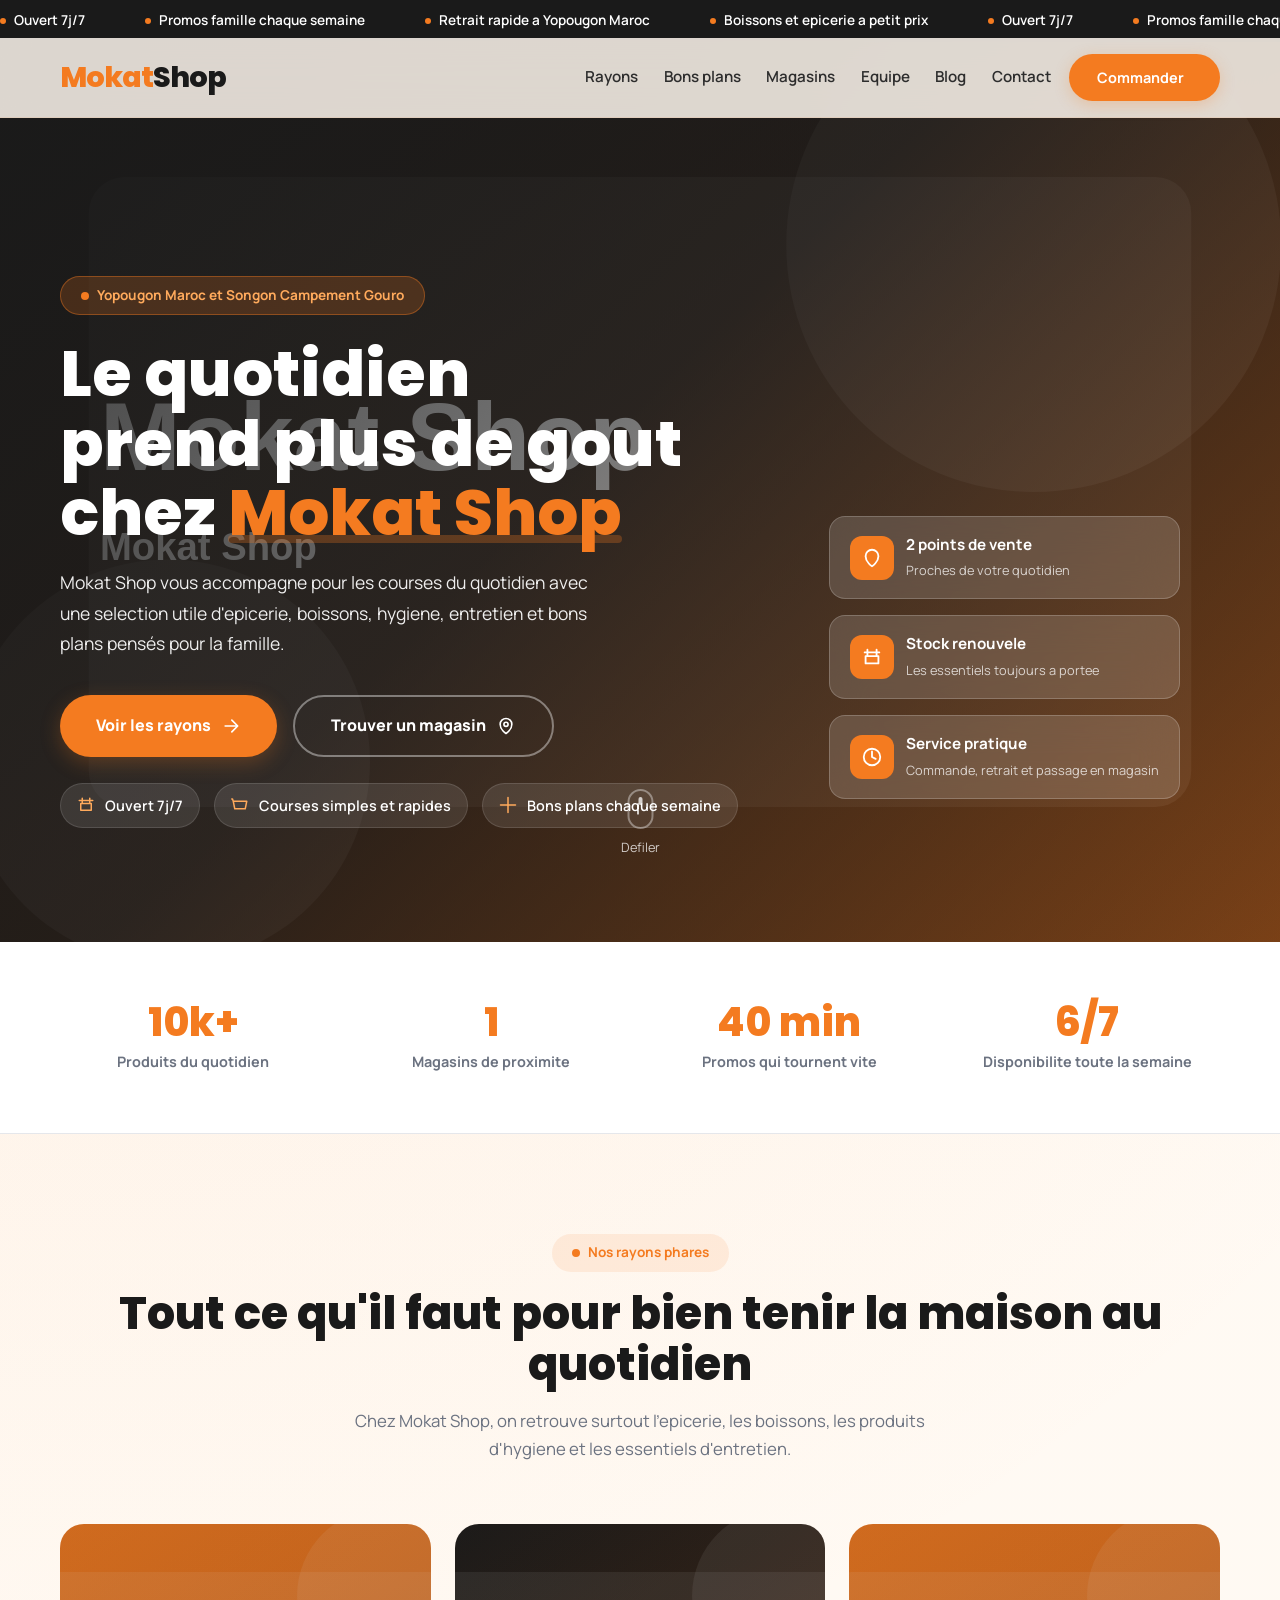
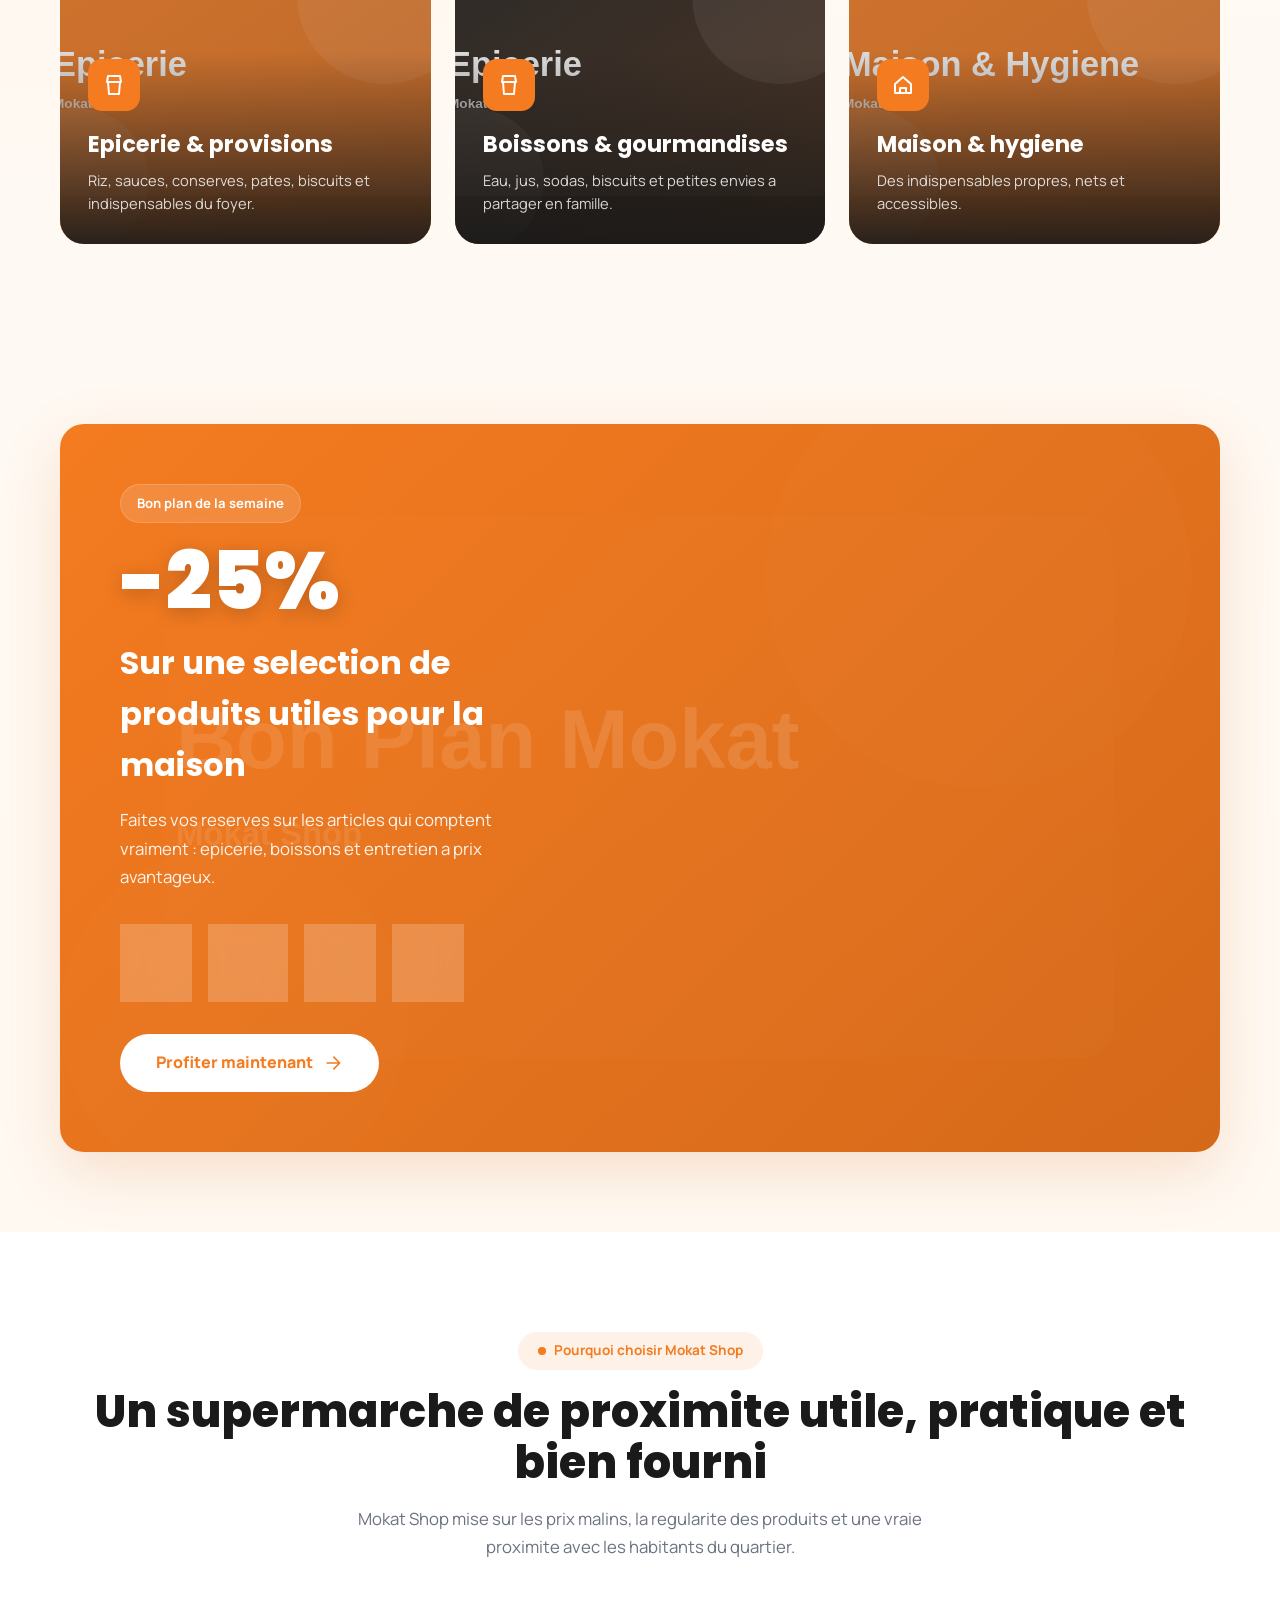
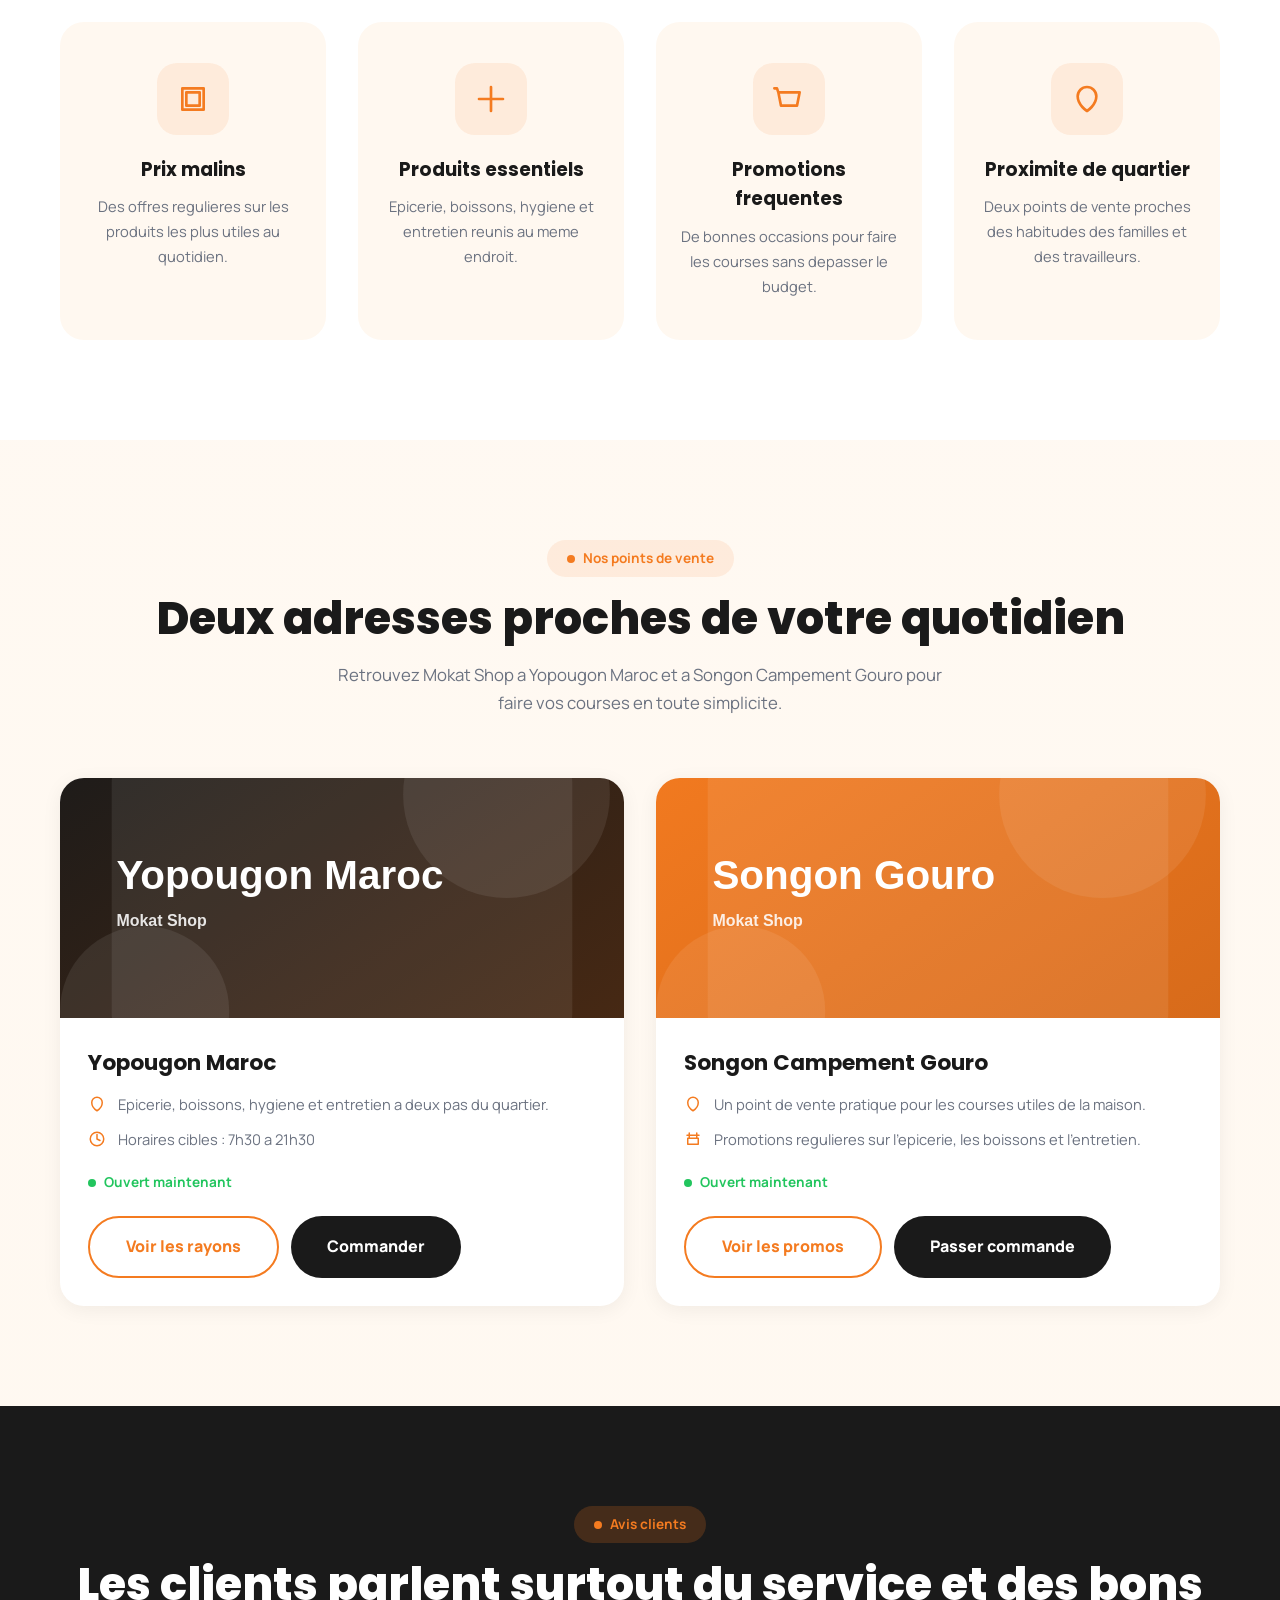
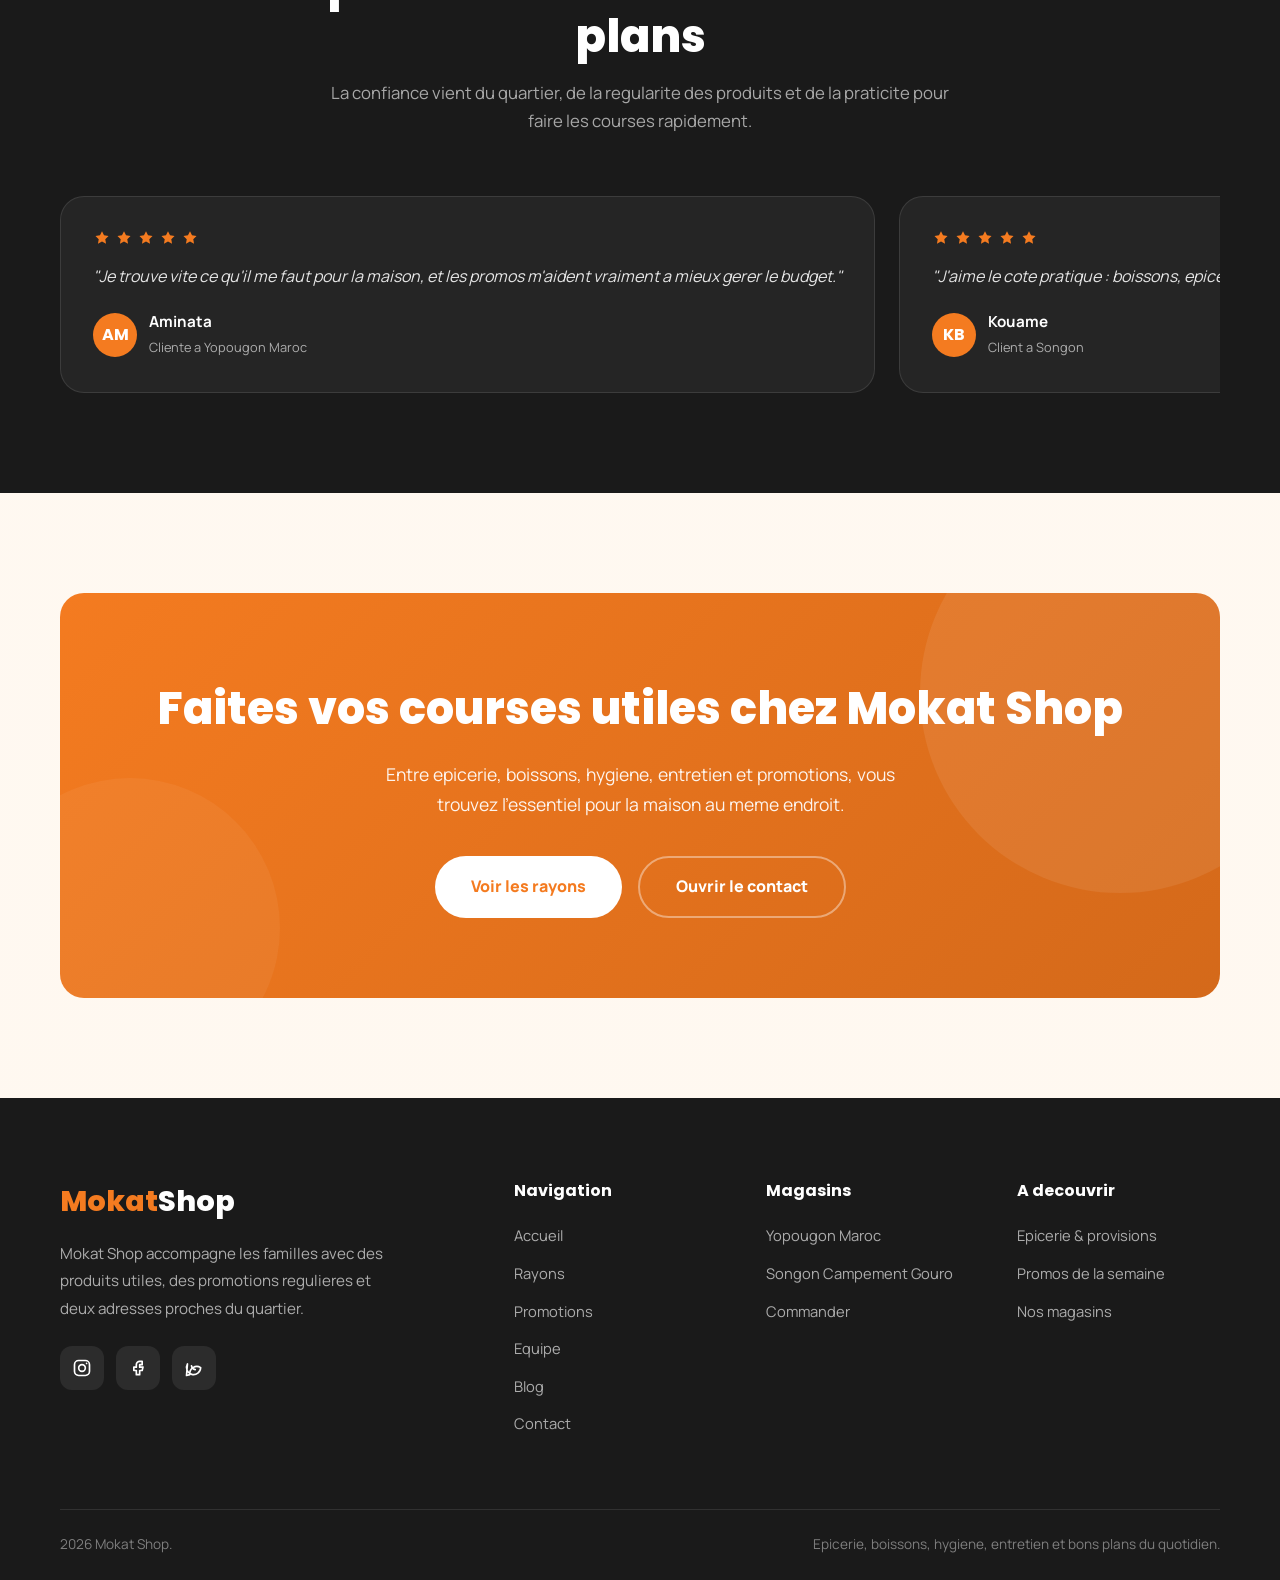
<file: index.html>
<!DOCTYPE html>
<html lang="fr">
  <head>
    <meta charset="UTF-8" />
    <meta name="viewport" content="width=device-width, initial-scale=1.0" />
    <meta
      name="description"
      content="Mokat Shop, supermarche ivoirien a Yopougon Maroc et Songon Campement Gouro. Epicerie, boissons, hygiene, entretien et bons plans du quotidien."
    />
    <title>Mokat Shop | Supermarche ivoirien</title>
    <link rel="preconnect" href="https://fonts.googleapis.com" />
    <link rel="preconnect" href="https://fonts.gstatic.com" crossorigin />
    <link
      href="https://fonts.googleapis.com/css2?family=Manrope:wght@400;500;600;700;800&family=Poppins:wght@600;700;800;900&display=swap"
      rel="stylesheet"
    />
    <link rel="stylesheet" href="style.css" />
  </head>
  <body>
    <div class="cursor-glow" aria-hidden="true"></div>

    <div class="preloader" aria-hidden="true">
      <div class="preloader-logo">Mokat Shop</div>
      <div class="preloader-bar">
        <div class="preloader-bar-fill"></div>
      </div>
    </div>

    <div class="announcement-bar">
      <div class="marquee">
        <div class="marquee-group">
          <span>Ouvert 7j/7</span>
          <span>Promos famille chaque semaine</span>
          <span>Retrait rapide a Yopougon Maroc</span>
          <span>Boissons et epicerie a petit prix</span>
        </div>
        <div class="marquee-group" aria-hidden="true">
          <span>Ouvert 7j/7</span>
          <span>Promos famille chaque semaine</span>
          <span>Retrait rapide a Yopougon Maroc</span>
          <span>Boissons et epicerie a petit prix</span>
        </div>
      </div>
    </div>

    <header class="header">
      <div class="container">
        <nav class="nav" aria-label="Navigation principale">
          <a href="index.html" class="nav-logo" data-reward>Mokat<span>Shop</span></a>

          <div class="nav-actions">
            <div class="nav-links">
              <a href="rayons.html" data-reward>Rayons</a>
              <a href="promos.html" data-reward>Bons plans</a>
              <a href="magasins.html" data-reward>Magasins</a>
              <a href="teams.html" data-reward>Equipe</a>
              <a href="blog.html" data-reward>Blog</a>
              <a href="contact.html" data-reward>Contact</a>
            </div>

            <a href="contact.html#commande" class="nav-cta" data-reward>
              Commander
              <svg viewBox="0 0 24 24" fill="none" aria-hidden="true">
                <path d="M5 12h14M13 5l7 7-7 7" stroke="currentColor" stroke-width="2" stroke-linecap="round" stroke-linejoin="round" />
              </svg>
            </a>

            <button class="burger" id="burger" aria-expanded="false" aria-controls="mobileMenu" aria-label="Ouvrir le menu" data-reward>
              <span></span>
              <span></span>
              <span></span>
            </button>
          </div>
        </nav>
      </div>

      <div class="mobile-menu" id="mobileMenu">
        <a href="index.html" data-reward>Accueil</a>
        <a href="rayons.html" data-reward>Rayons</a>
        <a href="promos.html" data-reward>Promos</a>
        <a href="magasins.html" data-reward>Magasins</a>
        <a href="teams.html" data-reward>Equipe</a>
        <a href="blog.html" data-reward>Blog</a>
        <a href="contact.html" data-reward>Contact</a>
      </div>
    </header>

    <main>
      <section class="hero" id="accueil">
        <div class="hero-bg" aria-hidden="true">
          <img
            src="https://images.unsplash.com/photo-1542838132-92c53300491e?auto=format&fit=crop&w=1600&q=80"
            alt="Rayons de supermarche"
            data-fallback="Mokat Shop"
            data-tone="dark"
            fetchpriority="high"
          />
        </div>

        <div class="container">
          <div class="hero-content">
            <div class="hero-badge">
              <span class="dot"></span>
              Yopougon Maroc et Songon Campement Gouro
            </div>

            <h1>
              Le quotidien prend plus de gout chez
              <span class="highlight">Mokat Shop</span>
            </h1>

            <p>
              Mokat Shop vous accompagne pour les courses du quotidien avec une
              selection utile d'epicerie, boissons, hygiene, entretien et bons
              plans pensés pour la famille.
            </p>

            <div class="hero-buttons">
              <a href="rayons.html" class="btn btn-primary" data-reward>
                Voir les rayons
                <svg viewBox="0 0 24 24" fill="none" aria-hidden="true">
                  <path d="M5 12h14M13 5l7 7-7 7" stroke="currentColor" stroke-width="2" stroke-linecap="round" stroke-linejoin="round" />
                </svg>
              </a>
              <a href="magasins.html" class="btn btn-secondary" data-reward>
                Trouver un magasin
                <svg viewBox="0 0 24 24" fill="none" aria-hidden="true">
                  <path d="M12 21s7-4.35 7-11a7 7 0 1 0-14 0c0 6.65 7 11 7 11Z" stroke="currentColor" stroke-width="2" stroke-linecap="round" stroke-linejoin="round" />
                  <circle cx="12" cy="10" r="2.5" stroke="currentColor" stroke-width="2" />
                </svg>
              </a>
            </div>

            <div class="hero-meta">
              <span>
                <svg viewBox="0 0 24 24" fill="none" aria-hidden="true">
                  <path d="M3 6h18M7 3v6M17 3v6M5 10h14v9H5z" stroke="currentColor" stroke-width="2" stroke-linecap="round" stroke-linejoin="round" />
                </svg>
                Ouvert 7j/7
              </span>
              <span>
                <svg viewBox="0 0 24 24" fill="none" aria-hidden="true">
                  <path d="M3 7h18l-2 10H5L3 7Zm0 0-1-3H1" stroke="currentColor" stroke-width="2" stroke-linecap="round" stroke-linejoin="round" />
                </svg>
                Courses simples et rapides
              </span>
              <span>
                <svg viewBox="0 0 24 24" fill="none" aria-hidden="true">
                  <path d="M12 2v20M2 12h20" stroke="currentColor" stroke-width="2" stroke-linecap="round" />
                </svg>
                Bons plans chaque semaine
              </span>
            </div>
          </div>

          <div class="hero-float" aria-hidden="true">
            <div class="float-card">
              <div class="float-card-icon">
                <svg viewBox="0 0 24 24" fill="none">
                  <path d="M12 21s7-4.35 7-11a7 7 0 1 0-14 0c0 6.65 7 11 7 11Z" stroke="currentColor" stroke-width="2" stroke-linecap="round" stroke-linejoin="round" />
                </svg>
              </div>
              <div class="float-card-text">
                <strong>2 points de vente</strong>
                <span>Proches de votre quotidien</span>
              </div>
            </div>

            <div class="float-card">
              <div class="float-card-icon">
                <svg viewBox="0 0 24 24" fill="none">
                  <path d="M4 7h16M7 4v6M17 4v6M5 11h14v8H5z" stroke="currentColor" stroke-width="2" stroke-linecap="round" stroke-linejoin="round" />
                </svg>
              </div>
              <div class="float-card-text">
                <strong>Stock renouvele</strong>
                <span>Les essentiels toujours a portee</span>
              </div>
            </div>

            <div class="float-card">
              <div class="float-card-icon">
                <svg viewBox="0 0 24 24" fill="none">
                  <path d="M12 6v6l4 2" stroke="currentColor" stroke-width="2" stroke-linecap="round" stroke-linejoin="round" />
                  <circle cx="12" cy="12" r="9" stroke="currentColor" stroke-width="2" />
                </svg>
              </div>
              <div class="float-card-text">
                <strong>Service pratique</strong>
                <span>Commande, retrait et passage en magasin</span>
              </div>
            </div>
          </div>

          <a href="#stats" class="scroll-indicator" data-reward>
            <span class="scroll-mouse"></span>
            Defiler
          </a>
        </div>
      </section>

      <section class="stats-bar" id="stats">
        <div class="container">
          <div class="stats-grid stagger-children">
            <div class="stat-item reveal">
              <div class="stat-number" data-target="12" data-suffix="k+">0</div>
              <div class="stat-label">Produits du quotidien</div>
            </div>
            <div class="stat-item reveal">
              <div class="stat-number" data-target="2" data-suffix="">0</div>
              <div class="stat-label">Magasins de proximite</div>
            </div>
            <div class="stat-item reveal">
              <div class="stat-number" data-target="45" data-suffix=" min">0</div>
              <div class="stat-label">Promos qui tournent vite</div>
            </div>
            <div class="stat-item reveal">
              <div class="stat-number" data-target="7" data-suffix="/7">0</div>
              <div class="stat-label">Disponibilite toute la semaine</div>
            </div>
          </div>
        </div>
      </section>

      <section class="categories" id="rayons">
        <div class="container">
          <div class="section-header reveal">
            <div class="section-tag">Nos rayons phares</div>
            <h2>Tout ce qu'il faut pour bien tenir la maison au quotidien</h2>
            <p>
              Chez Mokat Shop, on retrouve surtout l'epicerie, les boissons, les
              produits d'hygiene et les essentiels d'entretien.
            </p>
          </div>

          <div class="categories-grid stagger-children">
            <a href="rayons.html#epicerie" class="category-card reveal-scale" data-reward>
              <img
                src="https://images.unsplash.com/photo-1579113800032-c38bd7635818?auto=format&fit=crop&w=900&q=80"
                alt="Epicerie et provisions"
                data-fallback="Epicerie"
                data-tone="orange"
                loading="lazy"
              />
              <div class="category-overlay">
                <div class="category-icon">
                  <svg viewBox="0 0 24 24" fill="none" aria-hidden="true">
                    <path d="M6 3h12l1 6H5l1-6Zm0 6h12l-1 12H7L6 9Z" stroke="currentColor" stroke-width="2" stroke-linecap="round" stroke-linejoin="round" />
                  </svg>
                </div>
                <h3>Epicerie & provisions</h3>
                <p>Riz, sauces, conserves, pates, biscuits et indispensables du foyer.</p>
              </div>
              <div class="category-arrow">
                <svg viewBox="0 0 24 24" fill="none" aria-hidden="true">
                  <path d="M7 17 17 7M9 7h8v8" stroke="currentColor" stroke-width="2" stroke-linecap="round" stroke-linejoin="round" />
                </svg>
              </div>
            </a>

            <a href="rayons.html#boissons" class="category-card reveal-scale" data-reward>
              <img
                src="https://images.unsplash.com/photo-1604719312566-8912e9c8a213?auto=format&fit=crop&w=900&q=80"
                alt="Boissons et gourmandises"
                data-fallback="Epicerie"
                data-tone="dark"
                loading="lazy"
              />
              <div class="category-overlay">
                <div class="category-icon">
                  <svg viewBox="0 0 24 24" fill="none" aria-hidden="true">
                    <path d="M6 3h12l1 6H5l1-6Zm0 6h12l-1 12H7L6 9Z" stroke="currentColor" stroke-width="2" stroke-linecap="round" stroke-linejoin="round" />
                  </svg>
                </div>
                <h3>Boissons & gourmandises</h3>
                <p>Eau, jus, sodas, biscuits et petites envies a partager en famille.</p>
              </div>
              <div class="category-arrow">
                <svg viewBox="0 0 24 24" fill="none" aria-hidden="true">
                  <path d="M7 17 17 7M9 7h8v8" stroke="currentColor" stroke-width="2" stroke-linecap="round" stroke-linejoin="round" />
                </svg>
              </div>
            </a>

            <a href="rayons.html#maison" class="category-card reveal-scale" data-reward>
              <img
                src="https://images.unsplash.com/photo-1583258292688-d0213dc5a3a8?auto=format&fit=crop&w=900&q=80"
                alt="Produits maison et hygiene"
                data-fallback="Maison & Hygiene"
                data-tone="orange"
                loading="lazy"
              />
              <div class="category-overlay">
                <div class="category-icon">
                  <svg viewBox="0 0 24 24" fill="none" aria-hidden="true">
                    <path d="M4 11 12 4l8 7v9H4v-9Z" stroke="currentColor" stroke-width="2" stroke-linecap="round" stroke-linejoin="round" />
                    <path d="M9 20v-5h6v5" stroke="currentColor" stroke-width="2" stroke-linecap="round" stroke-linejoin="round" />
                  </svg>
                </div>
                <h3>Maison & hygiene</h3>
                <p>Des indispensables propres, nets et accessibles.</p>
              </div>
              <div class="category-arrow">
                <svg viewBox="0 0 24 24" fill="none" aria-hidden="true">
                  <path d="M7 17 17 7M9 7h8v8" stroke="currentColor" stroke-width="2" stroke-linecap="round" stroke-linejoin="round" />
                </svg>
              </div>
            </a>
          </div>
        </div>
      </section>

      <section class="promo-banner" id="promos">
        <div class="container">
          <div class="promo-card reveal">
            <img
              src="https://images.unsplash.com/photo-1579113800032-c38bd7635818?auto=format&fit=crop&w=1600&q=80"
              alt="Panier promotionnel"
              data-fallback="Bon Plan Mokat"
              data-tone="orange"
              loading="lazy"
            />
            <div class="promo-content">
              <div class="promo-label">Bon plan de la semaine</div>
              <div class="promo-discount">-25%</div>
              <h3>Sur une selection de produits utiles pour la maison</h3>
              <p>
                Faites vos reserves sur les articles qui comptent vraiment :
                epicerie, boissons et entretien a prix avantageux.
              </p>
              <div class="promo-timer" aria-label="Compte a rebours">
                <div class="timer-box">
                  <span class="number" id="days">00</span>
                  <span class="label">Jours</span>
                </div>
                <div class="timer-box">
                  <span class="number" id="hours">00</span>
                  <span class="label">Heures</span>
                </div>
                <div class="timer-box">
                  <span class="number" id="minutes">00</span>
                  <span class="label">Min</span>
                </div>
                <div class="timer-box">
                  <span class="number" id="seconds">00</span>
                  <span class="label">Sec</span>
                </div>
              </div>
              <a href="promos.html" class="btn btn-white" data-reward>
                Profiter maintenant
                <svg viewBox="0 0 24 24" fill="none" aria-hidden="true">
                  <path d="M5 12h14M13 5l7 7-7 7" stroke="currentColor" stroke-width="2" stroke-linecap="round" stroke-linejoin="round" />
                </svg>
              </a>
            </div>
          </div>
        </div>
      </section>

      <section class="features" id="services">
        <div class="container">
          <div class="section-header reveal">
            <div class="section-tag">Pourquoi choisir Mokat Shop</div>
            <h2>Un supermarche de proximite utile, pratique et bien fourni</h2>
            <p>
              Mokat Shop mise sur les prix malins, la regularite des produits et
              une vraie proximite avec les habitants du quartier.
            </p>
          </div>

          <div class="features-grid stagger-children">
            <article class="feature-card reveal">
              <div class="feature-icon">
                <svg viewBox="0 0 24 24" fill="none" aria-hidden="true">
                  <path d="M7 7h10v10H7zM4 4h16v16H4z" stroke="currentColor" stroke-width="2" stroke-linecap="round" stroke-linejoin="round" />
                </svg>
              </div>
              <h3>Prix malins</h3>
              <p>Des offres regulieres sur les produits les plus utiles au quotidien.</p>
            </article>

            <article class="feature-card reveal">
              <div class="feature-icon">
                <svg viewBox="0 0 24 24" fill="none" aria-hidden="true">
                  <path d="M3 12h18M12 3v18" stroke="currentColor" stroke-width="2" stroke-linecap="round" />
                </svg>
              </div>
              <h3>Produits essentiels</h3>
              <p>Epicerie, boissons, hygiene et entretien reunis au meme endroit.</p>
            </article>

            <article class="feature-card reveal">
              <div class="feature-icon">
                <svg viewBox="0 0 24 24" fill="none" aria-hidden="true">
                  <path d="M4 7h16l-2 10H6L4 7Zm0 0-1-3H1" stroke="currentColor" stroke-width="2" stroke-linecap="round" stroke-linejoin="round" />
                </svg>
              </div>
              <h3>Promotions frequentes</h3>
              <p>De bonnes occasions pour faire les courses sans depasser le budget.</p>
            </article>

            <article class="feature-card reveal">
              <div class="feature-icon">
                <svg viewBox="0 0 24 24" fill="none" aria-hidden="true">
                  <path d="M12 21s7-4.35 7-11a7 7 0 1 0-14 0c0 6.65 7 11 7 11Z" stroke="currentColor" stroke-width="2" stroke-linecap="round" stroke-linejoin="round" />
                </svg>
              </div>
              <h3>Proximite de quartier</h3>
              <p>Deux points de vente proches des habitudes des familles et des travailleurs.</p>
            </article>
          </div>
        </div>
      </section>

      <section class="locations" id="magasins">
        <div class="container">
          <div class="section-header reveal">
            <div class="section-tag">Nos points de vente</div>
            <h2>Deux adresses proches de votre quotidien</h2>
            <p>
              Retrouvez Mokat Shop a Yopougon Maroc et a Songon Campement Gouro
              pour faire vos courses en toute simplicite.
            </p>
          </div>

          <div class="locations-grid stagger-children">
            <article class="location-card reveal-left">
              <div class="location-image">
                <img
                  src="https://images.unsplash.com/photo-1488459716781-31db52582fe9?auto=format&fit=crop&w=1200&q=80"
                  alt="Magasin de Yopougon Maroc"
                  data-fallback="Yopougon Maroc"
                  data-tone="dark"
                  loading="lazy"
                />
              </div>
              <div class="location-info">
                <h3>Yopougon Maroc</h3>
                <div class="location-detail">
                  <svg viewBox="0 0 24 24" fill="none" aria-hidden="true">
                    <path d="M12 21s7-4.35 7-11a7 7 0 1 0-14 0c0 6.65 7 11 7 11Z" stroke="currentColor" stroke-width="2" stroke-linecap="round" stroke-linejoin="round" />
                  </svg>
                  <span>Epicerie, boissons, hygiene et entretien a deux pas du quartier.</span>
                </div>
                <div class="location-detail">
                  <svg viewBox="0 0 24 24" fill="none" aria-hidden="true">
                    <path d="M12 6v6l4 2" stroke="currentColor" stroke-width="2" stroke-linecap="round" stroke-linejoin="round" />
                    <circle cx="12" cy="12" r="9" stroke="currentColor" stroke-width="2" />
                  </svg>
                  <span>Horaires cibles : 7h30 a 21h30</span>
                </div>
                <div class="location-status open" data-open="7" data-close="22">
                  <span class="dot"></span>
                  <span class="status-text">Ouvert maintenant</span>
                </div>
                <div class="location-actions">
                  <a href="rayons.html" class="btn btn-outline" data-reward>Voir les rayons</a>
                  <a href="contact.html#commande" class="btn btn-dark" data-reward>Commander</a>
                </div>
              </div>
            </article>

            <article class="location-card reveal-right">
              <div class="location-image">
                <img
                  src="https://images.unsplash.com/photo-1506617420156-8e4536971650?auto=format&fit=crop&w=1200&q=80"
                  alt="Magasin de Songon Campement Gouro"
                  data-fallback="Songon Gouro"
                  data-tone="orange"
                  loading="lazy"
                />
              </div>
              <div class="location-info">
                <h3>Songon Campement Gouro</h3>
                <div class="location-detail">
                  <svg viewBox="0 0 24 24" fill="none" aria-hidden="true">
                    <path d="M12 21s7-4.35 7-11a7 7 0 1 0-14 0c0 6.65 7 11 7 11Z" stroke="currentColor" stroke-width="2" stroke-linecap="round" stroke-linejoin="round" />
                  </svg>
                  <span>Un point de vente pratique pour les courses utiles de la maison.</span>
                </div>
                <div class="location-detail">
                  <svg viewBox="0 0 24 24" fill="none" aria-hidden="true">
                    <path d="M4 7h16M7 4v6M17 4v6M5 11h14v8H5z" stroke="currentColor" stroke-width="2" stroke-linecap="round" stroke-linejoin="round" />
                  </svg>
                  <span>Promotions regulieres sur l'epicerie, les boissons et l'entretien.</span>
                </div>
                <div class="location-status open" data-open="7" data-close="22">
                  <span class="dot"></span>
                  <span class="status-text">Ouvert maintenant</span>
                </div>
                <div class="location-actions">
                  <a href="promos.html" class="btn btn-outline" data-reward>Voir les promos</a>
                  <a href="contact.html#commande" class="btn btn-dark" data-reward>Passer commande</a>
                </div>
              </div>
            </article>
          </div>
        </div>
      </section>

      <section class="testimonials" id="avis">
        <div class="container">
          <div class="section-header reveal">
            <div class="section-tag">Avis clients</div>
            <h2>Les clients parlent surtout du service et des bons plans</h2>
            <p>
              La confiance vient du quartier, de la regularite des produits et
              de la praticite pour faire les courses rapidement.
            </p>
          </div>

          <div class="testimonials-viewport">
            <div class="testimonials-track">
              <article class="testimonial-card">
                <div class="testimonial-stars">
                  <svg viewBox="0 0 24 24"><path d="m12 3 2.7 5.47 6.03.88-4.36 4.25 1.03 6-5.4-2.84-5.4 2.84 1.03-6L3.27 9.35l6.03-.88L12 3Z"></path></svg>
                  <svg viewBox="0 0 24 24"><path d="m12 3 2.7 5.47 6.03.88-4.36 4.25 1.03 6-5.4-2.84-5.4 2.84 1.03-6L3.27 9.35l6.03-.88L12 3Z"></path></svg>
                  <svg viewBox="0 0 24 24"><path d="m12 3 2.7 5.47 6.03.88-4.36 4.25 1.03 6-5.4-2.84-5.4 2.84 1.03-6L3.27 9.35l6.03-.88L12 3Z"></path></svg>
                  <svg viewBox="0 0 24 24"><path d="m12 3 2.7 5.47 6.03.88-4.36 4.25 1.03 6-5.4-2.84-5.4 2.84 1.03-6L3.27 9.35l6.03-.88L12 3Z"></path></svg>
                  <svg viewBox="0 0 24 24"><path d="m12 3 2.7 5.47 6.03.88-4.36 4.25 1.03 6-5.4-2.84-5.4 2.84 1.03-6L3.27 9.35l6.03-.88L12 3Z"></path></svg>
                </div>
                <blockquote>
                  "Je trouve vite ce qu'il me faut pour la maison, et les promos
                  m'aident vraiment a mieux gerer le budget."
                </blockquote>
                <div class="testimonial-author">
                  <div class="testimonial-avatar">AM</div>
                  <div class="testimonial-author-info">
                    <strong>Aminata</strong>
                    <span>Cliente a Yopougon Maroc</span>
                  </div>
                </div>
              </article>

              <article class="testimonial-card">
                <div class="testimonial-stars">
                  <svg viewBox="0 0 24 24"><path d="m12 3 2.7 5.47 6.03.88-4.36 4.25 1.03 6-5.4-2.84-5.4 2.84 1.03-6L3.27 9.35l6.03-.88L12 3Z"></path></svg>
                  <svg viewBox="0 0 24 24"><path d="m12 3 2.7 5.47 6.03.88-4.36 4.25 1.03 6-5.4-2.84-5.4 2.84 1.03-6L3.27 9.35l6.03-.88L12 3Z"></path></svg>
                  <svg viewBox="0 0 24 24"><path d="m12 3 2.7 5.47 6.03.88-4.36 4.25 1.03 6-5.4-2.84-5.4 2.84 1.03-6L3.27 9.35l6.03-.88L12 3Z"></path></svg>
                  <svg viewBox="0 0 24 24"><path d="m12 3 2.7 5.47 6.03.88-4.36 4.25 1.03 6-5.4-2.84-5.4 2.84 1.03-6L3.27 9.35l6.03-.88L12 3Z"></path></svg>
                  <svg viewBox="0 0 24 24"><path d="m12 3 2.7 5.47 6.03.88-4.36 4.25 1.03 6-5.4-2.84-5.4 2.84 1.03-6L3.27 9.35l6.03-.88L12 3Z"></path></svg>
                </div>
                <blockquote>
                  "J'aime le cote pratique : boissons, epicerie et entretien dans
                  un meme endroit, sans perdre de temps."
                </blockquote>
                <div class="testimonial-author">
                  <div class="testimonial-avatar">KB</div>
                  <div class="testimonial-author-info">
                    <strong>Kouame</strong>
                    <span>Client a Songon</span>
                  </div>
                </div>
              </article>

              <article class="testimonial-card">
                <div class="testimonial-stars">
                  <svg viewBox="0 0 24 24"><path d="m12 3 2.7 5.47 6.03.88-4.36 4.25 1.03 6-5.4-2.84-5.4 2.84 1.03-6L3.27 9.35l6.03-.88L12 3Z"></path></svg>
                  <svg viewBox="0 0 24 24"><path d="m12 3 2.7 5.47 6.03.88-4.36 4.25 1.03 6-5.4-2.84-5.4 2.84 1.03-6L3.27 9.35l6.03-.88L12 3Z"></path></svg>
                  <svg viewBox="0 0 24 24"><path d="m12 3 2.7 5.47 6.03.88-4.36 4.25 1.03 6-5.4-2.84-5.4 2.84 1.03-6L3.27 9.35l6.03-.88L12 3Z"></path></svg>
                  <svg viewBox="0 0 24 24"><path d="m12 3 2.7 5.47 6.03.88-4.36 4.25 1.03 6-5.4-2.84-5.4 2.84 1.03-6L3.27 9.35l6.03-.88L12 3Z"></path></svg>
                  <svg viewBox="0 0 24 24"><path d="m12 3 2.7 5.47 6.03.88-4.36 4.25 1.03 6-5.4-2.84-5.4 2.84 1.03-6L3.27 9.35l6.03-.88L12 3Z"></path></svg>
                </div>
                <blockquote>
                  "Mokat Shop reste proche du quartier avec des prix interessants
                  et des produits qu'on achete vraiment chaque semaine."
                </blockquote>
                <div class="testimonial-author">
                  <div class="testimonial-avatar">SD</div>
                  <div class="testimonial-author-info">
                    <strong>Serge</strong>
                    <span>Client fidele</span>
                  </div>
                </div>
              </article>

              <article class="testimonial-card" aria-hidden="true">
                <div class="testimonial-stars">
                  <svg viewBox="0 0 24 24"><path d="m12 3 2.7 5.47 6.03.88-4.36 4.25 1.03 6-5.4-2.84-5.4 2.84 1.03-6L3.27 9.35l6.03-.88L12 3Z"></path></svg>
                  <svg viewBox="0 0 24 24"><path d="m12 3 2.7 5.47 6.03.88-4.36 4.25 1.03 6-5.4-2.84-5.4 2.84 1.03-6L3.27 9.35l6.03-.88L12 3Z"></path></svg>
                  <svg viewBox="0 0 24 24"><path d="m12 3 2.7 5.47 6.03.88-4.36 4.25 1.03 6-5.4-2.84-5.4 2.84 1.03-6L3.27 9.35l6.03-.88L12 3Z"></path></svg>
                  <svg viewBox="0 0 24 24"><path d="m12 3 2.7 5.47 6.03.88-4.36 4.25 1.03 6-5.4-2.84-5.4 2.84 1.03-6L3.27 9.35l6.03-.88L12 3Z"></path></svg>
                  <svg viewBox="0 0 24 24"><path d="m12 3 2.7 5.47 6.03.88-4.36 4.25 1.03 6-5.4-2.84-5.4 2.84 1.03-6L3.27 9.35l6.03-.88L12 3Z"></path></svg>
                </div>
                <blockquote>
                  "Je trouve vite ce qu'il me faut pour la maison, et les promos
                  m'aident vraiment a mieux gerer le budget."
                </blockquote>
                <div class="testimonial-author">
                  <div class="testimonial-avatar">AM</div>
                  <div class="testimonial-author-info">
                    <strong>Aminata</strong>
                    <span>Cliente a Yopougon Maroc</span>
                  </div>
                </div>
              </article>

              <article class="testimonial-card" aria-hidden="true">
                <div class="testimonial-stars">
                  <svg viewBox="0 0 24 24"><path d="m12 3 2.7 5.47 6.03.88-4.36 4.25 1.03 6-5.4-2.84-5.4 2.84 1.03-6L3.27 9.35l6.03-.88L12 3Z"></path></svg>
                  <svg viewBox="0 0 24 24"><path d="m12 3 2.7 5.47 6.03.88-4.36 4.25 1.03 6-5.4-2.84-5.4 2.84 1.03-6L3.27 9.35l6.03-.88L12 3Z"></path></svg>
                  <svg viewBox="0 0 24 24"><path d="m12 3 2.7 5.47 6.03.88-4.36 4.25 1.03 6-5.4-2.84-5.4 2.84 1.03-6L3.27 9.35l6.03-.88L12 3Z"></path></svg>
                  <svg viewBox="0 0 24 24"><path d="m12 3 2.7 5.47 6.03.88-4.36 4.25 1.03 6-5.4-2.84-5.4 2.84 1.03-6L3.27 9.35l6.03-.88L12 3Z"></path></svg>
                  <svg viewBox="0 0 24 24"><path d="m12 3 2.7 5.47 6.03.88-4.36 4.25 1.03 6-5.4-2.84-5.4 2.84 1.03-6L3.27 9.35l6.03-.88L12 3Z"></path></svg>
                </div>
                <blockquote>
                  "J'aime le cote pratique : boissons, epicerie et entretien dans
                  un meme endroit, sans perdre de temps."
                </blockquote>
                <div class="testimonial-author">
                  <div class="testimonial-avatar">KB</div>
                  <div class="testimonial-author-info">
                    <strong>Kouame</strong>
                    <span>Client a Songon</span>
                  </div>
                </div>
              </article>

              <article class="testimonial-card" aria-hidden="true">
                <div class="testimonial-stars">
                  <svg viewBox="0 0 24 24"><path d="m12 3 2.7 5.47 6.03.88-4.36 4.25 1.03 6-5.4-2.84-5.4 2.84 1.03-6L3.27 9.35l6.03-.88L12 3Z"></path></svg>
                  <svg viewBox="0 0 24 24"><path d="m12 3 2.7 5.47 6.03.88-4.36 4.25 1.03 6-5.4-2.84-5.4 2.84 1.03-6L3.27 9.35l6.03-.88L12 3Z"></path></svg>
                  <svg viewBox="0 0 24 24"><path d="m12 3 2.7 5.47 6.03.88-4.36 4.25 1.03 6-5.4-2.84-5.4 2.84 1.03-6L3.27 9.35l6.03-.88L12 3Z"></path></svg>
                  <svg viewBox="0 0 24 24"><path d="m12 3 2.7 5.47 6.03.88-4.36 4.25 1.03 6-5.4-2.84-5.4 2.84 1.03-6L3.27 9.35l6.03-.88L12 3Z"></path></svg>
                  <svg viewBox="0 0 24 24"><path d="m12 3 2.7 5.47 6.03.88-4.36 4.25 1.03 6-5.4-2.84-5.4 2.84 1.03-6L3.27 9.35l6.03-.88L12 3Z"></path></svg>
                </div>
                <blockquote>
                  "Mokat Shop reste proche du quartier avec des prix interessants
                  et des produits qu'on achete vraiment chaque semaine."
                </blockquote>
                <div class="testimonial-author">
                  <div class="testimonial-avatar">SD</div>
                  <div class="testimonial-author-info">
                    <strong>Serge</strong>
                    <span>Client fidele</span>
                  </div>
                </div>
              </article>
            </div>
          </div>
        </div>
      </section>

      <section class="cta-section" id="cta">
        <div class="container">
          <div class="cta-card reveal">
            <h2>Faites vos courses utiles chez Mokat Shop</h2>
            <p>
              Entre epicerie, boissons, hygiene, entretien et promotions, vous
              trouvez l'essentiel pour la maison au meme endroit.
            </p>
            <div class="cta-buttons">
              <a href="rayons.html" class="btn btn-white" data-reward>Voir les rayons</a>
              <a href="contact.html" class="btn btn-ghost" data-reward>Ouvrir le contact</a>
            </div>
          </div>
        </div>
      </section>

    </main>

    <footer class="footer">
      <div class="container">
        <div class="footer-grid">
          <div class="footer-brand">
            <a href="index.html" class="footer-logo" data-reward>Mokat<span>Shop</span></a>
            <p>
              Mokat Shop accompagne les familles avec des produits utiles, des
              promotions regulieres et deux adresses proches du quartier.
            </p>
            <div class="footer-socials">
              <a href="#" aria-label="Instagram" data-reward>
                <svg viewBox="0 0 24 24" fill="none" aria-hidden="true">
                  <rect x="3" y="3" width="18" height="18" rx="5" stroke="currentColor" stroke-width="2" />
                  <circle cx="12" cy="12" r="4" stroke="currentColor" stroke-width="2" />
                  <circle cx="17.5" cy="6.5" r="1" fill="currentColor" />
                </svg>
              </a>
              <a href="#" aria-label="Facebook" data-reward>
                <svg viewBox="0 0 24 24" fill="none" aria-hidden="true">
                  <path d="M14 8h3V4h-3c-2.2 0-4 1.8-4 4v3H7v4h3v5h4v-5h3l1-4h-4V8Z" stroke="currentColor" stroke-width="2" stroke-linecap="round" stroke-linejoin="round" />
                </svg>
              </a>
              <a href="#" aria-label="WhatsApp" data-reward>
                <svg viewBox="0 0 24 24" fill="none" aria-hidden="true">
                  <path d="M20 11.5a8.5 8.5 0 1 1-15.86-4.32L3 21l4.02-1.07A8.5 8.5 0 0 1 20 11.5Z" stroke="currentColor" stroke-width="2" stroke-linecap="round" stroke-linejoin="round" />
                  <path d="M9 9.5c.4 2.4 2.1 4.1 4.5 4.5" stroke="currentColor" stroke-width="2" stroke-linecap="round" />
                </svg>
              </a>
            </div>
          </div>

          <div class="footer-col">
            <h4>Navigation</h4>
            <ul>
              <li><a href="index.html" data-reward>Accueil</a></li>
              <li><a href="rayons.html" data-reward>Rayons</a></li>
              <li><a href="promos.html" data-reward>Promotions</a></li>
              <li><a href="teams.html" data-reward>Equipe</a></li>
              <li><a href="blog.html" data-reward>Blog</a></li>
              <li><a href="contact.html" data-reward>Contact</a></li>
            </ul>
          </div>

          <div class="footer-col">
            <h4>Magasins</h4>
            <ul>
              <li><a href="magasins.html#yopougon" data-reward>Yopougon Maroc</a></li>
              <li><a href="magasins.html#songon" data-reward>Songon Campement Gouro</a></li>
              <li><a href="contact.html#commande" data-reward>Commander</a></li>
            </ul>
          </div>

          <div class="footer-col">
            <h4>A decouvrir</h4>
            <ul>
              <li><a href="rayons.html#epicerie" data-reward>Epicerie & provisions</a></li>
              <li><a href="promos.html#hebdo" data-reward>Promos de la semaine</a></li>
              <li><a href="magasins.html" data-reward>Nos magasins</a></li>
            </ul>
          </div>
        </div>

        <div class="footer-bottom">
          <span>2026 Mokat Shop.</span>
          <span>Epicerie, boissons, hygiene, entretien et bons plans du quotidien.</span>
        </div>
      </div>
    </footer>

    <button class="back-to-top" id="backToTop" aria-label="Retour en haut" data-reward>
      <svg viewBox="0 0 24 24" fill="none" aria-hidden="true">
        <path d="m6 15 6-6 6 6" stroke="currentColor" stroke-width="2" stroke-linecap="round" stroke-linejoin="round" />
      </svg>
    </button>

    <script>
      (() => {
        const prefersReducedMotion = window.matchMedia("(prefers-reduced-motion: reduce)").matches;
        const body = document.body;
        const preloader = document.querySelector(".preloader");
        const header = document.querySelector(".header");
        const burger = document.getElementById("burger");
        const mobileMenu = document.getElementById("mobileMenu");
        const backToTop = document.getElementById("backToTop");
        const cursorGlow = document.querySelector(".cursor-glow");

        const hidePreloader = () => {
          if (preloader) {
            preloader.classList.add("hidden");
          }
        };

        window.addEventListener("load", () => {
          window.setTimeout(hidePreloader, 550);
        });
        window.setTimeout(hidePreloader, 2200);

        const revealElements = document.querySelectorAll(".reveal, .reveal-left, .reveal-right, .reveal-scale");
        if (prefersReducedMotion) {
          revealElements.forEach((element) => element.classList.add("active"));
        } else {
          const revealObserver = new IntersectionObserver(
            (entries, observer) => {
              entries.forEach((entry) => {
                if (entry.isIntersecting) {
                  entry.target.classList.add("active");
                  observer.unobserve(entry.target);
                }
              });
            },
            { threshold: 0.14 }
          );
          revealElements.forEach((element) => revealObserver.observe(element));
        }

        const toggleMenu = (forceState) => {
          const nextState = typeof forceState === "boolean" ? forceState : !mobileMenu.classList.contains("active");
          mobileMenu.classList.toggle("active", nextState);
          burger.classList.toggle("active", nextState);
          burger.setAttribute("aria-expanded", String(nextState));
          body.classList.toggle("menu-open", nextState);
          header.classList.remove("hidden-nav");
        };

        burger.addEventListener("click", () => toggleMenu());
        mobileMenu.querySelectorAll("a").forEach((link) => {
          link.addEventListener("click", () => toggleMenu(false));
        });

        document.addEventListener("keydown", (event) => {
          if (event.key === "Escape") {
            toggleMenu(false);
          }
        });

        window.addEventListener("resize", () => {
          if (window.innerWidth > 1120) {
            toggleMenu(false);
          }
        });

        let lastScroll = 0;
        const onScroll = () => {
          const currentScroll = window.scrollY;
          header.classList.toggle("scrolled", currentScroll > 20);
          backToTop.classList.toggle("visible", currentScroll > 500);

          if (currentScroll > lastScroll && currentScroll > 160 && !mobileMenu.classList.contains("active")) {
            header.classList.add("hidden-nav");
          } else {
            header.classList.remove("hidden-nav");
          }

          lastScroll = currentScroll;
        };

        window.addEventListener("scroll", onScroll, { passive: true });
        onScroll();

        backToTop.addEventListener("click", () => {
          window.scrollTo({ top: 0, behavior: prefersReducedMotion ? "auto" : "smooth" });
        });

        const statNumbers = document.querySelectorAll(".stat-number");
        const setStatFinal = (element) => {
          element.textContent = `${element.dataset.target || "0"}${element.dataset.suffix || ""}`;
        };

        if (prefersReducedMotion) {
          statNumbers.forEach(setStatFinal);
        } else {
          const statObserver = new IntersectionObserver(
            (entries, observer) => {
              entries.forEach((entry) => {
                if (!entry.isIntersecting) return;
                const element = entry.target;
                const target = Number(element.dataset.target || 0);
                const suffix = element.dataset.suffix || "";
                const duration = 1400;
                let start = null;

                const animate = (timestamp) => {
                  if (!start) start = timestamp;
                  const progress = Math.min((timestamp - start) / duration, 1);
                  const value = Math.floor(progress * target);
                  element.textContent = `${value}${suffix}`;
                  if (progress < 1) {
                    requestAnimationFrame(animate);
                  } else {
                    element.textContent = `${target}${suffix}`;
                  }
                };

                requestAnimationFrame(animate);
                observer.unobserve(element);
              });
            },
            { threshold: 0.5 }
          );

          statNumbers.forEach((element) => statObserver.observe(element));
        }

        const getNextSaturdayTarget = () => {
          const now = new Date();
          const target = new Date(now);
          const day = target.getDay();
          let daysUntilSaturday = (6 - day + 7) % 7;
          if (daysUntilSaturday === 0 && now.getHours() >= 20) {
            daysUntilSaturday = 7;
          }
          target.setDate(target.getDate() + daysUntilSaturday);
          target.setHours(20, 0, 0, 0);
          return target;
        };

        let countdownTarget = getNextSaturdayTarget();
        const timeNodes = {
          days: document.getElementById("days"),
          hours: document.getElementById("hours"),
          minutes: document.getElementById("minutes"),
          seconds: document.getElementById("seconds"),
        };

        const updateCountdown = () => {
          const now = new Date();
          if (countdownTarget <= now) {
            countdownTarget = getNextSaturdayTarget();
          }

          const diff = countdownTarget - now;
          const day = 1000 * 60 * 60 * 24;
          const hour = 1000 * 60 * 60;
          const minute = 1000 * 60;

          const days = Math.floor(diff / day);
          const hours = Math.floor((diff % day) / hour);
          const minutes = Math.floor((diff % hour) / minute);
          const seconds = Math.floor((diff % minute) / 1000);

          timeNodes.days.textContent = String(days).padStart(2, "0");
          timeNodes.hours.textContent = String(hours).padStart(2, "0");
          timeNodes.minutes.textContent = String(minutes).padStart(2, "0");
          timeNodes.seconds.textContent = String(seconds).padStart(2, "0");
        };

        updateCountdown();
        window.setInterval(updateCountdown, 1000);

        const updateLocationStatus = () => {
          const currentHour = new Date().getHours();
          document.querySelectorAll(".location-status").forEach((status) => {
            const openHour = Number(status.dataset.open || 7);
            const closeHour = Number(status.dataset.close || 22);
            const isOpen = currentHour >= openHour && currentHour < closeHour;
            status.classList.toggle("open", isOpen);
            status.classList.toggle("closed", !isOpen);
            const text = status.querySelector(".status-text");
            if (text) {
              text.textContent = isOpen ? "Ouvert maintenant" : "Ferme pour le moment";
            }
          });
        };

        updateLocationStatus();

        const paletteMap = {
          orange: ["#F47B20", "#D4691A"],
          dark: ["#1A1A1A", "#4B2A13"],
          cream: ["#F5E6D3", "#FFF8F0"],
        };

        const escapeXml = (value) =>
          String(value).replace(/[<>&"']/g, (character) => {
            const entities = {
              "<": "&lt;",
              ">": "&gt;",
              "&": "&amp;",
              '"': "&quot;",
              "'": "&apos;",
            };
            return entities[character] || character;
          });

        const fallbackImage = (label, tone = "orange") => {
          const palette = paletteMap[tone] || paletteMap.orange;
          const safeLabel = escapeXml(label);
          const svg = `
            <svg xmlns="http://www.w3.org/2000/svg" viewBox="0 0 1200 800">
              <defs>
                <linearGradient id="g" x1="0" y1="0" x2="1" y2="1">
                  <stop offset="0%" stop-color="${palette[0]}" />
                  <stop offset="100%" stop-color="${palette[1]}" />
                </linearGradient>
              </defs>
              <rect width="1200" height="800" fill="url(#g)" />
              <circle cx="950" cy="180" r="220" fill="#ffffff" opacity="0.08" />
              <circle cx="180" cy="640" r="180" fill="#ffffff" opacity="0.08" />
              <rect x="110" y="120" width="980" height="560" rx="32" fill="#ffffff" opacity="0.08" />
              <text x="120" y="380" fill="#ffffff" font-family="Poppins, Arial, sans-serif" font-size="86" font-weight="800">${safeLabel}</text>
              <text x="120" y="460" fill="#ffffff" font-family="Manrope, Arial, sans-serif" font-size="34" font-weight="600" opacity="0.88">Mokat Shop</text>
            </svg>
          `;
          return `data:image/svg+xml;charset=UTF-8,${encodeURIComponent(svg)}`;
        };

        const applyFallback = (image) => {
          if (image.dataset.fallbackApplied === "true") return;
          image.dataset.fallbackApplied = "true";
          image.src = fallbackImage(image.dataset.fallback || "Mokat Shop", image.dataset.tone || "orange");
        };

        document.querySelectorAll("img[data-fallback]").forEach((image) => {
          image.addEventListener("error", () => applyFallback(image));
          if (image.complete && image.naturalWidth === 0) {
            applyFallback(image);
          }
        });

        const createParticles = (x, y) => {
          if (prefersReducedMotion) return;
          const colors = ["#F47B20", "#FFAA5C", "#FFFFFF", "#FFF8F0"];
          for (let index = 0; index < 10; index += 1) {
            const particle = document.createElement("span");
            const angle = Math.random() * Math.PI * 2;
            const distance = 30 + Math.random() * 46;
            particle.className = "click-particle";
            particle.style.left = `${x}px`;
            particle.style.top = `${y}px`;
            particle.style.background = colors[index % colors.length];
            particle.style.setProperty("--tx", `${Math.cos(angle) * distance}px`);
            particle.style.setProperty("--ty", `${Math.sin(angle) * distance}px`);
            document.body.appendChild(particle);
            particle.addEventListener("animationend", () => particle.remove(), { once: true });
          }
        };

        document.querySelectorAll("[data-reward]").forEach((element) => {
          element.addEventListener("click", (event) => {
            const rect = element.getBoundingClientRect();
            const x = event.clientX || rect.left + rect.width / 2;
            const y = event.clientY || rect.top + rect.height / 2;
            createParticles(x, y);
          });
        });

        if (!prefersReducedMotion && window.innerWidth > 1024) {
          document.addEventListener("pointermove", (event) => {
            cursorGlow.style.opacity = "1";
            cursorGlow.style.left = `${event.clientX}px`;
            cursorGlow.style.top = `${event.clientY}px`;
          });

          document.addEventListener("pointerleave", () => {
            cursorGlow.style.opacity = "0";
          });
        } else {
          cursorGlow.style.display = "none";
        }
      })();
    </script>
  </body>
</html>
</file>
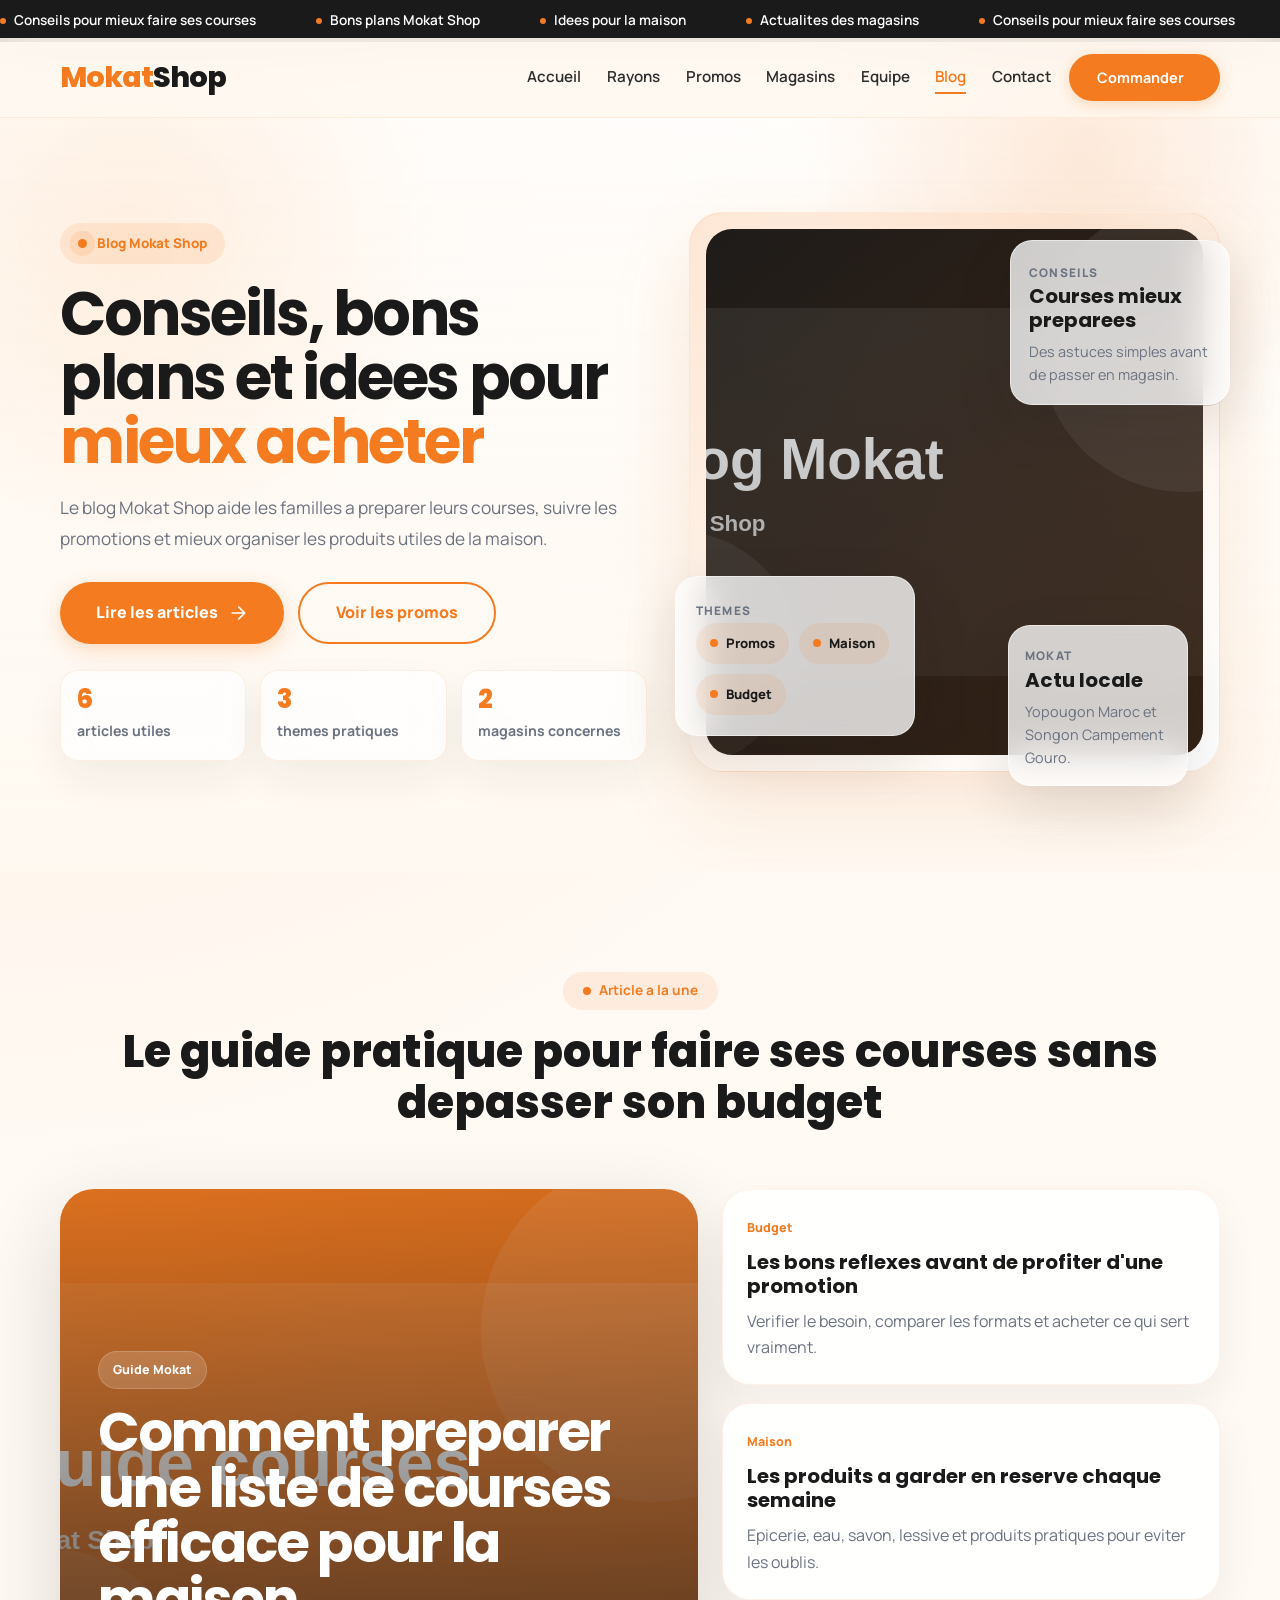
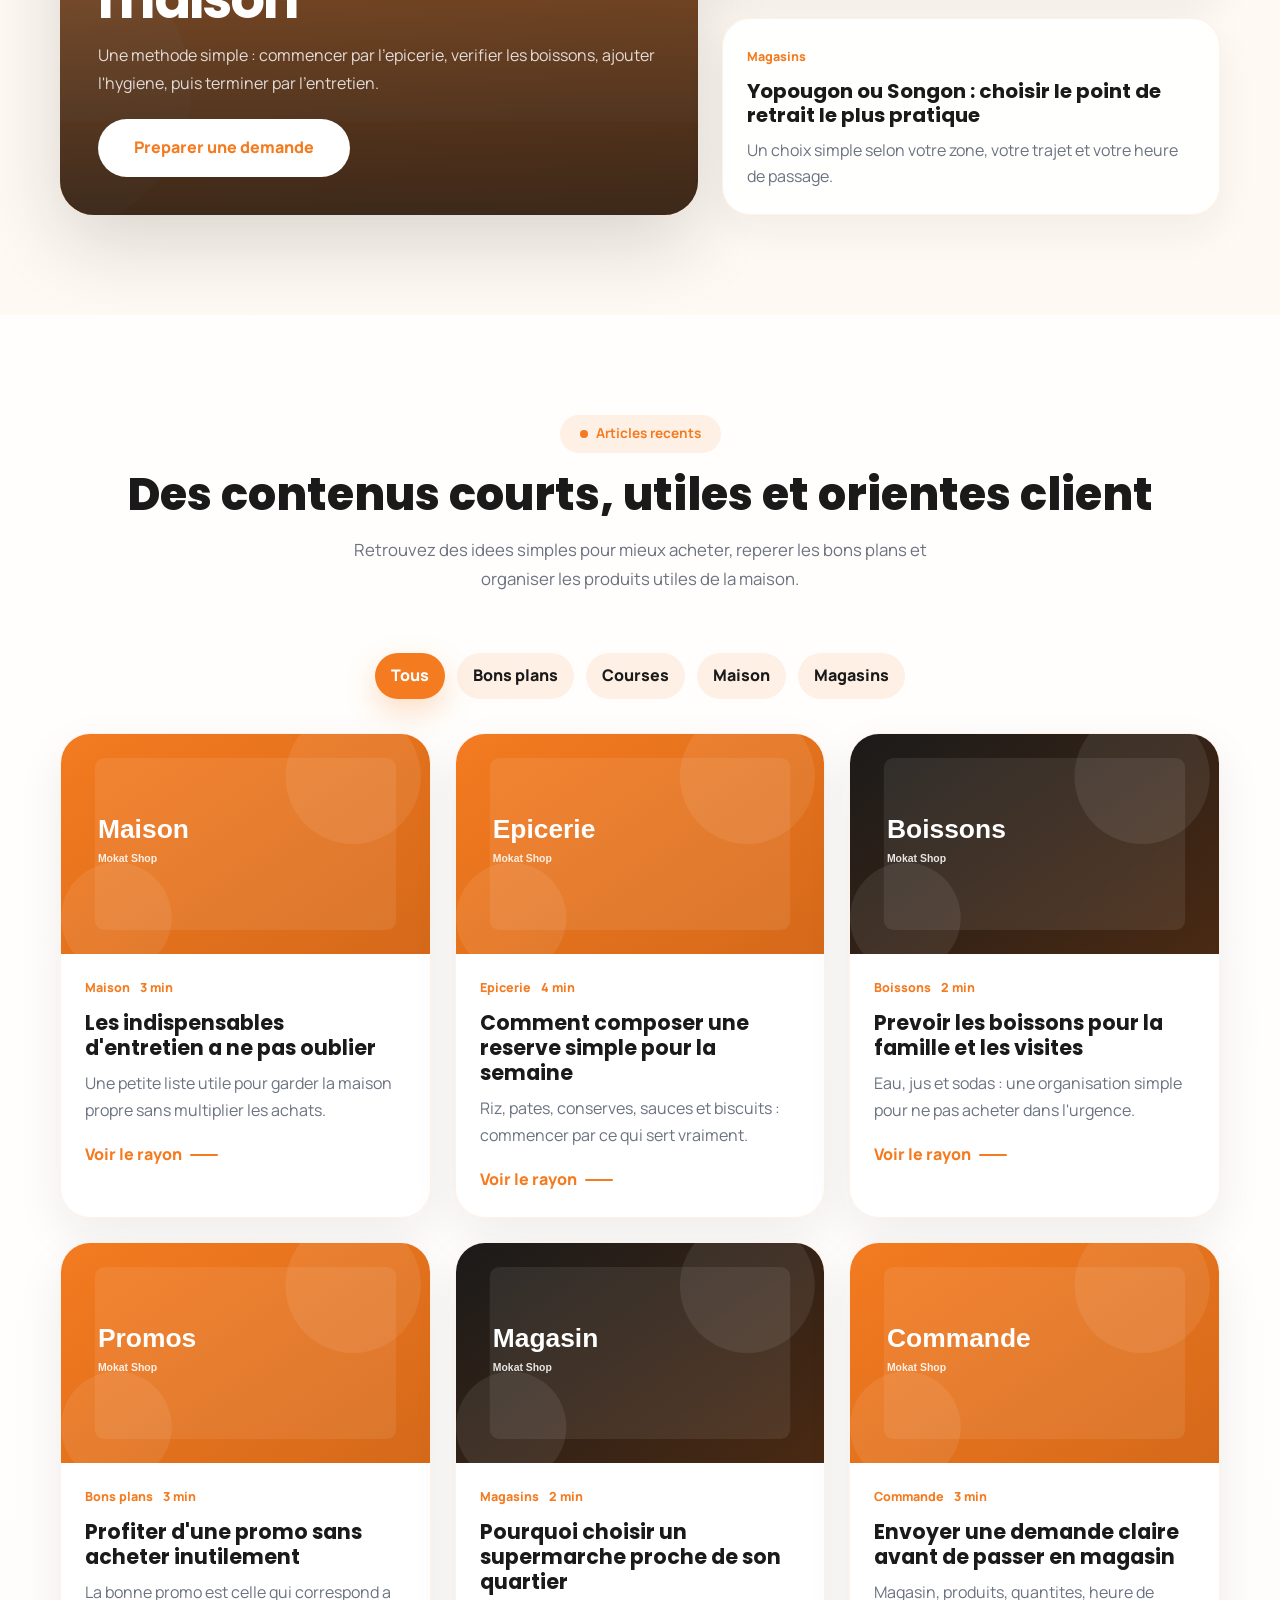
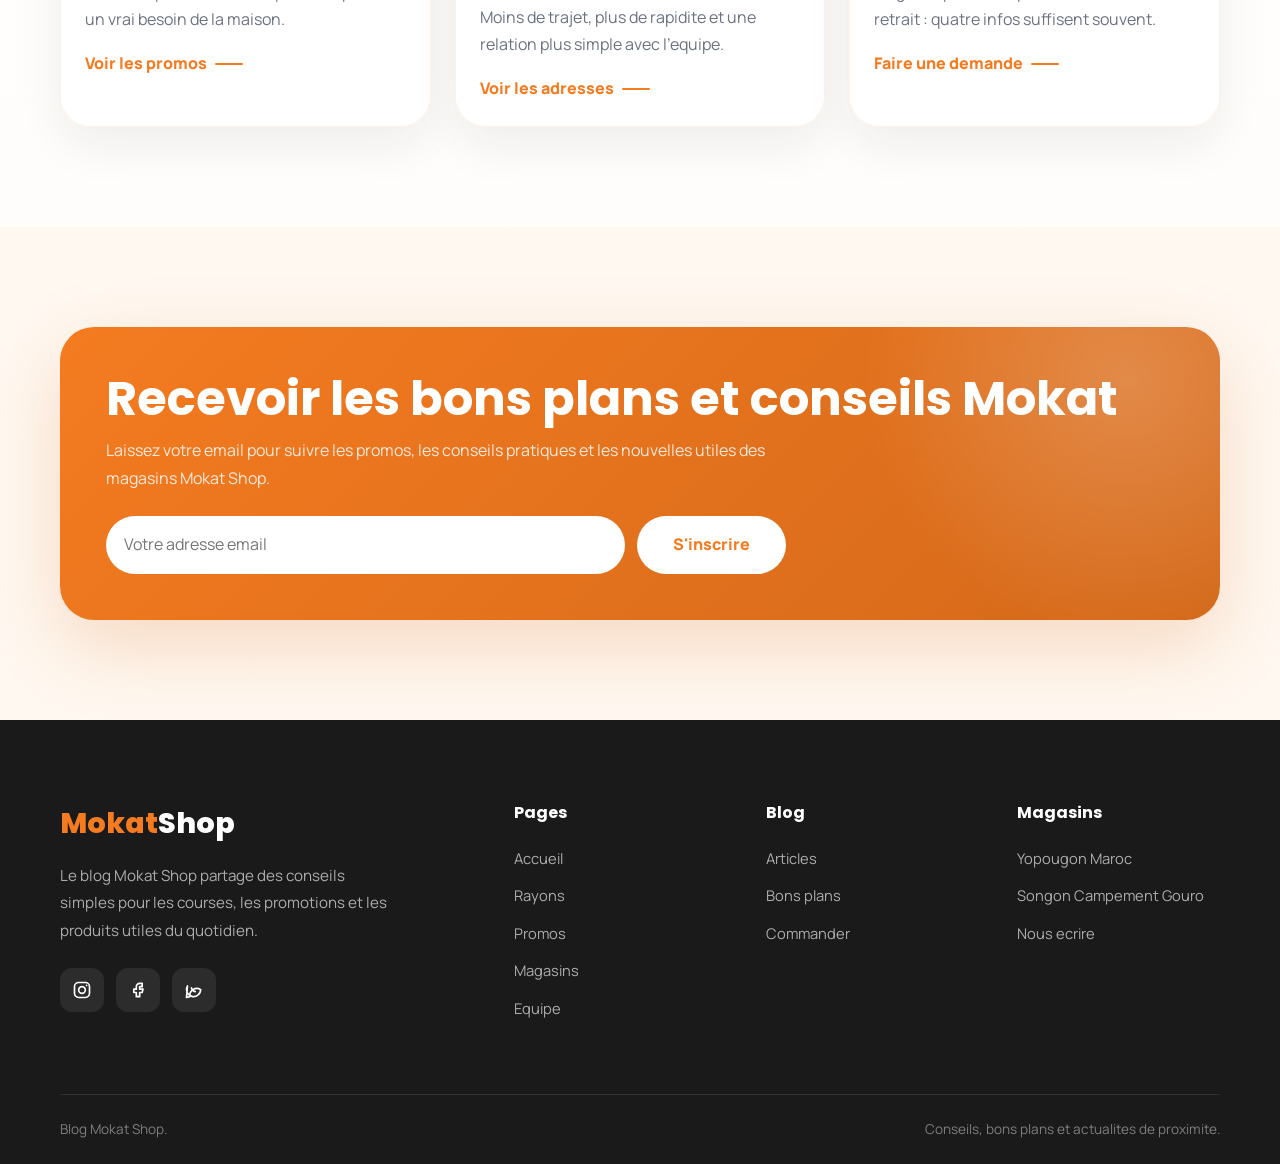
<file: blog.html>
<!DOCTYPE html>
<html lang="fr">
  <head>
    <meta charset="UTF-8" />
    <meta name="viewport" content="width=device-width, initial-scale=1.0" />
    <meta
      name="description"
      content="Blog Mokat Shop : conseils de courses, bons plans, organisation de la maison et actualites des magasins de Yopougon Maroc et Songon Campement Gouro."
    />
    <title>Mokat Shop | Blog</title>
    <link rel="preconnect" href="https://fonts.googleapis.com" />
    <link rel="preconnect" href="https://fonts.gstatic.com" crossorigin />
    <link
      href="https://fonts.googleapis.com/css2?family=Manrope:wght@400;500;600;700;800&family=Poppins:wght@600;700;800;900&display=swap"
      rel="stylesheet"
    />
    <link rel="stylesheet" href="style.css" />
    <link rel="stylesheet" href="pages.css" />
    <link rel="stylesheet" href="blog.css" />
  </head>
  <body class="inner-page">
    <div class="cursor-glow" aria-hidden="true"></div>

    <div class="preloader" aria-hidden="true">
      <div class="preloader-logo">Mokat Shop</div>
      <div class="preloader-bar">
        <div class="preloader-bar-fill"></div>
      </div>
    </div>

    <div class="announcement-bar">
      <div class="marquee">
        <div class="marquee-group">
          <span>Conseils pour mieux faire ses courses</span>
          <span>Bons plans Mokat Shop</span>
          <span>Idees pour la maison</span>
          <span>Actualites des magasins</span>
        </div>
        <div class="marquee-group" aria-hidden="true">
          <span>Conseils pour mieux faire ses courses</span>
          <span>Bons plans Mokat Shop</span>
          <span>Idees pour la maison</span>
          <span>Actualites des magasins</span>
        </div>
      </div>
    </div>

    <header class="header">
      <div class="container">
        <nav class="nav" aria-label="Navigation principale">
          <a href="index.html" class="nav-logo" data-reward>Mokat<span>Shop</span></a>
          <div class="nav-actions">
            <div class="nav-links">
              <a href="index.html" data-reward>Accueil</a>
              <a href="rayons.html" data-reward>Rayons</a>
              <a href="promos.html" data-reward>Promos</a>
              <a href="magasins.html" data-reward>Magasins</a>
              <a href="teams.html" data-reward>Equipe</a>
              <a href="blog.html" aria-current="page" data-reward>Blog</a>
              <a href="contact.html" data-reward>Contact</a>
            </div>
            <a href="contact.html#commande" class="nav-cta" data-reward>
              Commander
              <svg viewBox="0 0 24 24" fill="none" aria-hidden="true">
                <path d="M5 12h14M13 5l7 7-7 7" stroke="currentColor" stroke-width="2" stroke-linecap="round" stroke-linejoin="round" />
              </svg>
            </a>
            <button class="burger" id="burger" aria-expanded="false" aria-controls="mobileMenu" aria-label="Ouvrir le menu" data-reward>
              <span></span>
              <span></span>
              <span></span>
            </button>
          </div>
        </nav>
      </div>

      <div class="mobile-menu" id="mobileMenu">
        <a href="index.html" data-reward>Accueil</a>
        <a href="rayons.html" data-reward>Rayons</a>
        <a href="promos.html" data-reward>Promos</a>
        <a href="magasins.html" data-reward>Magasins</a>
        <a href="teams.html" data-reward>Equipe</a>
        <a href="blog.html" aria-current="page" data-reward>Blog</a>
        <a href="contact.html" data-reward>Contact</a>
      </div>
    </header>

    <main>
      <section class="page-hero">
        <div class="container">
          <div class="page-hero-grid">
            <div class="hero-copy reveal-left">
              <div class="page-badge">Blog Mokat Shop</div>
              <h1>Conseils, bons plans et idees pour <span class="accent">mieux acheter</span></h1>
              <p class="page-lead">
                Le blog Mokat Shop aide les familles a preparer leurs courses,
                suivre les promotions et mieux organiser les produits utiles de
                la maison.
              </p>
              <div class="page-actions">
                <a href="#articles" class="btn btn-primary" data-reward>
                  Lire les articles
                  <svg viewBox="0 0 24 24" fill="none" aria-hidden="true">
                    <path d="M5 12h14M13 5l7 7-7 7" stroke="currentColor" stroke-width="2" stroke-linecap="round" stroke-linejoin="round" />
                  </svg>
                </a>
                <a href="promos.html" class="btn btn-outline" data-reward>Voir les promos</a>
              </div>
              <div class="hero-kpis">
                <div class="hero-kpi">
                  <strong class="stat-number" data-target="6" data-suffix="">0</strong>
                  <span>articles utiles</span>
                </div>
                <div class="hero-kpi">
                  <strong class="stat-number" data-target="3" data-suffix="">0</strong>
                  <span>themes pratiques</span>
                </div>
                <div class="hero-kpi">
                  <strong class="stat-number" data-target="2" data-suffix="">0</strong>
                  <span>magasins concernes</span>
                </div>
              </div>
            </div>

            <div class="hero-visual reveal-right">
              <div class="hero-stage">
                <img
                  src="https://images.unsplash.com/photo-1516321318423-f06f85e504b3?auto=format&fit=crop&w=1200&q=80"
                  alt="Lecture des conseils Mokat Shop"
                  data-fallback="Blog Mokat"
                  data-tone="dark"
                  fetchpriority="high"
                />
              </div>
              <div class="floating-panel card-a">
                <span class="eyebrow">Conseils</span>
                <strong>Courses mieux preparees</strong>
                <p>Des astuces simples avant de passer en magasin.</p>
              </div>
              <div class="floating-panel card-b">
                <span class="eyebrow">Themes</span>
                <div class="pulse-chip-row">
                  <span class="pulse-chip">Promos</span>
                  <span class="pulse-chip">Maison</span>
                  <span class="pulse-chip">Budget</span>
                </div>
              </div>
              <div class="floating-panel card-c">
                <span class="eyebrow">Mokat</span>
                <strong>Actu locale</strong>
                <p>Yopougon Maroc et Songon Campement Gouro.</p>
              </div>
            </div>
          </div>
        </div>
      </section>

      <section class="section-shell">
        <div class="container">
          <div class="section-header reveal">
            <div class="section-tag">Article a la une</div>
            <h2>Le guide pratique pour faire ses courses sans depasser son budget</h2>
          </div>

          <div class="blog-feature">
            <article class="featured-post reveal-left">
              <img
                src="https://images.unsplash.com/photo-1604719312566-8912e9c8a213?auto=format&fit=crop&w=1400&q=80"
                alt="Rayon de produits utiles"
                data-fallback="Guide courses"
                data-tone="orange"
                loading="lazy"
              />
              <div class="featured-content">
                <span class="blog-chip">Guide Mokat</span>
                <h2>Comment preparer une liste de courses efficace pour la maison</h2>
                <p>
                  Une methode simple : commencer par l'epicerie, verifier les
                  boissons, ajouter l'hygiene, puis terminer par l'entretien.
                </p>
                <a href="contact.html#commande" class="btn btn-white" data-reward>Preparer une demande</a>
              </div>
            </article>

            <div class="blog-side stagger-children">
              <article class="side-post tilt-card reveal-right">
                <span>Budget</span>
                <h3>Les bons reflexes avant de profiter d'une promotion</h3>
                <p>Verifier le besoin, comparer les formats et acheter ce qui sert vraiment.</p>
              </article>
              <article class="side-post tilt-card reveal-right">
                <span>Maison</span>
                <h3>Les produits a garder en reserve chaque semaine</h3>
                <p>Epicerie, eau, savon, lessive et produits pratiques pour eviter les oublis.</p>
              </article>
              <article class="side-post tilt-card reveal-right">
                <span>Magasins</span>
                <h3>Yopougon ou Songon : choisir le point de retrait le plus pratique</h3>
                <p>Un choix simple selon votre zone, votre trajet et votre heure de passage.</p>
              </article>
            </div>
          </div>
        </div>
      </section>

      <section class="section-shell alt" id="articles">
        <div class="container">
          <div class="section-header reveal">
            <div class="section-tag">Articles recents</div>
            <h2>Des contenus courts, utiles et orientes client</h2>
            <p>
              Retrouvez des idees simples pour mieux acheter, reperer les bons
              plans et organiser les produits utiles de la maison.
            </p>
          </div>

          <div class="blog-filter reveal">
            <span>Tous</span>
            <span>Bons plans</span>
            <span>Courses</span>
            <span>Maison</span>
            <span>Magasins</span>
          </div>

          <div class="blog-grid stagger-children">
            <article class="post-card tilt-card reveal-scale">
              <div class="post-image">
                <img
                  src="https://images.unsplash.com/photo-1583258292688-d0213dc5a3a8?auto=format&fit=crop&w=900&q=80"
                  alt="Produits maison"
                  data-fallback="Maison"
                  data-tone="orange"
                  loading="lazy"
                />
              </div>
              <div class="post-body">
                <div class="post-meta">
                  <span>Maison</span>
                  <span>3 min</span>
                </div>
                <h3>Les indispensables d'entretien a ne pas oublier</h3>
                <p>Une petite liste utile pour garder la maison propre sans multiplier les achats.</p>
                <a href="rayons.html#maison" class="post-link" data-reward>Voir le rayon</a>
              </div>
            </article>

            <article class="post-card tilt-card reveal-scale">
              <div class="post-image">
                <img
                  src="https://images.unsplash.com/photo-1579113800032-c38bd7635818?auto=format&fit=crop&w=900&q=80"
                  alt="Epicerie et provisions"
                  data-fallback="Epicerie"
                  data-tone="orange"
                  loading="lazy"
                />
              </div>
              <div class="post-body">
                <div class="post-meta">
                  <span>Epicerie</span>
                  <span>4 min</span>
                </div>
                <h3>Comment composer une reserve simple pour la semaine</h3>
                <p>Riz, pates, conserves, sauces et biscuits : commencer par ce qui sert vraiment.</p>
                <a href="rayons.html#epicerie" class="post-link" data-reward>Voir le rayon</a>
              </div>
            </article>

            <article class="post-card tilt-card reveal-scale">
              <div class="post-image">
                <img
                  src="https://images.unsplash.com/photo-1596803244618-8dbee441d70b?auto=format&fit=crop&w=900&q=80"
                  alt="Boissons en rayon"
                  data-fallback="Boissons"
                  data-tone="dark"
                  loading="lazy"
                />
              </div>
              <div class="post-body">
                <div class="post-meta">
                  <span>Boissons</span>
                  <span>2 min</span>
                </div>
                <h3>Prevoir les boissons pour la famille et les visites</h3>
                <p>Eau, jus et sodas : une organisation simple pour ne pas acheter dans l'urgence.</p>
                <a href="rayons.html#boissons" class="post-link" data-reward>Voir le rayon</a>
              </div>
            </article>

            <article class="post-card tilt-card reveal-scale">
              <div class="post-image">
                <img
                  src="https://images.unsplash.com/photo-1607082349566-187342175e2f?auto=format&fit=crop&w=900&q=80"
                  alt="Promotion en magasin"
                  data-fallback="Promos"
                  data-tone="orange"
                  loading="lazy"
                />
              </div>
              <div class="post-body">
                <div class="post-meta">
                  <span>Bons plans</span>
                  <span>3 min</span>
                </div>
                <h3>Profiter d'une promo sans acheter inutilement</h3>
                <p>La bonne promo est celle qui correspond a un vrai besoin de la maison.</p>
                <a href="promos.html" class="post-link" data-reward>Voir les promos</a>
              </div>
            </article>

            <article class="post-card tilt-card reveal-scale">
              <div class="post-image">
                <img
                  src="https://images.unsplash.com/photo-1519669556878-63bdad8a1a49?auto=format&fit=crop&w=900&q=80"
                  alt="Magasin de proximite"
                  data-fallback="Magasin"
                  data-tone="dark"
                  loading="lazy"
                />
              </div>
              <div class="post-body">
                <div class="post-meta">
                  <span>Magasins</span>
                  <span>2 min</span>
                </div>
                <h3>Pourquoi choisir un supermarche proche de son quartier</h3>
                <p>Moins de trajet, plus de rapidite et une relation plus simple avec l'equipe.</p>
                <a href="magasins.html" class="post-link" data-reward>Voir les adresses</a>
              </div>
            </article>

            <article class="post-card tilt-card reveal-scale">
              <div class="post-image">
                <img
                  src="https://images.unsplash.com/photo-1556740749-887f6717d7e4?auto=format&fit=crop&w=900&q=80"
                  alt="Commande client"
                  data-fallback="Commande"
                  data-tone="orange"
                  loading="lazy"
                />
              </div>
              <div class="post-body">
                <div class="post-meta">
                  <span>Commande</span>
                  <span>3 min</span>
                </div>
                <h3>Envoyer une demande claire avant de passer en magasin</h3>
                <p>Magasin, produits, quantites, heure de retrait : quatre infos suffisent souvent.</p>
                <a href="contact.html#commande" class="post-link" data-reward>Faire une demande</a>
              </div>
            </article>
          </div>
        </div>
      </section>

      <section class="section-shell">
        <div class="container">
          <div class="blog-newsletter reveal">
            <h2>Recevoir les bons plans et conseils Mokat</h2>
            <p>
              Laissez votre email pour suivre les promos, les conseils pratiques
              et les nouvelles utiles des magasins Mokat Shop.
            </p>
            <form class="newsletter-row">
              <input type="email" placeholder="Votre adresse email" aria-label="Votre adresse email" />
              <button type="button" class="btn btn-white" data-reward>S'inscrire</button>
            </form>
          </div>
        </div>
      </section>
    </main>

    <footer class="footer">
      <div class="container">
        <div class="footer-grid">
          <div class="footer-brand">
            <a href="index.html" class="footer-logo" data-reward>Mokat<span>Shop</span></a>
            <p>
              Le blog Mokat Shop partage des conseils simples pour les courses,
              les promotions et les produits utiles du quotidien.
            </p>
            <div class="footer-socials">
              <a href="#" aria-label="Instagram" data-reward>
                <svg viewBox="0 0 24 24" fill="none" aria-hidden="true">
                  <rect x="3" y="3" width="18" height="18" rx="5" stroke="currentColor" stroke-width="2" />
                  <circle cx="12" cy="12" r="4" stroke="currentColor" stroke-width="2" />
                  <circle cx="17.5" cy="6.5" r="1" fill="currentColor" />
                </svg>
              </a>
              <a href="#" aria-label="Facebook" data-reward>
                <svg viewBox="0 0 24 24" fill="none" aria-hidden="true">
                  <path d="M14 8h3V4h-3c-2.2 0-4 1.8-4 4v3H7v4h3v5h4v-5h3l1-4h-4V8Z" stroke="currentColor" stroke-width="2" stroke-linecap="round" stroke-linejoin="round" />
                </svg>
              </a>
              <a href="#" aria-label="WhatsApp" data-reward>
                <svg viewBox="0 0 24 24" fill="none" aria-hidden="true">
                  <path d="M20 11.5a8.5 8.5 0 1 1-15.86-4.32L3 21l4.02-1.07A8.5 8.5 0 0 1 20 11.5Z" stroke="currentColor" stroke-width="2" stroke-linecap="round" stroke-linejoin="round" />
                  <path d="M9 9.5c.4 2.4 2.1 4.1 4.5 4.5" stroke="currentColor" stroke-width="2" stroke-linecap="round" />
                </svg>
              </a>
            </div>
          </div>

          <div class="footer-col">
            <h4>Pages</h4>
            <ul>
              <li><a href="index.html" data-reward>Accueil</a></li>
              <li><a href="rayons.html" data-reward>Rayons</a></li>
              <li><a href="promos.html" data-reward>Promos</a></li>
              <li><a href="magasins.html" data-reward>Magasins</a></li>
              <li><a href="teams.html" data-reward>Equipe</a></li>
            </ul>
          </div>

          <div class="footer-col">
            <h4>Blog</h4>
            <ul>
              <li><a href="#articles" data-reward>Articles</a></li>
              <li><a href="promos.html" data-reward>Bons plans</a></li>
              <li><a href="contact.html#commande" data-reward>Commander</a></li>
            </ul>
          </div>

          <div class="footer-col">
            <h4>Magasins</h4>
            <ul>
              <li><a href="magasins.html#yopougon" data-reward>Yopougon Maroc</a></li>
              <li><a href="magasins.html#songon" data-reward>Songon Campement Gouro</a></li>
              <li><a href="contact.html" data-reward>Nous ecrire</a></li>
            </ul>
          </div>
        </div>

        <div class="footer-bottom">
          <span>Blog Mokat Shop.</span>
          <span>Conseils, bons plans et actualites de proximite.</span>
        </div>
      </div>
    </footer>

    <button class="back-to-top" id="backToTop" aria-label="Retour en haut" data-reward>
      <svg viewBox="0 0 24 24" fill="none" aria-hidden="true">
        <path d="m6 15 6-6 6 6" stroke="currentColor" stroke-width="2" stroke-linecap="round" stroke-linejoin="round" />
      </svg>
    </button>

    <script src="site.js"></script>
  </body>
</html>
</file>
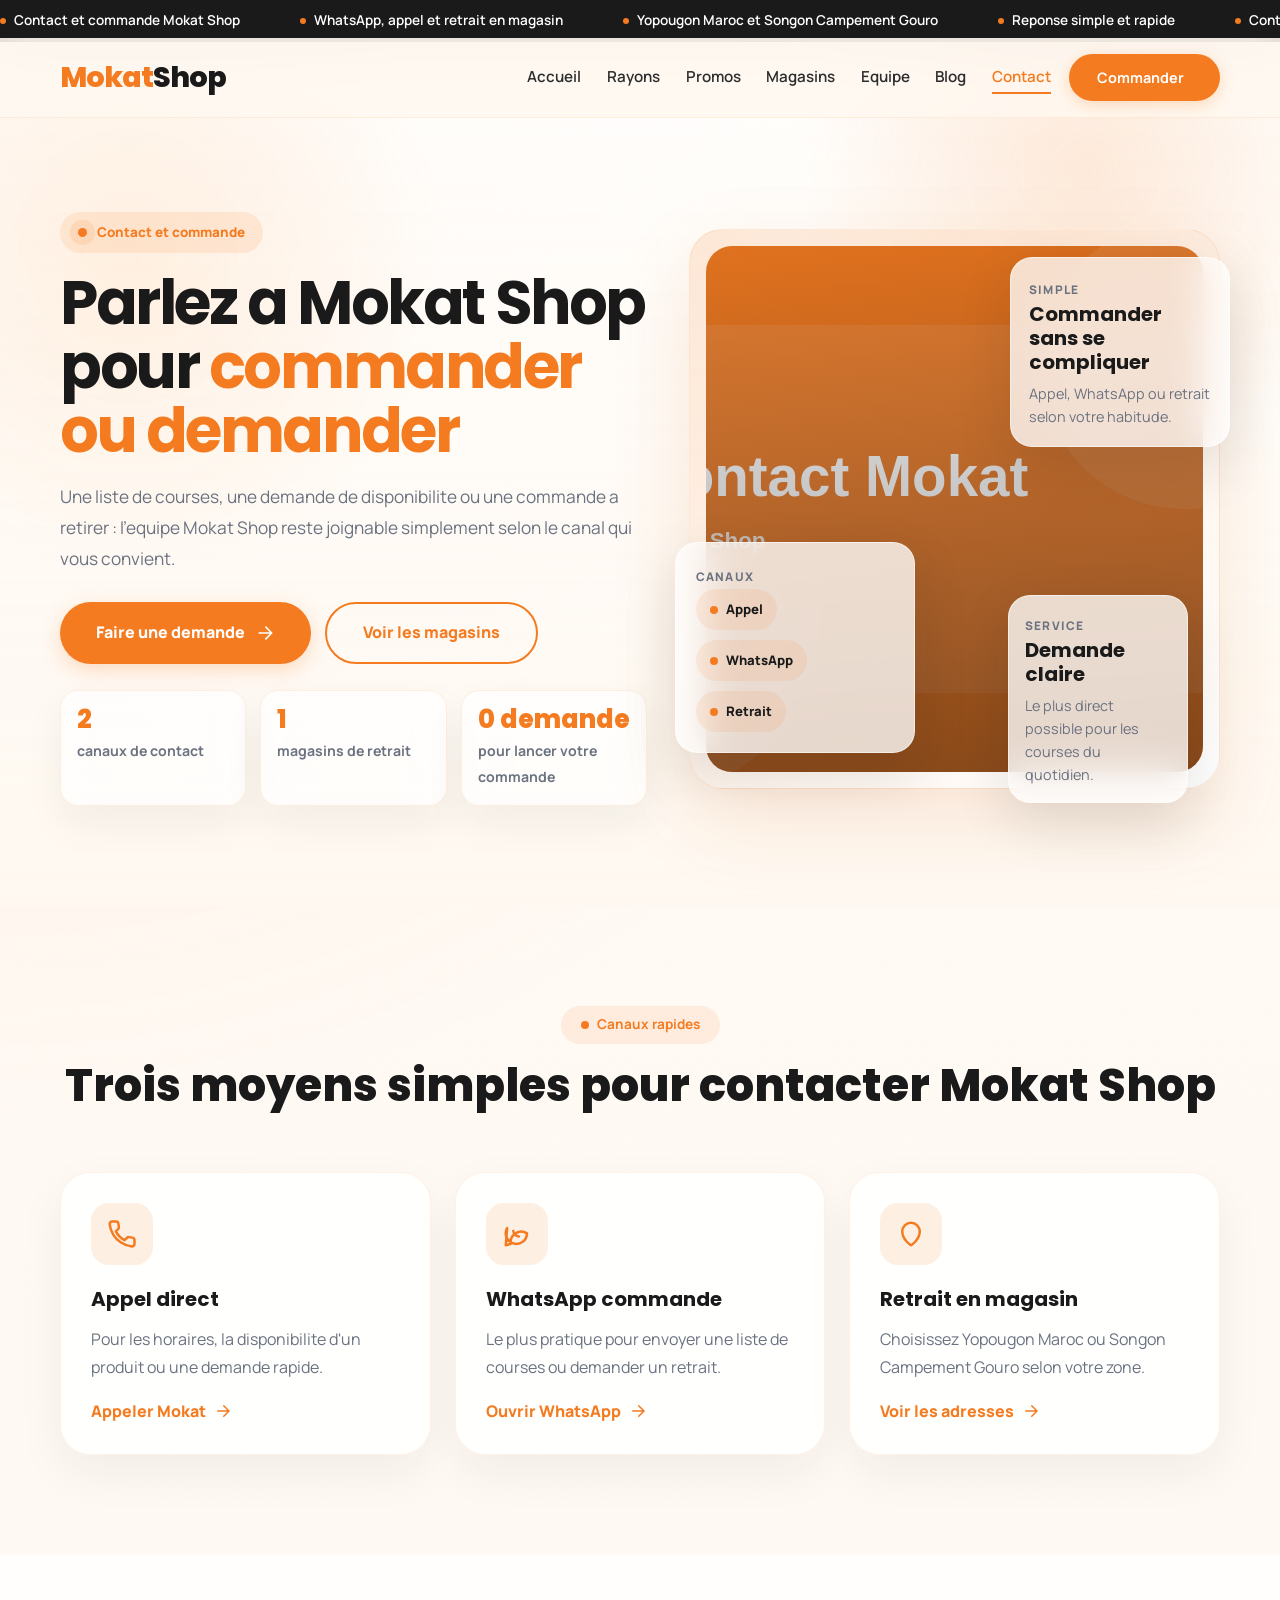
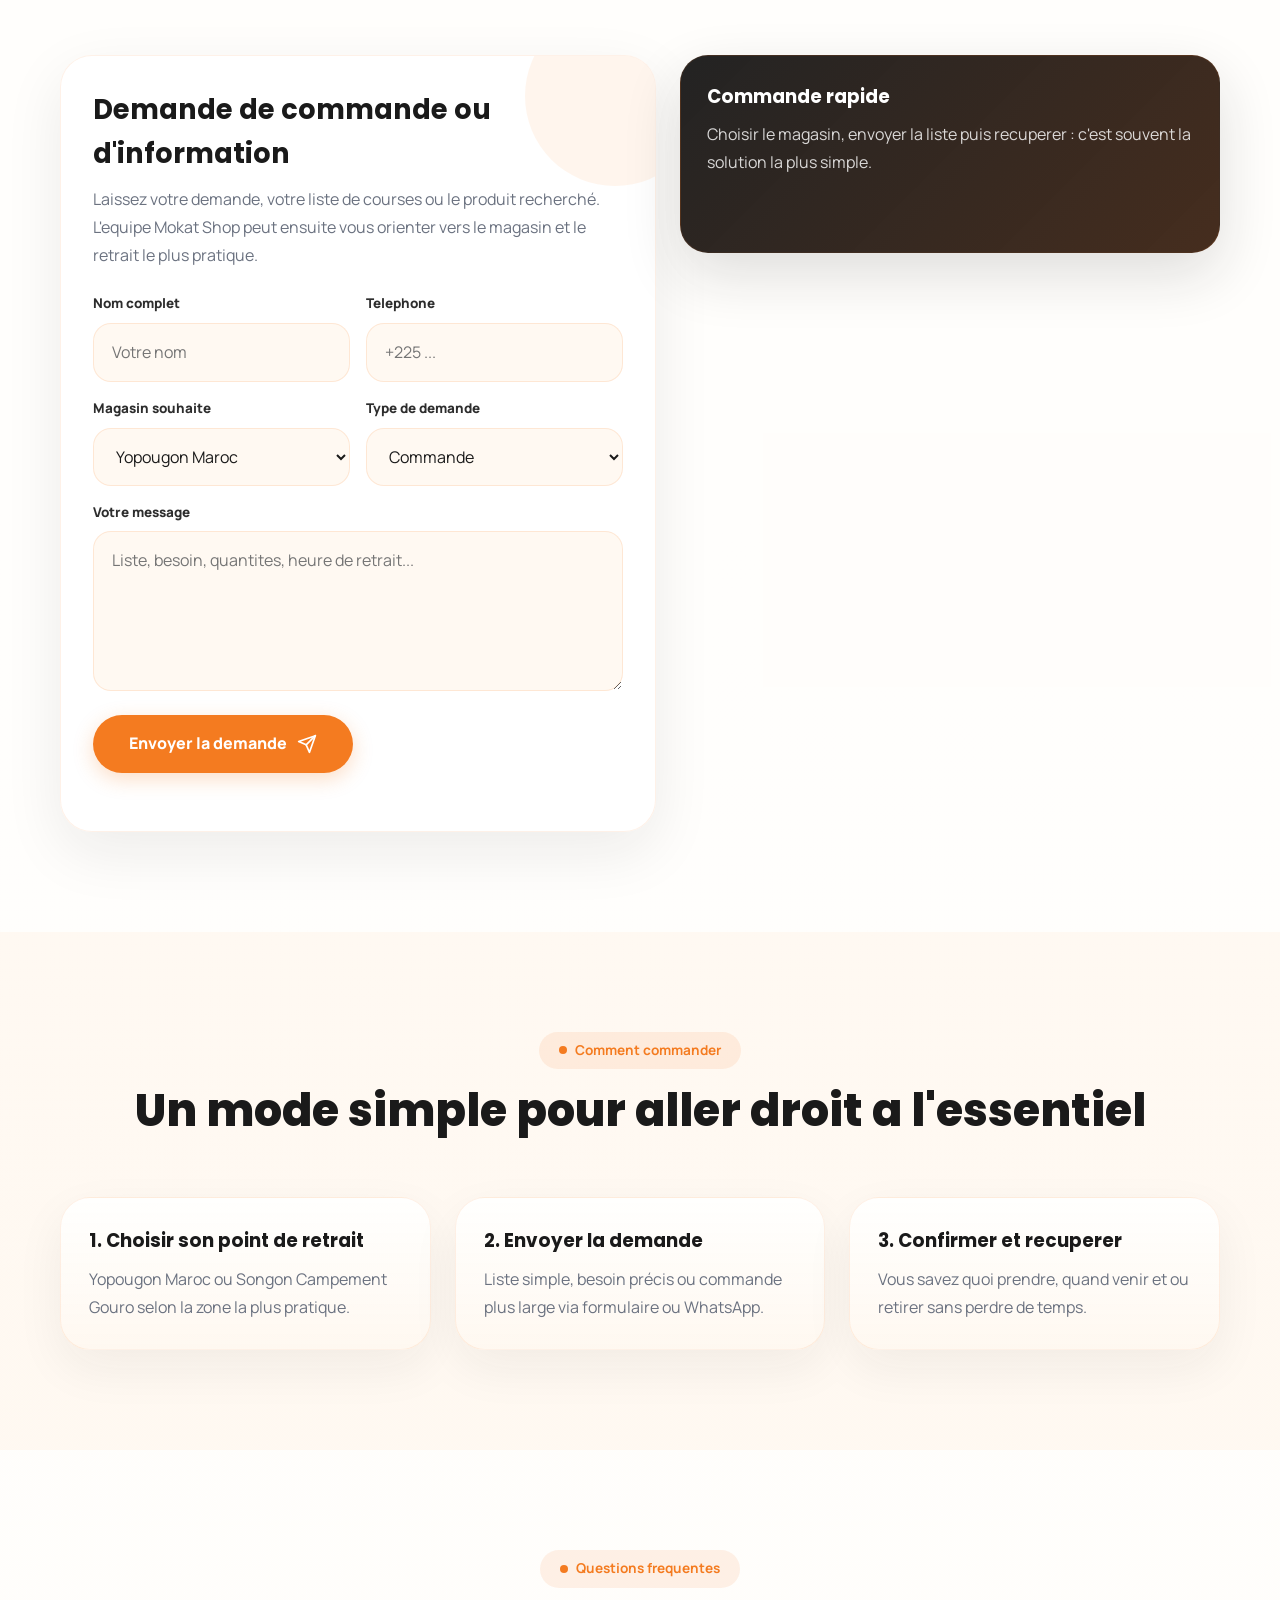
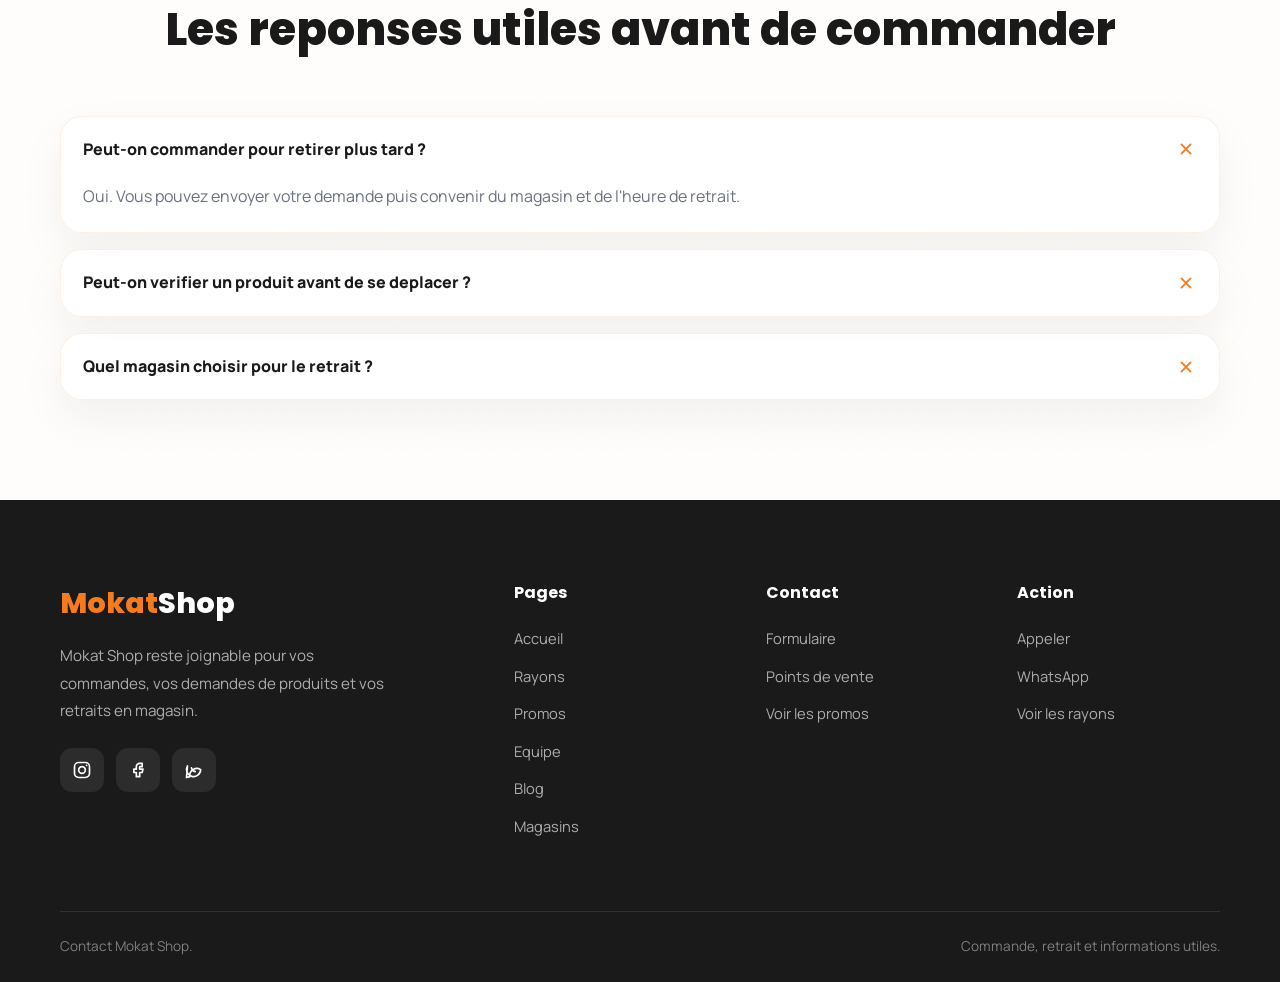
<file: contact.html>
<!DOCTYPE html>
<html lang="fr">
  <head>
    <meta charset="UTF-8" />
    <meta name="viewport" content="width=device-width, initial-scale=1.0" />
    <meta
      name="description"
      content="Contact Mokat Shop : demande de commande, contact rapide, WhatsApp, retrait et informations utiles."
    />
    <title>Mokat Shop | Contact</title>
    <link rel="preconnect" href="https://fonts.googleapis.com" />
    <link rel="preconnect" href="https://fonts.gstatic.com" crossorigin />
    <link
      href="https://fonts.googleapis.com/css2?family=Manrope:wght@400;500;600;700;800&family=Poppins:wght@600;700;800;900&display=swap"
      rel="stylesheet"
    />
    <link rel="stylesheet" href="style.css" />
    <link rel="stylesheet" href="pages.css" />
    <link rel="stylesheet" href="contact.css" />
  </head>
  <body class="inner-page">
    <div class="cursor-glow" aria-hidden="true"></div>

    <div class="preloader" aria-hidden="true">
      <div class="preloader-logo">Mokat Shop</div>
      <div class="preloader-bar">
        <div class="preloader-bar-fill"></div>
      </div>
    </div>

    <div class="announcement-bar">
      <div class="marquee">
        <div class="marquee-group">
          <span>Contact et commande Mokat Shop</span>
          <span>WhatsApp, appel et retrait en magasin</span>
          <span>Yopougon Maroc et Songon Campement Gouro</span>
          <span>Reponse simple et rapide</span>
        </div>
        <div class="marquee-group" aria-hidden="true">
          <span>Contact et commande Mokat Shop</span>
          <span>WhatsApp, appel et retrait en magasin</span>
          <span>Yopougon Maroc et Songon Campement Gouro</span>
          <span>Reponse simple et rapide</span>
        </div>
      </div>
    </div>

    <header class="header">
      <div class="container">
        <nav class="nav" aria-label="Navigation principale">
          <a href="index.html" class="nav-logo" data-reward>Mokat<span>Shop</span></a>
          <div class="nav-actions">
            <div class="nav-links">
              <a href="index.html" data-reward>Accueil</a>
              <a href="rayons.html" data-reward>Rayons</a>
              <a href="promos.html" data-reward>Promos</a>
              <a href="magasins.html" data-reward>Magasins</a>
              <a href="teams.html" data-reward>Equipe</a>
              <a href="blog.html" data-reward>Blog</a>
              <a href="contact.html" aria-current="page" data-reward>Contact</a>
            </div>
            <a href="#commande" class="nav-cta" data-reward>
              Commander
              <svg viewBox="0 0 24 24" fill="none" aria-hidden="true">
                <path d="M5 12h14M13 5l7 7-7 7" stroke="currentColor" stroke-width="2" stroke-linecap="round" stroke-linejoin="round" />
              </svg>
            </a>
            <button class="burger" id="burger" aria-expanded="false" aria-controls="mobileMenu" aria-label="Ouvrir le menu" data-reward>
              <span></span>
              <span></span>
              <span></span>
            </button>
          </div>
        </nav>
      </div>

      <div class="mobile-menu" id="mobileMenu">
        <a href="index.html" data-reward>Accueil</a>
        <a href="rayons.html" data-reward>Rayons</a>
        <a href="promos.html" data-reward>Promos</a>
        <a href="magasins.html" data-reward>Magasins</a>
        <a href="teams.html" data-reward>Equipe</a>
        <a href="blog.html" data-reward>Blog</a>
        <a href="contact.html" aria-current="page" data-reward>Contact</a>
      </div>
    </header>

    <main>
      <section class="page-hero">
        <div class="container">
          <div class="page-hero-grid">
            <div class="hero-copy reveal-left">
              <div class="page-badge">Contact et commande</div>
              <h1>Parlez a Mokat Shop pour <span class="accent">commander ou demander</span></h1>
              <p class="page-lead">
                Une liste de courses, une demande de disponibilite ou une
                commande a retirer : l'equipe Mokat Shop reste joignable
                simplement selon le canal qui vous convient.
              </p>
              <div class="page-actions">
                <a href="#commande" class="btn btn-primary" data-reward>
                  Faire une demande
                  <svg viewBox="0 0 24 24" fill="none" aria-hidden="true">
                    <path d="M5 12h14M13 5l7 7-7 7" stroke="currentColor" stroke-width="2" stroke-linecap="round" stroke-linejoin="round" />
                  </svg>
                </a>
                <a href="magasins.html" class="btn btn-outline" data-reward>Voir les magasins</a>
              </div>
              <div class="hero-kpis">
                <div class="hero-kpi">
                  <strong class="stat-number" data-target="3" data-suffix="">0</strong>
                  <span>canaux de contact</span>
                </div>
                <div class="hero-kpi">
                  <strong class="stat-number" data-target="2" data-suffix="">0</strong>
                  <span>magasins de retrait</span>
                </div>
                <div class="hero-kpi">
                  <strong class="stat-number" data-target="1" data-suffix=" demande">0</strong>
                  <span>pour lancer votre commande</span>
                </div>
              </div>
            </div>

            <div class="hero-visual reveal-right">
              <div class="hero-stage">
                <img
                  src="https://images.unsplash.com/photo-1556740749-887f6717d7e4?auto=format&fit=crop&w=1200&q=80"
                  alt="Contact et commande"
                  data-fallback="Contact Mokat"
                  data-tone="orange"
                  fetchpriority="high"
                />
              </div>
              <div class="floating-panel card-a">
                <span class="eyebrow">Simple</span>
                <strong>Commander sans se compliquer</strong>
                <p>Appel, WhatsApp ou retrait selon votre habitude.</p>
              </div>
              <div class="floating-panel card-b">
                <span class="eyebrow">Canaux</span>
                <div class="pulse-chip-row">
                  <span class="pulse-chip">Appel</span>
                  <span class="pulse-chip">WhatsApp</span>
                  <span class="pulse-chip">Retrait</span>
                </div>
              </div>
              <div class="floating-panel card-c">
                <span class="eyebrow">Service</span>
                <strong>Demande claire</strong>
                <p>Le plus direct possible pour les courses du quotidien.</p>
              </div>
            </div>
          </div>
        </div>
      </section>

      <section class="section-shell">
        <div class="container">
          <div class="section-header reveal">
            <div class="section-tag">Canaux rapides</div>
            <h2>Trois moyens simples pour contacter Mokat Shop</h2>
          </div>

          <div class="channel-grid stagger-children">
            <article class="channel-card reveal">
              <div class="icon-badge">
                <svg viewBox="0 0 24 24" fill="none" aria-hidden="true">
                  <path d="M22 16.92v3a2 2 0 0 1-2.18 2 19.8 19.8 0 0 1-8.63-3.07 19.5 19.5 0 0 1-6-6A19.8 19.8 0 0 1 2.12 4.18 2 2 0 0 1 4.11 2h3a2 2 0 0 1 2 1.72l.4 2.57a2 2 0 0 1-.57 1.73L7.1 9.86a16 16 0 0 0 7.04 7.04l1.84-1.84a2 2 0 0 1 1.73-.57l2.57.4A2 2 0 0 1 22 16.92Z" stroke="currentColor" stroke-width="2" stroke-linecap="round" stroke-linejoin="round" />
                </svg>
              </div>
              <strong>Appel direct</strong>
              <p>Pour les horaires, la disponibilite d'un produit ou une demande rapide.</p>
              <a href="tel:+2250102030405" class="channel-link" data-reward>
                Appeler Mokat
                <svg viewBox="0 0 24 24" fill="none" aria-hidden="true">
                  <path d="M5 12h14M13 5l7 7-7 7" stroke="currentColor" stroke-width="2" stroke-linecap="round" stroke-linejoin="round" />
                </svg>
              </a>
            </article>

            <article class="channel-card reveal">
              <div class="icon-badge">
                <svg viewBox="0 0 24 24" fill="none" aria-hidden="true">
                  <path d="M20 11.5a8.5 8.5 0 1 1-15.86-4.32L3 21l4.02-1.07A8.5 8.5 0 0 1 20 11.5Z" stroke="currentColor" stroke-width="2" stroke-linecap="round" stroke-linejoin="round" />
                  <path d="M9 9.5c.4 2.4 2.1 4.1 4.5 4.5" stroke="currentColor" stroke-width="2" stroke-linecap="round" />
                </svg>
              </div>
              <strong>WhatsApp commande</strong>
              <p>Le plus pratique pour envoyer une liste de courses ou demander un retrait.</p>
              <a href="https://wa.me/2250102030405" class="channel-link" data-reward>
                Ouvrir WhatsApp
                <svg viewBox="0 0 24 24" fill="none" aria-hidden="true">
                  <path d="M5 12h14M13 5l7 7-7 7" stroke="currentColor" stroke-width="2" stroke-linecap="round" stroke-linejoin="round" />
                </svg>
              </a>
            </article>

            <article class="channel-card reveal">
              <div class="icon-badge">
                <svg viewBox="0 0 24 24" fill="none" aria-hidden="true">
                  <path d="M12 21s7-4.35 7-11a7 7 0 1 0-14 0c0 6.65 7 11 7 11Z" stroke="currentColor" stroke-width="2" stroke-linecap="round" stroke-linejoin="round" />
                </svg>
              </div>
              <strong>Retrait en magasin</strong>
              <p>Choisissez Yopougon Maroc ou Songon Campement Gouro selon votre zone.</p>
              <a href="magasins.html" class="channel-link" data-reward>
                Voir les adresses
                <svg viewBox="0 0 24 24" fill="none" aria-hidden="true">
                  <path d="M5 12h14M13 5l7 7-7 7" stroke="currentColor" stroke-width="2" stroke-linecap="round" stroke-linejoin="round" />
                </svg>
              </a>
            </article>
          </div>
        </div>
      </section>

      <section class="section-shell alt" id="commande">
        <div class="container">
          <div class="contact-shell">
            <div class="form-card reveal-left">
              <h3>Demande de commande ou d'information</h3>
              <p>
                Laissez votre demande, votre liste de courses ou le produit
                recherché. L'equipe Mokat Shop peut ensuite vous orienter vers
                le magasin et le retrait le plus pratique.
              </p>
              <form class="mock-form">
                <div class="form-row">
                  <div>
                    <label for="nom">Nom complet</label>
                    <input id="nom" type="text" placeholder="Votre nom" />
                  </div>
                  <div>
                    <label for="telephone">Telephone</label>
                    <input id="telephone" type="tel" placeholder="+225 ..." />
                  </div>
                </div>
                <div class="form-row">
                  <div>
                    <label for="magasin">Magasin souhaite</label>
                    <select id="magasin">
                      <option>Yopougon Maroc</option>
                      <option>Songon Campement Gouro</option>
                    </select>
                  </div>
                  <div>
                    <label for="type">Type de demande</label>
                    <select id="type">
                      <option>Commande</option>
                      <option>Disponibilite produit</option>
                      <option>Information</option>
                    </select>
                  </div>
                </div>
                <div>
                  <label for="message">Votre message</label>
                  <textarea id="message" placeholder="Liste, besoin, quantites, heure de retrait..."></textarea>
                </div>
                <div class="page-actions">
                  <button type="button" class="btn btn-primary" data-reward>
                    Envoyer la demande
                    <svg viewBox="0 0 24 24" fill="none" aria-hidden="true">
                      <path d="M22 2 11 13" stroke="currentColor" stroke-width="2" stroke-linecap="round" stroke-linejoin="round" />
                      <path d="m22 2-7 20-4-9-9-4 20-7Z" stroke="currentColor" stroke-width="2" stroke-linecap="round" stroke-linejoin="round" />
                    </svg>
                  </button>
                </div>
              </form>
            </div>

            <div class="support-stack">
              <div class="support-card dark reveal-right">
                <strong>Commande rapide</strong>
                <p>Choisir le magasin, envoyer la liste puis recuperer : c'est souvent la solution la plus simple.</p>
              </div>
              <div class="support-card reveal-right">
                <strong>Besoin d'un produit precis ?</strong>
                <p>Vous pouvez demander la disponibilite avant de vous deplacer.</p>
                <div class="page-actions">
                  <a href="rayons.html" class="btn btn-outline" data-reward>Voir les rayons</a>
                </div>
              </div>
              <div class="support-card reveal-right">
                <strong>Envie d'un bon plan ?</strong>
                <p>Les promotions de la semaine peuvent vous aider a mieux preparer votre achat.</p>
                <div class="page-actions">
                  <a href="promos.html" class="btn btn-outline" data-reward>Voir les promos</a>
                </div>
              </div>
            </div>
          </div>
        </div>
      </section>

      <section class="section-shell">
        <div class="container">
          <div class="section-header reveal">
            <div class="section-tag">Comment commander</div>
            <h2>Un mode simple pour aller droit a l'essentiel</h2>
          </div>

          <div class="order-grid stagger-children">
            <article class="order-card reveal">
              <strong>1. Choisir son point de retrait</strong>
              <p>Yopougon Maroc ou Songon Campement Gouro selon la zone la plus pratique.</p>
            </article>
            <article class="order-card reveal">
              <strong>2. Envoyer la demande</strong>
              <p>Liste simple, besoin précis ou commande plus large via formulaire ou WhatsApp.</p>
            </article>
            <article class="order-card reveal">
              <strong>3. Confirmer et recuperer</strong>
              <p>Vous savez quoi prendre, quand venir et ou retirer sans perdre de temps.</p>
            </article>
          </div>
        </div>
      </section>

      <section class="section-shell alt">
        <div class="container">
          <div class="section-header reveal">
            <div class="section-tag">Questions frequentes</div>
            <h2>Les reponses utiles avant de commander</h2>
          </div>

          <div class="faq-list">
            <div class="faq-item reveal">
              <button class="faq-toggle" aria-expanded="false" data-reward>
                <span>Peut-on commander pour retirer plus tard ?</span>
                <svg viewBox="0 0 24 24" fill="none" aria-hidden="true">
                  <path d="M12 5v14M5 12h14" stroke="currentColor" stroke-width="2" stroke-linecap="round" />
                </svg>
              </button>
              <div class="faq-content">
                <p>Oui. Vous pouvez envoyer votre demande puis convenir du magasin et de l'heure de retrait.</p>
              </div>
            </div>

            <div class="faq-item reveal">
              <button class="faq-toggle" aria-expanded="false" data-reward>
                <span>Peut-on verifier un produit avant de se deplacer ?</span>
                <svg viewBox="0 0 24 24" fill="none" aria-hidden="true">
                  <path d="M12 5v14M5 12h14" stroke="currentColor" stroke-width="2" stroke-linecap="round" />
                </svg>
              </button>
              <div class="faq-content">
                <p>Oui. Un appel ou un message WhatsApp permet de demander la disponibilite d'un article.</p>
              </div>
            </div>

            <div class="faq-item reveal">
              <button class="faq-toggle" aria-expanded="false" data-reward>
                <span>Quel magasin choisir pour le retrait ?</span>
                <svg viewBox="0 0 24 24" fill="none" aria-hidden="true">
                  <path d="M12 5v14M5 12h14" stroke="currentColor" stroke-width="2" stroke-linecap="round" />
                </svg>
              </button>
              <div class="faq-content">
                <p>Choisissez entre Yopougon Maroc et Songon Campement Gouro selon la zone la plus proche de vous.</p>
              </div>
            </div>
          </div>
        </div>
      </section>
    </main>

    <footer class="footer">
      <div class="container">
        <div class="footer-grid">
          <div class="footer-brand">
            <a href="index.html" class="footer-logo" data-reward>Mokat<span>Shop</span></a>
            <p>
              Mokat Shop reste joignable pour vos commandes, vos demandes de
              produits et vos retraits en magasin.
            </p>
            <div class="footer-socials">
              <a href="#" aria-label="Instagram" data-reward>
                <svg viewBox="0 0 24 24" fill="none" aria-hidden="true">
                  <rect x="3" y="3" width="18" height="18" rx="5" stroke="currentColor" stroke-width="2" />
                  <circle cx="12" cy="12" r="4" stroke="currentColor" stroke-width="2" />
                  <circle cx="17.5" cy="6.5" r="1" fill="currentColor" />
                </svg>
              </a>
              <a href="#" aria-label="Facebook" data-reward>
                <svg viewBox="0 0 24 24" fill="none" aria-hidden="true">
                  <path d="M14 8h3V4h-3c-2.2 0-4 1.8-4 4v3H7v4h3v5h4v-5h3l1-4h-4V8Z" stroke="currentColor" stroke-width="2" stroke-linecap="round" stroke-linejoin="round" />
                </svg>
              </a>
              <a href="#" aria-label="WhatsApp" data-reward>
                <svg viewBox="0 0 24 24" fill="none" aria-hidden="true">
                  <path d="M20 11.5a8.5 8.5 0 1 1-15.86-4.32L3 21l4.02-1.07A8.5 8.5 0 0 1 20 11.5Z" stroke="currentColor" stroke-width="2" stroke-linecap="round" stroke-linejoin="round" />
                  <path d="M9 9.5c.4 2.4 2.1 4.1 4.5 4.5" stroke="currentColor" stroke-width="2" stroke-linecap="round" />
                </svg>
              </a>
            </div>
          </div>

          <div class="footer-col">
            <h4>Pages</h4>
            <ul>
              <li><a href="index.html" data-reward>Accueil</a></li>
              <li><a href="rayons.html" data-reward>Rayons</a></li>
              <li><a href="promos.html" data-reward>Promos</a></li>
              <li><a href="teams.html" data-reward>Equipe</a></li>
              <li><a href="blog.html" data-reward>Blog</a></li>
              <li><a href="magasins.html" data-reward>Magasins</a></li>
            </ul>
          </div>

          <div class="footer-col">
            <h4>Contact</h4>
            <ul>
              <li><a href="#commande" data-reward>Formulaire</a></li>
              <li><a href="magasins.html" data-reward>Points de vente</a></li>
              <li><a href="promos.html" data-reward>Voir les promos</a></li>
            </ul>
          </div>

          <div class="footer-col">
            <h4>Action</h4>
            <ul>
              <li><a href="tel:+2250102030405" data-reward>Appeler</a></li>
              <li><a href="https://wa.me/2250102030405" data-reward>WhatsApp</a></li>
              <li><a href="rayons.html" data-reward>Voir les rayons</a></li>
            </ul>
          </div>
        </div>

        <div class="footer-bottom">
          <span>Contact Mokat Shop.</span>
          <span>Commande, retrait et informations utiles.</span>
        </div>
      </div>
    </footer>

    <button class="back-to-top" id="backToTop" aria-label="Retour en haut" data-reward>
      <svg viewBox="0 0 24 24" fill="none" aria-hidden="true">
        <path d="m6 15 6-6 6 6" stroke="currentColor" stroke-width="2" stroke-linecap="round" stroke-linejoin="round" />
      </svg>
    </button>

    <script src="site.js"></script>
  </body>
</html>
</file>
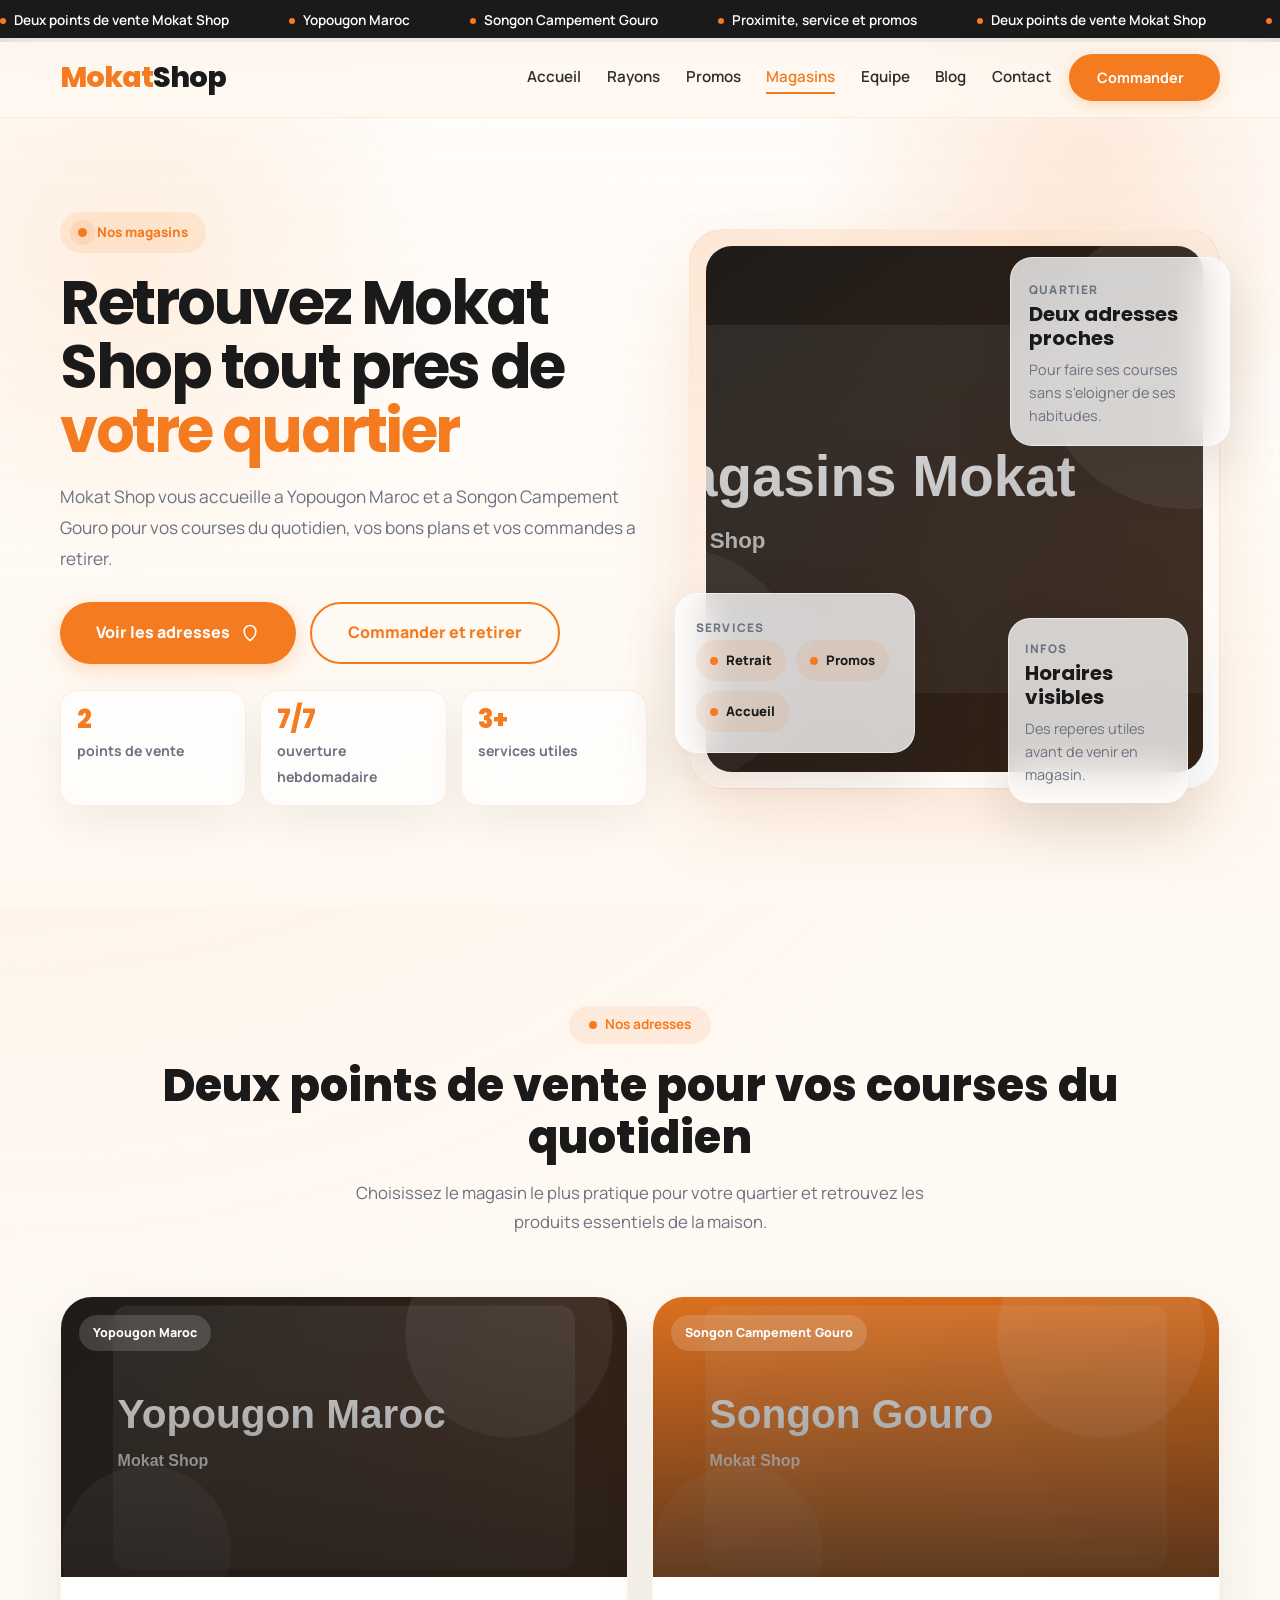
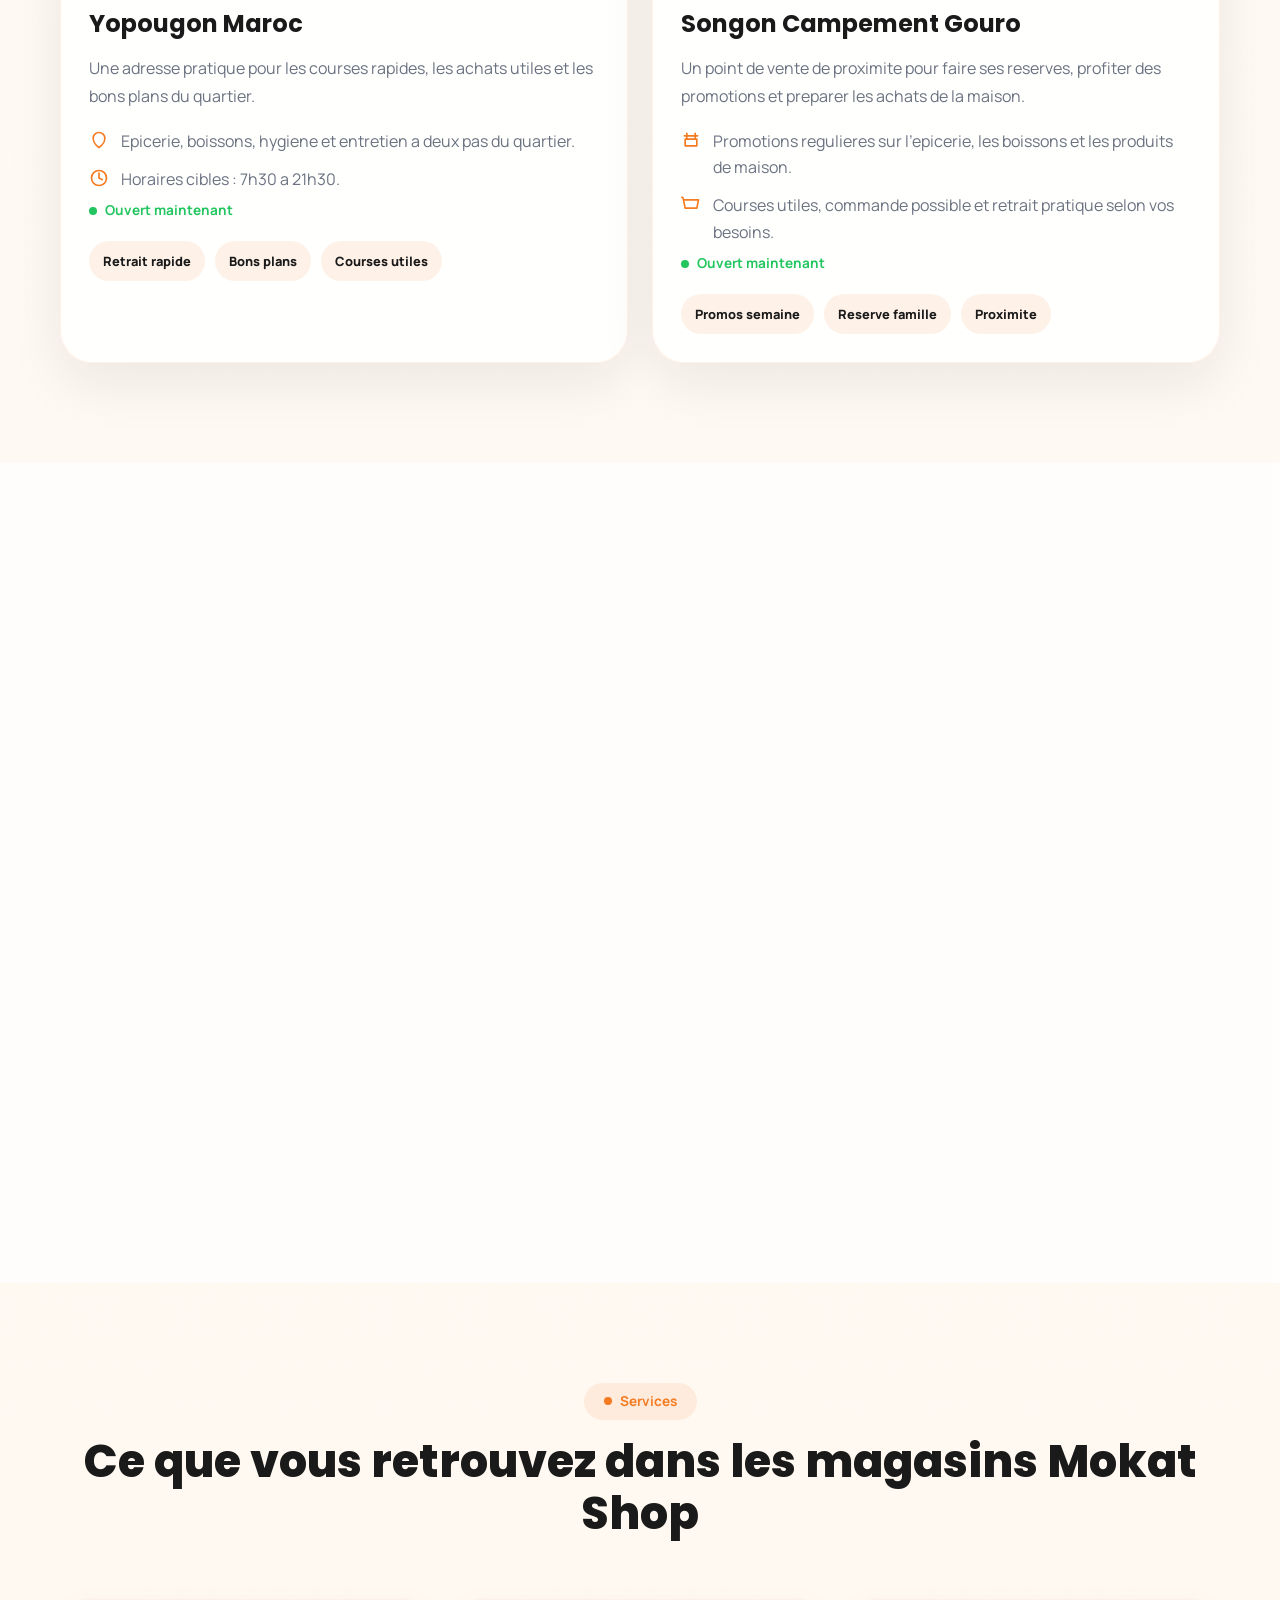
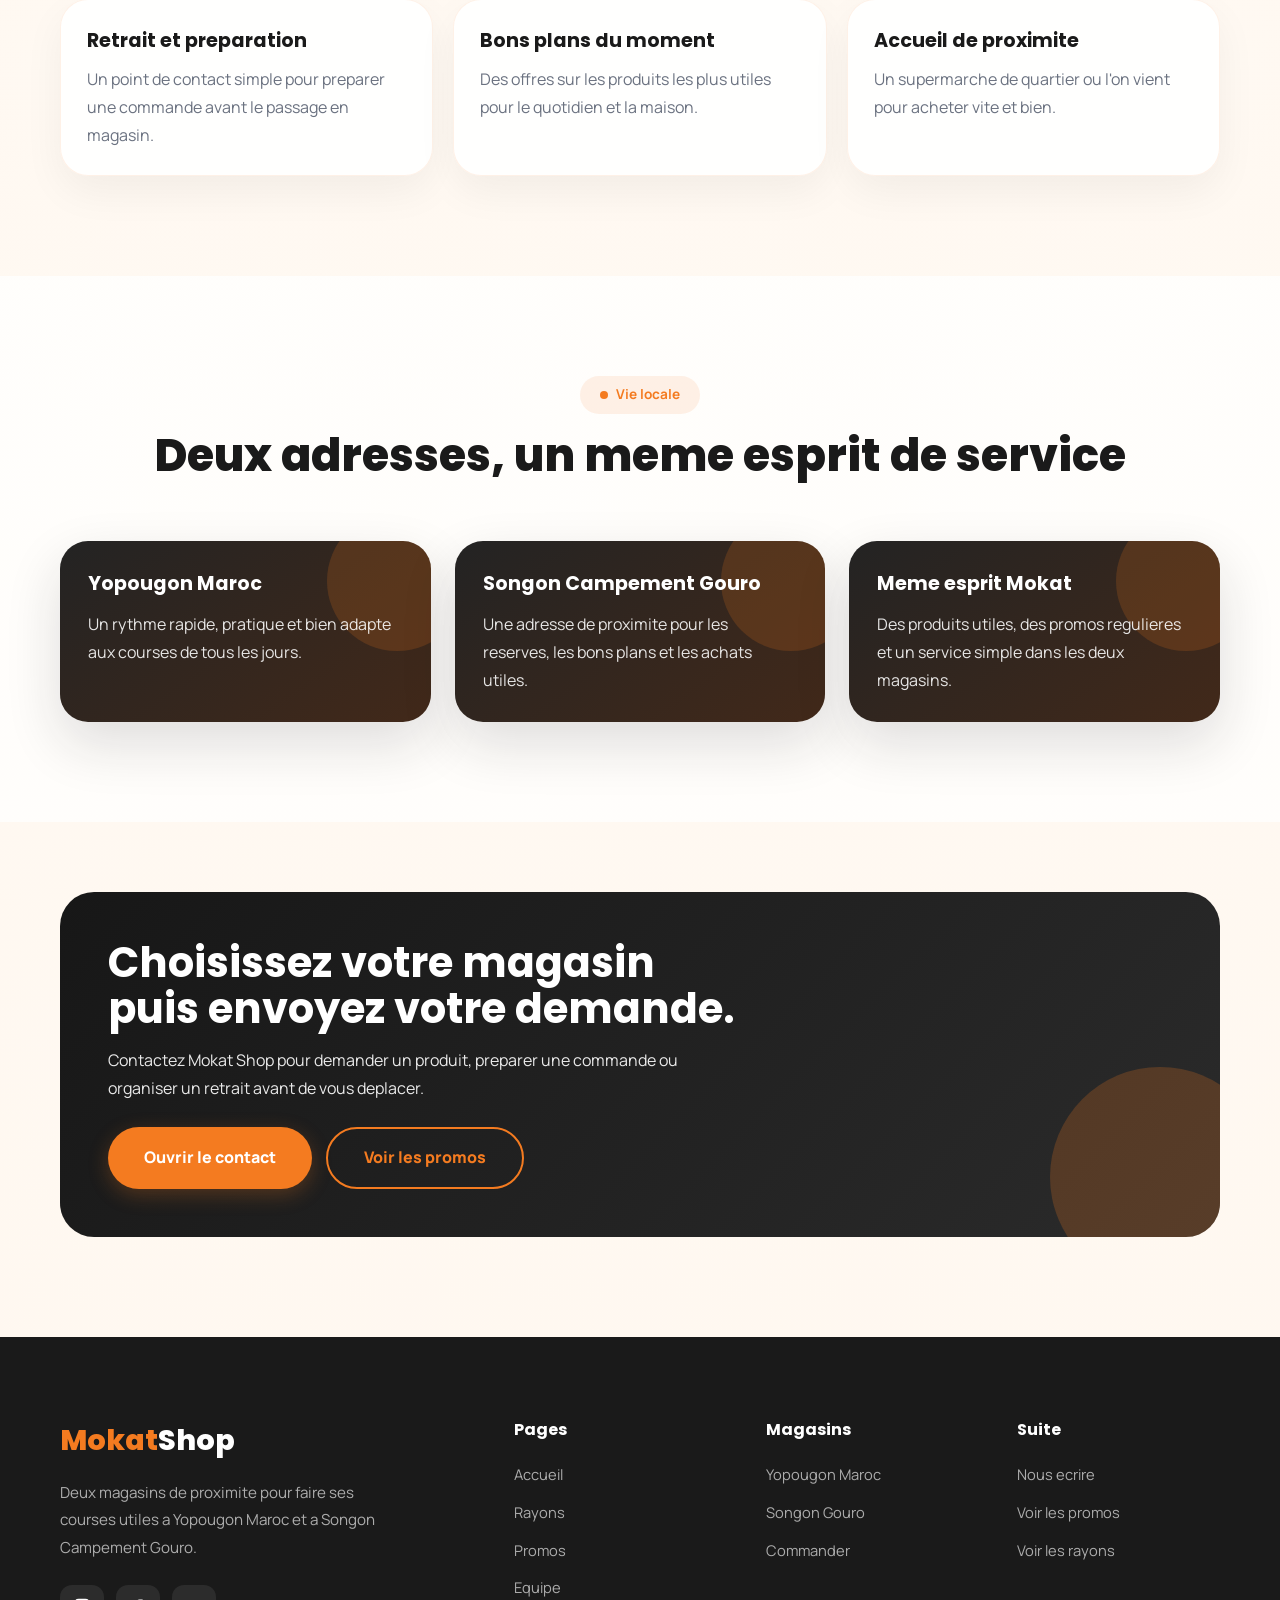
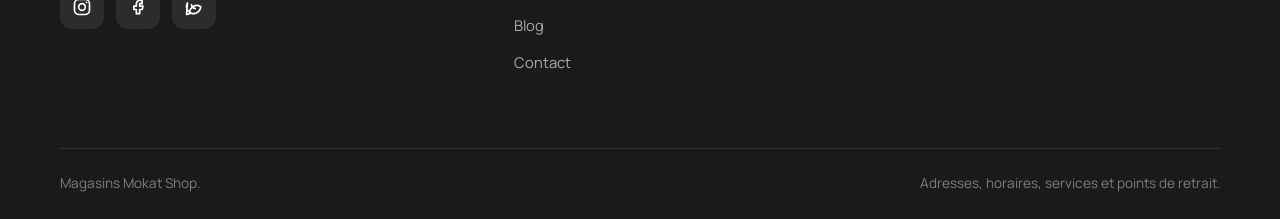
<file: magasins.html>
<!DOCTYPE html>
<html lang="fr">
  <head>
    <meta charset="UTF-8" />
    <meta name="viewport" content="width=device-width, initial-scale=1.0" />
    <meta
      name="description"
      content="Magasins Mokat Shop a Yopougon Maroc et Songon Campement Gouro. Horaires, services et points de retrait."
    />
    <title>Mokat Shop | Magasins</title>
    <link rel="preconnect" href="https://fonts.googleapis.com" />
    <link rel="preconnect" href="https://fonts.gstatic.com" crossorigin />
    <link
      href="https://fonts.googleapis.com/css2?family=Manrope:wght@400;500;600;700;800&family=Poppins:wght@600;700;800;900&display=swap"
      rel="stylesheet"
    />
    <link rel="stylesheet" href="style.css" />
    <link rel="stylesheet" href="pages.css" />
    <link rel="stylesheet" href="magasins.css" />
  </head>
  <body class="inner-page">
    <div class="cursor-glow" aria-hidden="true"></div>

    <div class="preloader" aria-hidden="true">
      <div class="preloader-logo">Mokat Shop</div>
      <div class="preloader-bar">
        <div class="preloader-bar-fill"></div>
      </div>
    </div>

    <div class="announcement-bar">
      <div class="marquee">
        <div class="marquee-group">
          <span>Deux points de vente Mokat Shop</span>
          <span>Yopougon Maroc</span>
          <span>Songon Campement Gouro</span>
          <span>Proximite, service et promos</span>
        </div>
        <div class="marquee-group" aria-hidden="true">
          <span>Deux points de vente Mokat Shop</span>
          <span>Yopougon Maroc</span>
          <span>Songon Campement Gouro</span>
          <span>Proximite, service et promos</span>
        </div>
      </div>
    </div>

    <header class="header">
      <div class="container">
        <nav class="nav" aria-label="Navigation principale">
          <a href="index.html" class="nav-logo" data-reward>Mokat<span>Shop</span></a>
          <div class="nav-actions">
            <div class="nav-links">
              <a href="index.html" data-reward>Accueil</a>
              <a href="rayons.html" data-reward>Rayons</a>
              <a href="promos.html" data-reward>Promos</a>
              <a href="magasins.html" aria-current="page" data-reward>Magasins</a>
              <a href="teams.html" data-reward>Equipe</a>
              <a href="blog.html" data-reward>Blog</a>
              <a href="contact.html" data-reward>Contact</a>
            </div>
            <a href="contact.html#commande" class="nav-cta" data-reward>
              Commander
              <svg viewBox="0 0 24 24" fill="none" aria-hidden="true">
                <path d="M5 12h14M13 5l7 7-7 7" stroke="currentColor" stroke-width="2" stroke-linecap="round" stroke-linejoin="round" />
              </svg>
            </a>
            <button class="burger" id="burger" aria-expanded="false" aria-controls="mobileMenu" aria-label="Ouvrir le menu" data-reward>
              <span></span>
              <span></span>
              <span></span>
            </button>
          </div>
        </nav>
      </div>

      <div class="mobile-menu" id="mobileMenu">
        <a href="index.html" data-reward>Accueil</a>
        <a href="rayons.html" data-reward>Rayons</a>
        <a href="promos.html" data-reward>Promos</a>
        <a href="magasins.html" aria-current="page" data-reward>Magasins</a>
        <a href="teams.html" data-reward>Equipe</a>
        <a href="blog.html" data-reward>Blog</a>
        <a href="contact.html" data-reward>Contact</a>
      </div>
    </header>

    <main>
      <section class="page-hero">
        <div class="container">
          <div class="page-hero-grid">
            <div class="hero-copy reveal-left">
              <div class="page-badge">Nos magasins</div>
              <h1>Retrouvez Mokat Shop tout pres de <span class="accent">votre quartier</span></h1>
              <p class="page-lead">
                Mokat Shop vous accueille a Yopougon Maroc et a Songon Campement
                Gouro pour vos courses du quotidien, vos bons plans et vos
                commandes a retirer.
              </p>
              <div class="page-actions">
                <a href="#yopougon" class="btn btn-primary" data-reward>
                  Voir les adresses
                  <svg viewBox="0 0 24 24" fill="none" aria-hidden="true">
                    <path d="M12 21s7-4.35 7-11a7 7 0 1 0-14 0c0 6.65 7 11 7 11Z" stroke="currentColor" stroke-width="2" stroke-linecap="round" stroke-linejoin="round" />
                  </svg>
                </a>
                <a href="contact.html#commande" class="btn btn-outline" data-reward>Commander et retirer</a>
              </div>
              <div class="hero-kpis">
                <div class="hero-kpi">
                  <strong class="stat-number" data-target="2" data-suffix="">0</strong>
                  <span>points de vente</span>
                </div>
                <div class="hero-kpi">
                  <strong class="stat-number" data-target="7" data-suffix="/7">0</strong>
                  <span>ouverture hebdomadaire</span>
                </div>
                <div class="hero-kpi">
                  <strong class="stat-number" data-target="3" data-suffix="+">0</strong>
                  <span>services utiles</span>
                </div>
              </div>
            </div>

            <div class="hero-visual reveal-right">
              <div class="hero-stage">
                <img
                  src="https://images.unsplash.com/photo-1520607162513-77705c0f0d4a?auto=format&fit=crop&w=1200&q=80"
                  alt="Facade de magasin"
                  data-fallback="Magasins Mokat"
                  data-tone="dark"
                  fetchpriority="high"
                />
              </div>
              <div class="floating-panel card-a">
                <span class="eyebrow">Quartier</span>
                <strong>Deux adresses proches</strong>
                <p>Pour faire ses courses sans s'eloigner de ses habitudes.</p>
              </div>
              <div class="floating-panel card-b">
                <span class="eyebrow">Services</span>
                <div class="pulse-chip-row">
                  <span class="pulse-chip">Retrait</span>
                  <span class="pulse-chip">Promos</span>
                  <span class="pulse-chip">Accueil</span>
                </div>
              </div>
              <div class="floating-panel card-c">
                <span class="eyebrow">Infos</span>
                <strong>Horaires visibles</strong>
                <p>Des reperes utiles avant de venir en magasin.</p>
              </div>
            </div>
          </div>
        </div>
      </section>

      <section class="section-shell" id="yopougon">
        <div class="container">
          <div class="section-header reveal">
            <div class="section-tag">Nos adresses</div>
            <h2>Deux points de vente pour vos courses du quotidien</h2>
            <p>
              Choisissez le magasin le plus pratique pour votre quartier et
              retrouvez les produits essentiels de la maison.
            </p>
          </div>

          <div class="store-grid stagger-children">
            <article class="store-card reveal-left">
              <div class="store-photo">
                <img
                  src="https://images.unsplash.com/photo-1519669556878-63bdad8a1a49?auto=format&fit=crop&w=1200&q=80"
                  alt="Mokat Shop Yopougon Maroc"
                  data-fallback="Yopougon Maroc"
                  data-tone="dark"
                  loading="lazy"
                />
                <div class="store-label">Yopougon Maroc</div>
              </div>
              <div class="store-body">
                <h3>Yopougon Maroc</h3>
                <p>
                  Une adresse pratique pour les courses rapides, les achats utiles
                  et les bons plans du quartier.
                </p>
                <div class="store-points">
                  <div class="store-point">
                    <svg viewBox="0 0 24 24" fill="none" aria-hidden="true">
                      <path d="M12 21s7-4.35 7-11a7 7 0 1 0-14 0c0 6.65 7 11 7 11Z" stroke="currentColor" stroke-width="2" stroke-linecap="round" stroke-linejoin="round" />
                    </svg>
                    <span>Epicerie, boissons, hygiene et entretien a deux pas du quartier.</span>
                  </div>
                  <div class="store-point">
                    <svg viewBox="0 0 24 24" fill="none" aria-hidden="true">
                      <path d="M12 6v6l4 2" stroke="currentColor" stroke-width="2" stroke-linecap="round" stroke-linejoin="round" />
                      <circle cx="12" cy="12" r="9" stroke="currentColor" stroke-width="2" />
                    </svg>
                    <span>Horaires cibles : 7h30 a 21h30.</span>
                  </div>
                </div>
                <div class="location-status open" data-open="7" data-close="22">
                  <span class="dot"></span>
                  <span class="status-text">Ouvert maintenant</span>
                </div>
                <div class="store-chip-row">
                  <span class="store-chip">Retrait rapide</span>
                  <span class="store-chip">Bons plans</span>
                  <span class="store-chip">Courses utiles</span>
                </div>
              </div>
            </article>

            <article class="store-card reveal-right" id="songon">
              <div class="store-photo">
                <img
                  src="https://images.unsplash.com/photo-1604719312566-8912e9c8a213?auto=format&fit=crop&w=1200&q=80"
                  alt="Mokat Shop Songon Campement Gouro"
                  data-fallback="Songon Gouro"
                  data-tone="orange"
                  loading="lazy"
                />
                <div class="store-label">Songon Campement Gouro</div>
              </div>
              <div class="store-body">
                <h3>Songon Campement Gouro</h3>
                <p>
                  Un point de vente de proximite pour faire ses reserves, profiter
                  des promotions et preparer les achats de la maison.
                </p>
                <div class="store-points">
                  <div class="store-point">
                    <svg viewBox="0 0 24 24" fill="none" aria-hidden="true">
                      <path d="M4 7h16M7 4v6M17 4v6M5 11h14v8H5z" stroke="currentColor" stroke-width="2" stroke-linecap="round" stroke-linejoin="round" />
                    </svg>
                    <span>Promotions regulieres sur l'epicerie, les boissons et les produits de maison.</span>
                  </div>
                  <div class="store-point">
                    <svg viewBox="0 0 24 24" fill="none" aria-hidden="true">
                      <path d="M3 7h18l-2 10H5L3 7Zm0 0-1-3H1" stroke="currentColor" stroke-width="2" stroke-linecap="round" stroke-linejoin="round" />
                    </svg>
                    <span>Courses utiles, commande possible et retrait pratique selon vos besoins.</span>
                  </div>
                </div>
                <div class="location-status open" data-open="7" data-close="22">
                  <span class="dot"></span>
                  <span class="status-text">Ouvert maintenant</span>
                </div>
                <div class="store-chip-row">
                  <span class="store-chip">Promos semaine</span>
                  <span class="store-chip">Reserve famille</span>
                  <span class="store-chip">Proximite</span>
                </div>
              </div>
            </article>
          </div>
        </div>
      </section>

      <section class="section-shell alt">
        <div class="container">
          <div class="route-grid">
            <div class="map-panel reveal-left">
              <div class="section-tag">Ou nous trouver</div>
              <h3>Reperez d'un coup d'oeil les deux zones Mokat Shop</h3>
              <p class="page-lead">
                Yopougon Maroc et Songon Campement Gouro sont les deux points de
                vente a privilegier selon votre zone et vos habitudes.
              </p>

              <div class="map-visual">
                <iframe
                  class="map-embed"
                  title="Carte des zones Mokat Shop"
                  loading="lazy"
                  referrerpolicy="no-referrer-when-downgrade"
                  src="https://maps.google.com/maps?q=Abidjan%20Cote%20d%27Ivoire&t=&z=11&ie=UTF8&iwloc=&output=embed"
                ></iframe>
                <div class="map-pin yop">Yopougon Maroc</div>
                <div class="map-pin songon">Songon Campement Gouro</div>
              </div>
              <div class="map-actions">
                <a
                  class="store-chip"
                  href="https://www.google.com/maps/search/?api=1&query=Yopougon%20Maroc%20Abidjan%20Cote%20d%27Ivoire"
                  target="_blank"
                  rel="noreferrer"
                  data-reward
                >Ouvrir Yopougon</a>
                <a
                  class="store-chip"
                  href="https://www.google.com/maps/search/?api=1&query=Songon%20Campement%20Gouro%20Cote%20d%27Ivoire"
                  target="_blank"
                  rel="noreferrer"
                  data-reward
                >Ouvrir Songon</a>
              </div>
            </div>

            <div class="panel-card reveal-right">
              <div class="section-tag">Pourquoi venir</div>
              <h3>Mokat Shop reste proche de la vie du quartier</h3>
              <div class="timeline">
                <div class="timeline-item">
                  <div class="timeline-step">1</div>
                  <div class="timeline-copy">
                    <h4>Des produits utiles</h4>
                    <p>Epicerie, boissons, hygiene et entretien pour les besoins du foyer.</p>
                  </div>
                </div>
                <div class="timeline-item">
                  <div class="timeline-step">2</div>
                  <div class="timeline-copy">
                    <h4>Des horaires clairs</h4>
                    <p>Le client sait quand passer et peut verifier le magasin le plus proche.</p>
                  </div>
                </div>
                <div class="timeline-item">
                  <div class="timeline-step">3</div>
                  <div class="timeline-copy">
                    <h4>Des promotions a suivre</h4>
                    <p>Les bons plans du moment peuvent etre reperes puis recuperes en magasin.</p>
                  </div>
                </div>
              </div>
            </div>
          </div>
        </div>
      </section>

      <section class="section-shell">
        <div class="container">
          <div class="section-header reveal">
            <div class="section-tag">Services</div>
            <h2>Ce que vous retrouvez dans les magasins Mokat Shop</h2>
          </div>

          <div class="service-grid stagger-children">
            <article class="service-card reveal">
              <strong>Retrait et preparation</strong>
              <p>Un point de contact simple pour preparer une commande avant le passage en magasin.</p>
            </article>
            <article class="service-card reveal">
              <strong>Bons plans du moment</strong>
              <p>Des offres sur les produits les plus utiles pour le quotidien et la maison.</p>
            </article>
            <article class="service-card reveal">
              <strong>Accueil de proximite</strong>
              <p>Un supermarche de quartier ou l'on vient pour acheter vite et bien.</p>
            </article>
          </div>
        </div>
      </section>

      <section class="section-shell alt">
        <div class="container">
          <div class="section-header reveal">
            <div class="section-tag">Vie locale</div>
            <h2>Deux adresses, un meme esprit de service</h2>
          </div>

          <div class="local-grid stagger-children">
            <article class="local-card reveal">
              <strong>Yopougon Maroc</strong>
              <p>Un rythme rapide, pratique et bien adapte aux courses de tous les jours.</p>
            </article>
            <article class="local-card reveal">
              <strong>Songon Campement Gouro</strong>
              <p>Une adresse de proximite pour les reserves, les bons plans et les achats utiles.</p>
            </article>
            <article class="local-card reveal">
              <strong>Meme esprit Mokat</strong>
              <p>Des produits utiles, des promos regulieres et un service simple dans les deux magasins.</p>
            </article>
          </div>
        </div>
      </section>

      <section class="cta-band">
        <div class="container">
          <div class="cta-band-card reveal">
            <h2>Choisissez votre magasin puis envoyez votre demande.</h2>
            <p>
              Contactez Mokat Shop pour demander un produit, preparer une
              commande ou organiser un retrait avant de vous deplacer.
            </p>
            <div class="cta-band-actions">
              <a href="contact.html" class="btn btn-primary" data-reward>Ouvrir le contact</a>
              <a href="promos.html" class="btn btn-outline" data-reward>Voir les promos</a>
            </div>
          </div>
        </div>
      </section>
    </main>

    <footer class="footer">
      <div class="container">
        <div class="footer-grid">
          <div class="footer-brand">
            <a href="index.html" class="footer-logo" data-reward>Mokat<span>Shop</span></a>
            <p>
              Deux magasins de proximite pour faire ses courses utiles a
              Yopougon Maroc et a Songon Campement Gouro.
            </p>
            <div class="footer-socials">
              <a href="#" aria-label="Instagram" data-reward>
                <svg viewBox="0 0 24 24" fill="none" aria-hidden="true">
                  <rect x="3" y="3" width="18" height="18" rx="5" stroke="currentColor" stroke-width="2" />
                  <circle cx="12" cy="12" r="4" stroke="currentColor" stroke-width="2" />
                  <circle cx="17.5" cy="6.5" r="1" fill="currentColor" />
                </svg>
              </a>
              <a href="#" aria-label="Facebook" data-reward>
                <svg viewBox="0 0 24 24" fill="none" aria-hidden="true">
                  <path d="M14 8h3V4h-3c-2.2 0-4 1.8-4 4v3H7v4h3v5h4v-5h3l1-4h-4V8Z" stroke="currentColor" stroke-width="2" stroke-linecap="round" stroke-linejoin="round" />
                </svg>
              </a>
              <a href="#" aria-label="WhatsApp" data-reward>
                <svg viewBox="0 0 24 24" fill="none" aria-hidden="true">
                  <path d="M20 11.5a8.5 8.5 0 1 1-15.86-4.32L3 21l4.02-1.07A8.5 8.5 0 0 1 20 11.5Z" stroke="currentColor" stroke-width="2" stroke-linecap="round" stroke-linejoin="round" />
                  <path d="M9 9.5c.4 2.4 2.1 4.1 4.5 4.5" stroke="currentColor" stroke-width="2" stroke-linecap="round" />
                </svg>
              </a>
            </div>
          </div>

          <div class="footer-col">
            <h4>Pages</h4>
            <ul>
              <li><a href="index.html" data-reward>Accueil</a></li>
              <li><a href="rayons.html" data-reward>Rayons</a></li>
              <li><a href="promos.html" data-reward>Promos</a></li>
              <li><a href="teams.html" data-reward>Equipe</a></li>
              <li><a href="blog.html" data-reward>Blog</a></li>
              <li><a href="contact.html" data-reward>Contact</a></li>
            </ul>
          </div>

          <div class="footer-col">
            <h4>Magasins</h4>
            <ul>
              <li><a href="#yopougon" data-reward>Yopougon Maroc</a></li>
              <li><a href="#songon" data-reward>Songon Gouro</a></li>
              <li><a href="contact.html#commande" data-reward>Commander</a></li>
            </ul>
          </div>

          <div class="footer-col">
            <h4>Suite</h4>
            <ul>
              <li><a href="contact.html" data-reward>Nous ecrire</a></li>
              <li><a href="promos.html" data-reward>Voir les promos</a></li>
              <li><a href="rayons.html" data-reward>Voir les rayons</a></li>
            </ul>
          </div>
        </div>

        <div class="footer-bottom">
          <span>Magasins Mokat Shop.</span>
          <span>Adresses, horaires, services et points de retrait.</span>
        </div>
      </div>
    </footer>

    <button class="back-to-top" id="backToTop" aria-label="Retour en haut" data-reward>
      <svg viewBox="0 0 24 24" fill="none" aria-hidden="true">
        <path d="m6 15 6-6 6 6" stroke="currentColor" stroke-width="2" stroke-linecap="round" stroke-linejoin="round" />
      </svg>
    </button>

    <script src="site.js"></script>
  </body>
</html>
</file>
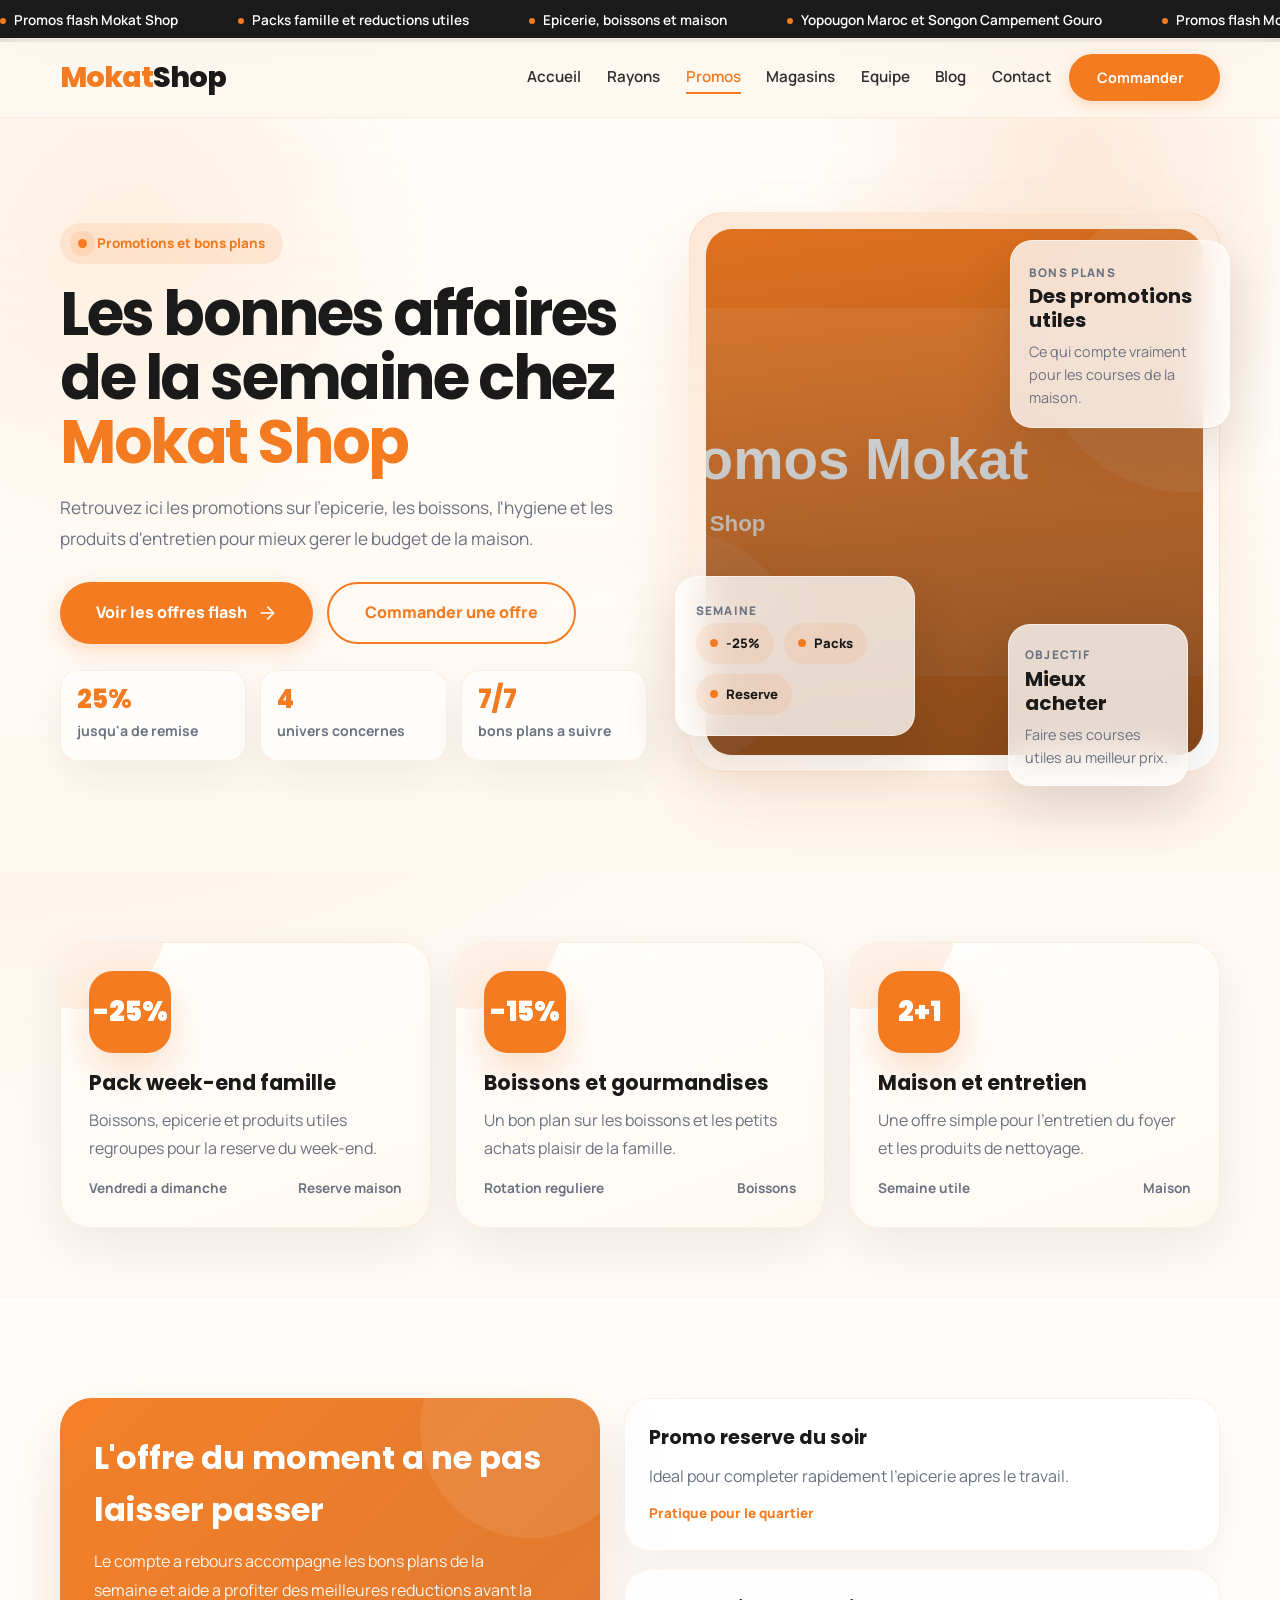
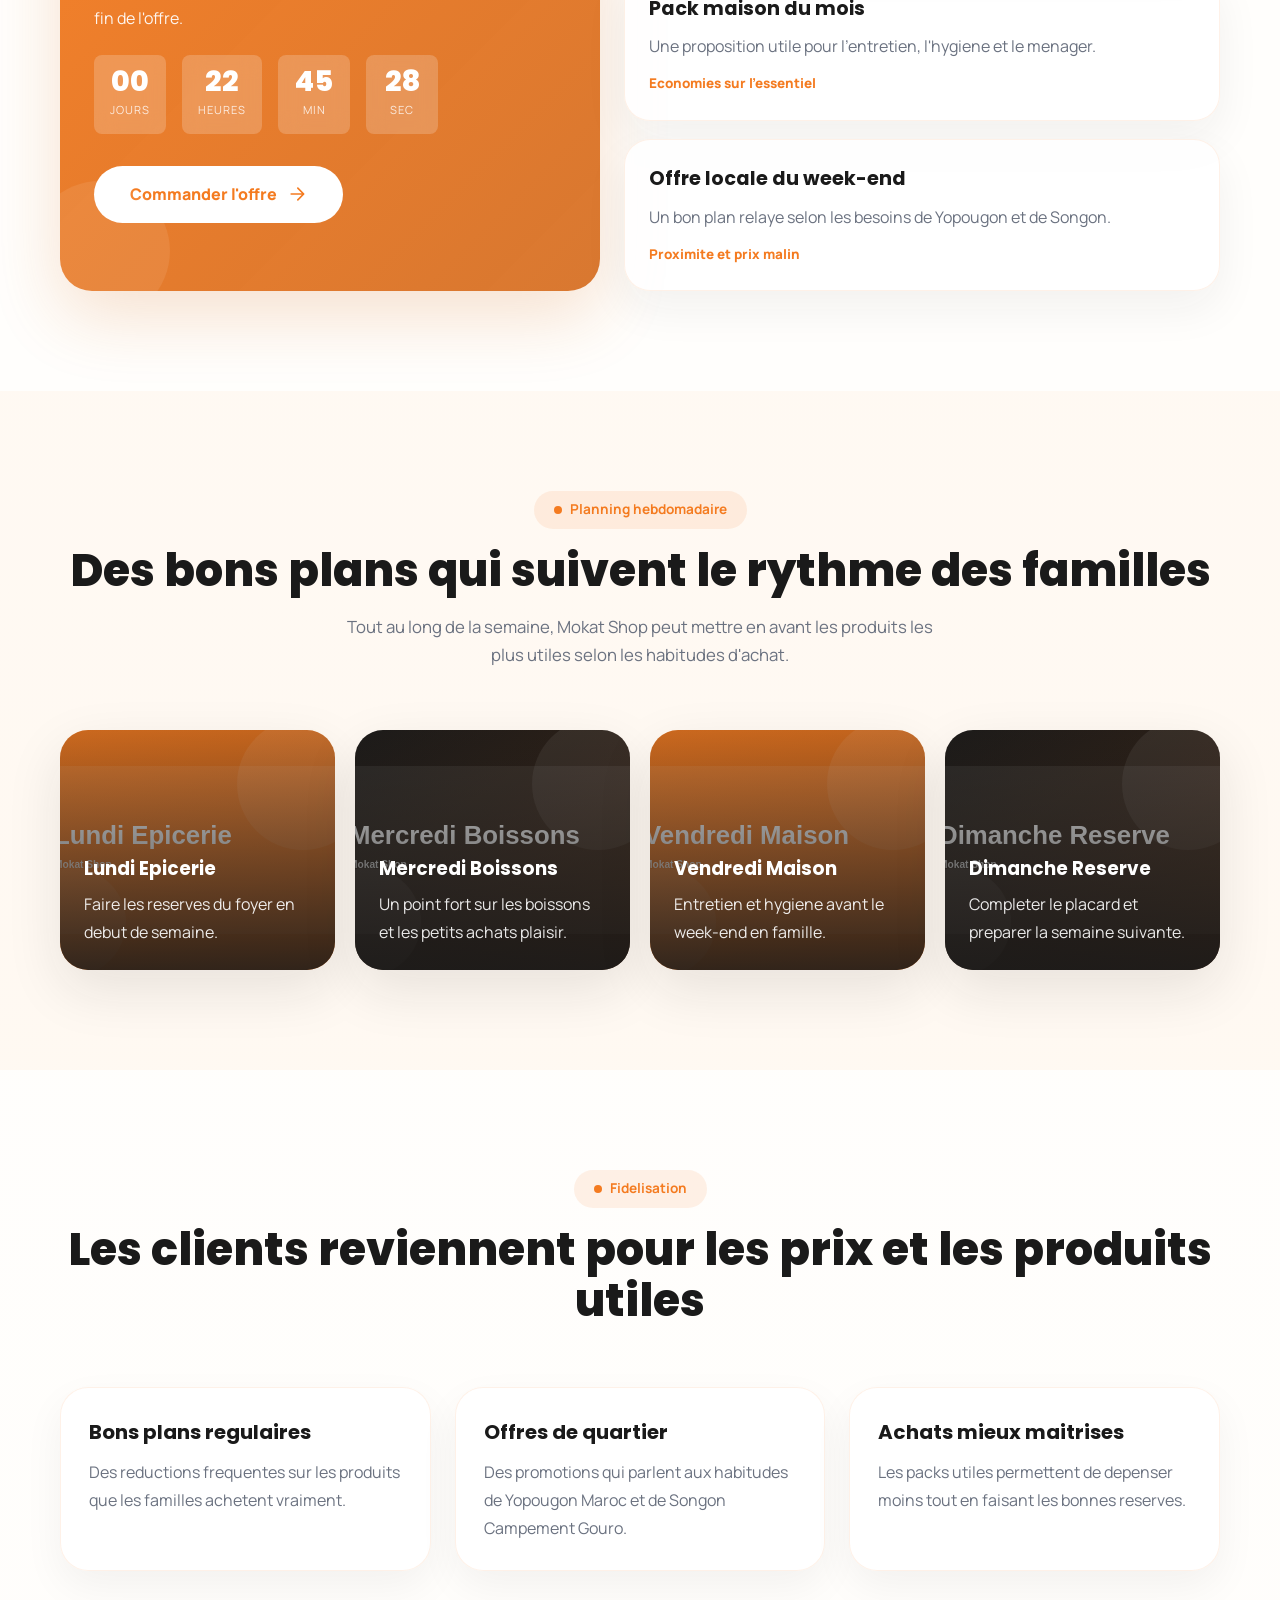
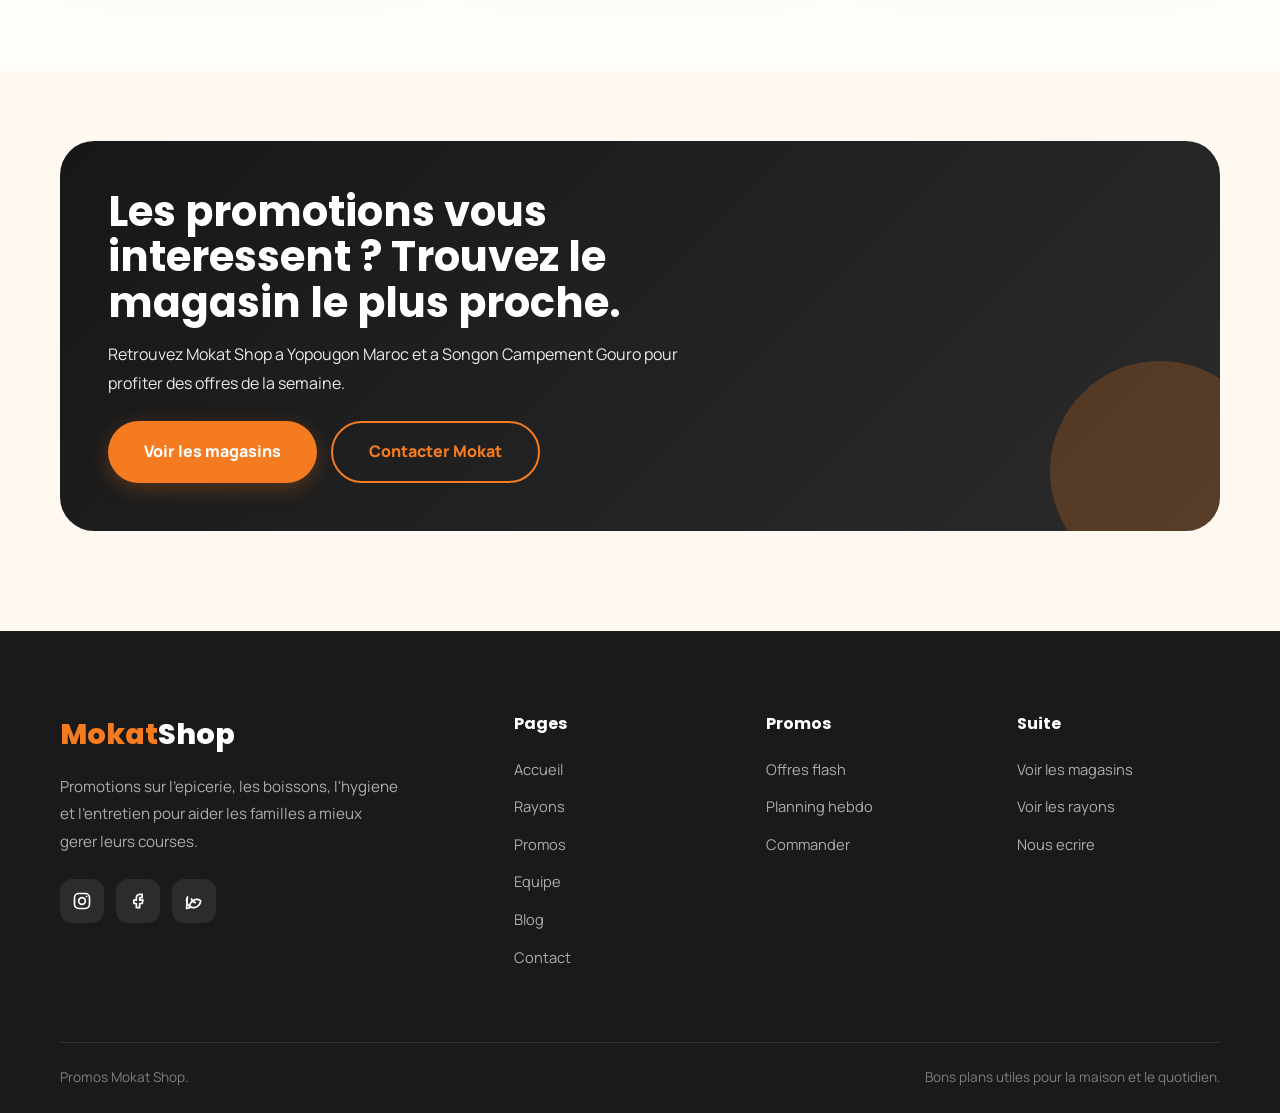
<file: promos.html>
<!DOCTYPE html>
<html lang="fr">
  <head>
    <meta charset="UTF-8" />
    <meta name="viewport" content="width=device-width, initial-scale=1.0" />
    <meta
      name="description"
      content="Promotions Mokat Shop : offres flash, packs famille et bons plans sur l'epicerie, les boissons, l'hygiene et l'entretien."
    />
    <title>Mokat Shop | Promos</title>
    <link rel="preconnect" href="https://fonts.googleapis.com" />
    <link rel="preconnect" href="https://fonts.gstatic.com" crossorigin />
    <link
      href="https://fonts.googleapis.com/css2?family=Manrope:wght@400;500;600;700;800&family=Poppins:wght@600;700;800;900&display=swap"
      rel="stylesheet"
    />
    <link rel="stylesheet" href="style.css" />
    <link rel="stylesheet" href="pages.css" />
    <link rel="stylesheet" href="promos.css" />
  </head>
  <body class="inner-page">
    <div class="cursor-glow" aria-hidden="true"></div>

    <div class="preloader" aria-hidden="true">
      <div class="preloader-logo">Mokat Shop</div>
      <div class="preloader-bar">
        <div class="preloader-bar-fill"></div>
      </div>
    </div>

    <div class="announcement-bar">
      <div class="marquee">
        <div class="marquee-group">
          <span>Promos flash Mokat Shop</span>
          <span>Packs famille et reductions utiles</span>
          <span>Epicerie, boissons et maison</span>
          <span>Yopougon Maroc et Songon Campement Gouro</span>
        </div>
        <div class="marquee-group" aria-hidden="true">
          <span>Promos flash Mokat Shop</span>
          <span>Packs famille et reductions utiles</span>
          <span>Epicerie, boissons et maison</span>
          <span>Yopougon Maroc et Songon Campement Gouro</span>
        </div>
      </div>
    </div>

    <header class="header">
      <div class="container">
        <nav class="nav" aria-label="Navigation principale">
          <a href="index.html" class="nav-logo" data-reward>Mokat<span>Shop</span></a>
          <div class="nav-actions">
            <div class="nav-links">
              <a href="index.html" data-reward>Accueil</a>
              <a href="rayons.html" data-reward>Rayons</a>
              <a href="promos.html" aria-current="page" data-reward>Promos</a>
              <a href="magasins.html" data-reward>Magasins</a>
              <a href="teams.html" data-reward>Equipe</a>
              <a href="blog.html" data-reward>Blog</a>
              <a href="contact.html" data-reward>Contact</a>
            </div>
            <a href="contact.html#commande" class="nav-cta" data-reward>
              Commander
              <svg viewBox="0 0 24 24" fill="none" aria-hidden="true">
                <path d="M5 12h14M13 5l7 7-7 7" stroke="currentColor" stroke-width="2" stroke-linecap="round" stroke-linejoin="round" />
              </svg>
            </a>
            <button class="burger" id="burger" aria-expanded="false" aria-controls="mobileMenu" aria-label="Ouvrir le menu" data-reward>
              <span></span>
              <span></span>
              <span></span>
            </button>
          </div>
        </nav>
      </div>

      <div class="mobile-menu" id="mobileMenu">
        <a href="index.html" data-reward>Accueil</a>
        <a href="rayons.html" data-reward>Rayons</a>
        <a href="promos.html" aria-current="page" data-reward>Promos</a>
        <a href="magasins.html" data-reward>Magasins</a>
        <a href="teams.html" data-reward>Equipe</a>
        <a href="blog.html" data-reward>Blog</a>
        <a href="contact.html" data-reward>Contact</a>
      </div>
    </header>

    <main>
      <section class="page-hero">
        <div class="container">
          <div class="page-hero-grid">
            <div class="hero-copy reveal-left">
              <div class="page-badge">Promotions et bons plans</div>
              <h1>Les bonnes affaires de la semaine chez <span class="accent">Mokat Shop</span></h1>
              <p class="page-lead">
                Retrouvez ici les promotions sur l'epicerie, les boissons,
                l'hygiene et les produits d'entretien pour mieux gerer le budget
                de la maison.
              </p>
              <div class="page-actions">
                <a href="#flash" class="btn btn-primary" data-reward>
                  Voir les offres flash
                  <svg viewBox="0 0 24 24" fill="none" aria-hidden="true">
                    <path d="M5 12h14M13 5l7 7-7 7" stroke="currentColor" stroke-width="2" stroke-linecap="round" stroke-linejoin="round" />
                  </svg>
                </a>
                <a href="contact.html#commande" class="btn btn-outline" data-reward>Commander une offre</a>
              </div>
              <div class="hero-kpis">
                <div class="hero-kpi">
                  <strong class="stat-number" data-target="25" data-suffix="%">0</strong>
                  <span>jusqu'a de remise</span>
                </div>
                <div class="hero-kpi">
                  <strong class="stat-number" data-target="4" data-suffix="">0</strong>
                  <span>univers concernes</span>
                </div>
                <div class="hero-kpi">
                  <strong class="stat-number" data-target="7" data-suffix="/7">0</strong>
                  <span>bons plans a suivre</span>
                </div>
              </div>
            </div>

            <div class="hero-visual reveal-right">
              <div class="hero-stage">
                <img
                  src="https://images.unsplash.com/photo-1607082349566-187342175e2f?auto=format&fit=crop&w=1200&q=80"
                  alt="Produits en promotion"
                  data-fallback="Promos Mokat"
                  data-tone="orange"
                  fetchpriority="high"
                />
              </div>
              <div class="floating-panel card-a">
                <span class="eyebrow">Bons plans</span>
                <strong>Des promotions utiles</strong>
                <p>Ce qui compte vraiment pour les courses de la maison.</p>
              </div>
              <div class="floating-panel card-b">
                <span class="eyebrow">Semaine</span>
                <div class="pulse-chip-row">
                  <span class="pulse-chip">-25%</span>
                  <span class="pulse-chip">Packs</span>
                  <span class="pulse-chip">Reserve</span>
                </div>
              </div>
              <div class="floating-panel card-c">
                <span class="eyebrow">Objectif</span>
                <strong>Mieux acheter</strong>
                <p>Faire ses courses utiles au meilleur prix.</p>
              </div>
            </div>
          </div>
        </div>
      </section>

      <section class="section-shell tight" id="flash">
        <div class="container">
          <div class="flash-grid stagger-children">
            <article class="flash-card reveal">
              <div class="flash-card-inner">
                <div class="flash-discount">-25%</div>
                <h3>Pack week-end famille</h3>
                <p>Boissons, epicerie et produits utiles regroupes pour la reserve du week-end.</p>
                <div class="flash-meta">
                  <span>Vendredi a dimanche</span>
                  <span>Reserve maison</span>
                </div>
              </div>
            </article>

            <article class="flash-card reveal">
              <div class="flash-card-inner">
                <div class="flash-discount">-15%</div>
                <h3>Boissons et gourmandises</h3>
                <p>Un bon plan sur les boissons et les petits achats plaisir de la famille.</p>
                <div class="flash-meta">
                  <span>Rotation reguliere</span>
                  <span>Boissons</span>
                </div>
              </div>
            </article>

            <article class="flash-card reveal">
              <div class="flash-card-inner">
                <div class="flash-discount">2+1</div>
                <h3>Maison et entretien</h3>
                <p>Une offre simple pour l'entretien du foyer et les produits de nettoyage.</p>
                <div class="flash-meta">
                  <span>Semaine utile</span>
                  <span>Maison</span>
                </div>
              </div>
            </article>
          </div>
        </div>
      </section>

      <section class="section-shell alt">
        <div class="container">
          <div class="offer-strip">
            <div class="countdown-panel reveal-left">
              <h3>L'offre du moment a ne pas laisser passer</h3>
              <p>
                Le compte a rebours accompagne les bons plans de la semaine et
                aide a profiter des meilleures reductions avant la fin de l'offre.
              </p>
              <div class="promo-timer" aria-label="Compte a rebours">
                <div class="timer-box">
                  <span class="number" id="days">00</span>
                  <span class="label">Jours</span>
                </div>
                <div class="timer-box">
                  <span class="number" id="hours">00</span>
                  <span class="label">Heures</span>
                </div>
                <div class="timer-box">
                  <span class="number" id="minutes">00</span>
                  <span class="label">Min</span>
                </div>
                <div class="timer-box">
                  <span class="number" id="seconds">00</span>
                  <span class="label">Sec</span>
                </div>
              </div>
              <a href="contact.html#commande" class="btn btn-white" data-reward>
                Commander l'offre
                <svg viewBox="0 0 24 24" fill="none" aria-hidden="true">
                  <path d="M5 12h14M13 5l7 7-7 7" stroke="currentColor" stroke-width="2" stroke-linecap="round" stroke-linejoin="round" />
                </svg>
              </a>
            </div>

            <div class="offer-grid stagger-children">
              <article class="offer-card reveal-right">
                <strong>Promo reserve du soir</strong>
                <p>Ideal pour completer rapidement l'epicerie apres le travail.</p>
                <span>Pratique pour le quartier</span>
              </article>
              <article class="offer-card reveal-right">
                <strong>Pack maison du mois</strong>
                <p>Une proposition utile pour l'entretien, l'hygiene et le menager.</p>
                <span>Economies sur l'essentiel</span>
              </article>
              <article class="offer-card reveal-right">
                <strong>Offre locale du week-end</strong>
                <p>Un bon plan relaye selon les besoins de Yopougon et de Songon.</p>
                <span>Proximite et prix malin</span>
              </article>
            </div>
          </div>
        </div>
      </section>

      <section class="section-shell">
        <div class="container">
          <div class="section-header reveal">
            <div class="section-tag">Planning hebdomadaire</div>
            <h2>Des bons plans qui suivent le rythme des familles</h2>
            <p>
              Tout au long de la semaine, Mokat Shop peut mettre en avant les
              produits les plus utiles selon les habitudes d'achat.
            </p>
          </div>

          <div class="weekly-board stagger-children" id="hebdo">
            <article class="week-card reveal-scale">
              <img
                src="https://images.unsplash.com/photo-1579113800032-c38bd7635818?auto=format&fit=crop&w=900&q=80"
                alt="Lundi epicerie"
                data-fallback="Lundi Epicerie"
                data-tone="orange"
                loading="lazy"
              />
              <div class="week-content">
                <strong>Lundi Epicerie</strong>
                <p>Faire les reserves du foyer en debut de semaine.</p>
              </div>
            </article>

            <article class="week-card reveal-scale">
              <img
                src="https://images.unsplash.com/photo-1604719312566-8912e9c8a213?auto=format&fit=crop&w=900&q=80"
                alt="Mercredi boissons"
                data-fallback="Mercredi Boissons"
                data-tone="dark"
                loading="lazy"
              />
              <div class="week-content">
                <strong>Mercredi Boissons</strong>
                <p>Un point fort sur les boissons et les petits achats plaisir.</p>
              </div>
            </article>

            <article class="week-card reveal-scale">
              <img
                src="https://images.unsplash.com/photo-1583947582886-f40ec95dd752?auto=format&fit=crop&w=900&q=80"
                alt="Vendredi maison"
                data-fallback="Vendredi Maison"
                data-tone="orange"
                loading="lazy"
              />
              <div class="week-content">
                <strong>Vendredi Maison</strong>
                <p>Entretien et hygiene avant le week-end en famille.</p>
              </div>
            </article>

            <article class="week-card reveal-scale">
              <img
                src="https://images.unsplash.com/photo-1543168256-418811576931?auto=format&fit=crop&w=900&q=80"
                alt="Dimanche reserve"
                data-fallback="Dimanche Reserve"
                data-tone="dark"
                loading="lazy"
              />
              <div class="week-content">
                <strong>Dimanche Reserve</strong>
                <p>Completer le placard et preparer la semaine suivante.</p>
              </div>
            </article>
          </div>
        </div>
      </section>

      <section class="section-shell alt">
        <div class="container">
          <div class="section-header reveal">
            <div class="section-tag">Fidelisation</div>
            <h2>Les clients reviennent pour les prix et les produits utiles</h2>
          </div>

          <div class="loyalty-grid stagger-children">
            <article class="loyalty-card reveal">
              <strong>Bons plans regulaires</strong>
              <p>Des reductions frequentes sur les produits que les familles achetent vraiment.</p>
            </article>
            <article class="loyalty-card reveal">
              <strong>Offres de quartier</strong>
              <p>Des promotions qui parlent aux habitudes de Yopougon Maroc et de Songon Campement Gouro.</p>
            </article>
            <article class="loyalty-card reveal">
              <strong>Achats mieux maitrises</strong>
              <p>Les packs utiles permettent de depenser moins tout en faisant les bonnes reserves.</p>
            </article>
          </div>
        </div>
      </section>

      <section class="cta-band">
        <div class="container">
          <div class="cta-band-card reveal">
            <h2>Les promotions vous interessent ? Trouvez le magasin le plus proche.</h2>
            <p>
              Retrouvez Mokat Shop a Yopougon Maroc et a Songon Campement Gouro
              pour profiter des offres de la semaine.
            </p>
            <div class="cta-band-actions">
              <a href="magasins.html" class="btn btn-primary" data-reward>Voir les magasins</a>
              <a href="contact.html" class="btn btn-outline" data-reward>Contacter Mokat</a>
            </div>
          </div>
        </div>
      </section>
    </main>

    <footer class="footer">
      <div class="container">
        <div class="footer-grid">
          <div class="footer-brand">
            <a href="index.html" class="footer-logo" data-reward>Mokat<span>Shop</span></a>
            <p>
              Promotions sur l'epicerie, les boissons, l'hygiene et l'entretien
              pour aider les familles a mieux gerer leurs courses.
            </p>
            <div class="footer-socials">
              <a href="#" aria-label="Instagram" data-reward>
                <svg viewBox="0 0 24 24" fill="none" aria-hidden="true">
                  <rect x="3" y="3" width="18" height="18" rx="5" stroke="currentColor" stroke-width="2" />
                  <circle cx="12" cy="12" r="4" stroke="currentColor" stroke-width="2" />
                  <circle cx="17.5" cy="6.5" r="1" fill="currentColor" />
                </svg>
              </a>
              <a href="#" aria-label="Facebook" data-reward>
                <svg viewBox="0 0 24 24" fill="none" aria-hidden="true">
                  <path d="M14 8h3V4h-3c-2.2 0-4 1.8-4 4v3H7v4h3v5h4v-5h3l1-4h-4V8Z" stroke="currentColor" stroke-width="2" stroke-linecap="round" stroke-linejoin="round" />
                </svg>
              </a>
              <a href="#" aria-label="WhatsApp" data-reward>
                <svg viewBox="0 0 24 24" fill="none" aria-hidden="true">
                  <path d="M20 11.5a8.5 8.5 0 1 1-15.86-4.32L3 21l4.02-1.07A8.5 8.5 0 0 1 20 11.5Z" stroke="currentColor" stroke-width="2" stroke-linecap="round" stroke-linejoin="round" />
                  <path d="M9 9.5c.4 2.4 2.1 4.1 4.5 4.5" stroke="currentColor" stroke-width="2" stroke-linecap="round" />
                </svg>
              </a>
            </div>
          </div>

          <div class="footer-col">
            <h4>Pages</h4>
            <ul>
              <li><a href="index.html" data-reward>Accueil</a></li>
              <li><a href="rayons.html" data-reward>Rayons</a></li>
              <li><a href="promos.html" data-reward>Promos</a></li>
              <li><a href="teams.html" data-reward>Equipe</a></li>
              <li><a href="blog.html" data-reward>Blog</a></li>
              <li><a href="contact.html" data-reward>Contact</a></li>
            </ul>
          </div>

          <div class="footer-col">
            <h4>Promos</h4>
            <ul>
              <li><a href="#flash" data-reward>Offres flash</a></li>
              <li><a href="#hebdo" data-reward>Planning hebdo</a></li>
              <li><a href="contact.html#commande" data-reward>Commander</a></li>
            </ul>
          </div>

          <div class="footer-col">
            <h4>Suite</h4>
            <ul>
              <li><a href="magasins.html" data-reward>Voir les magasins</a></li>
              <li><a href="rayons.html" data-reward>Voir les rayons</a></li>
              <li><a href="contact.html" data-reward>Nous ecrire</a></li>
            </ul>
          </div>
        </div>

        <div class="footer-bottom">
          <span>Promos Mokat Shop.</span>
          <span>Bons plans utiles pour la maison et le quotidien.</span>
        </div>
      </div>
    </footer>

    <button class="back-to-top" id="backToTop" aria-label="Retour en haut" data-reward>
      <svg viewBox="0 0 24 24" fill="none" aria-hidden="true">
        <path d="m6 15 6-6 6 6" stroke="currentColor" stroke-width="2" stroke-linecap="round" stroke-linejoin="round" />
      </svg>
    </button>

    <script src="site.js"></script>
  </body>
</html>
</file>
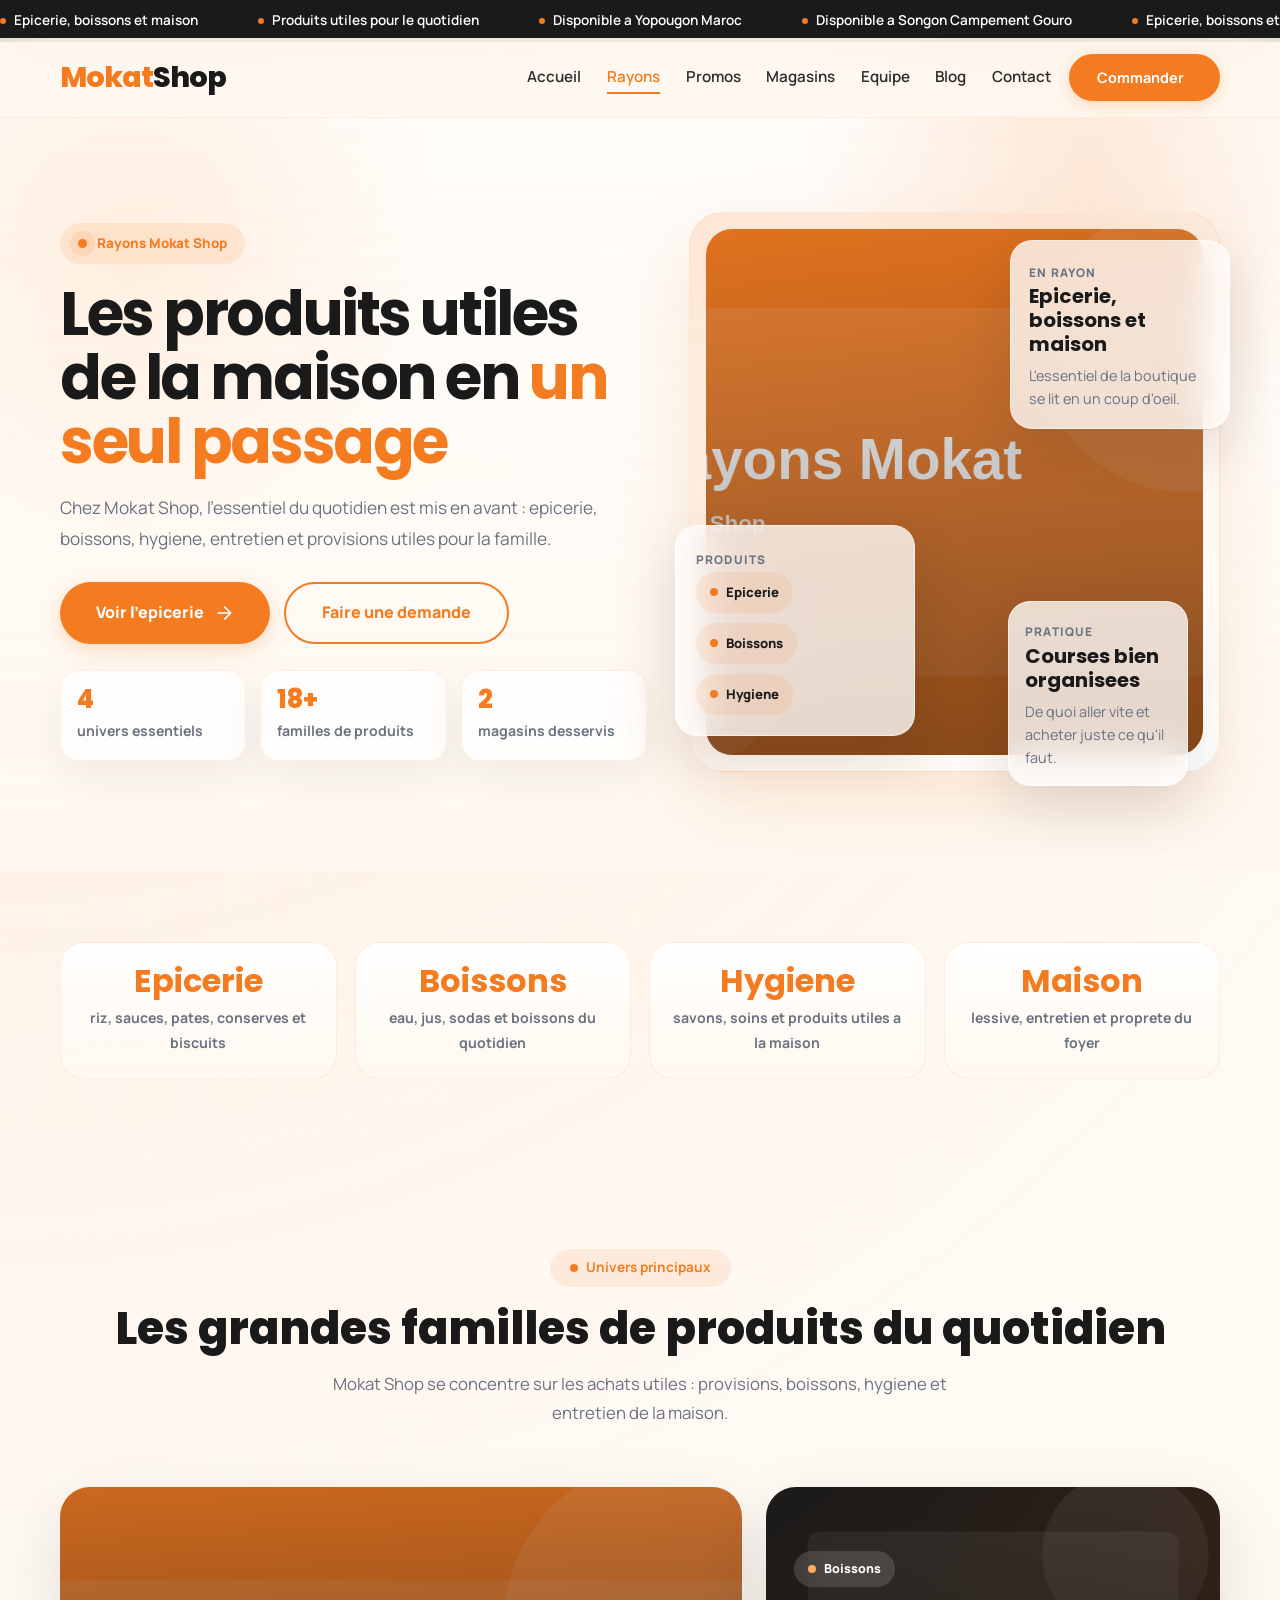
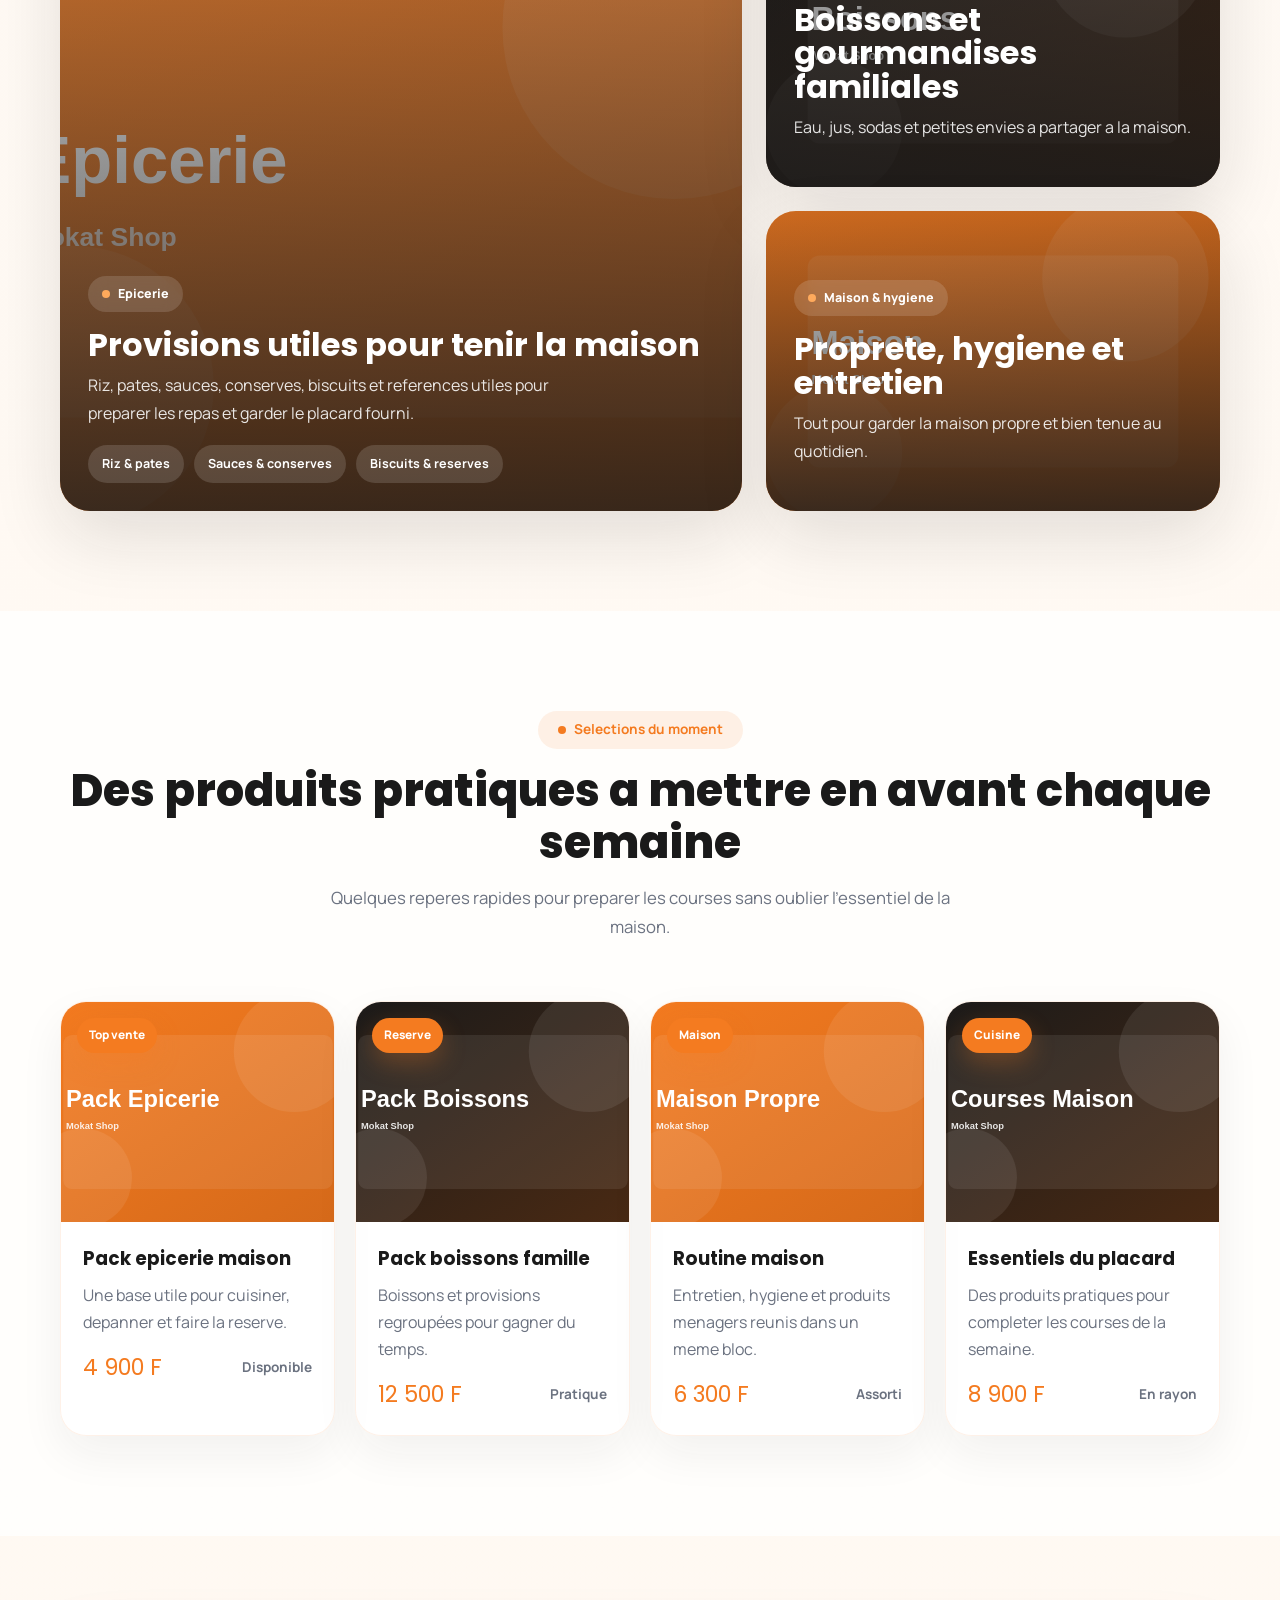
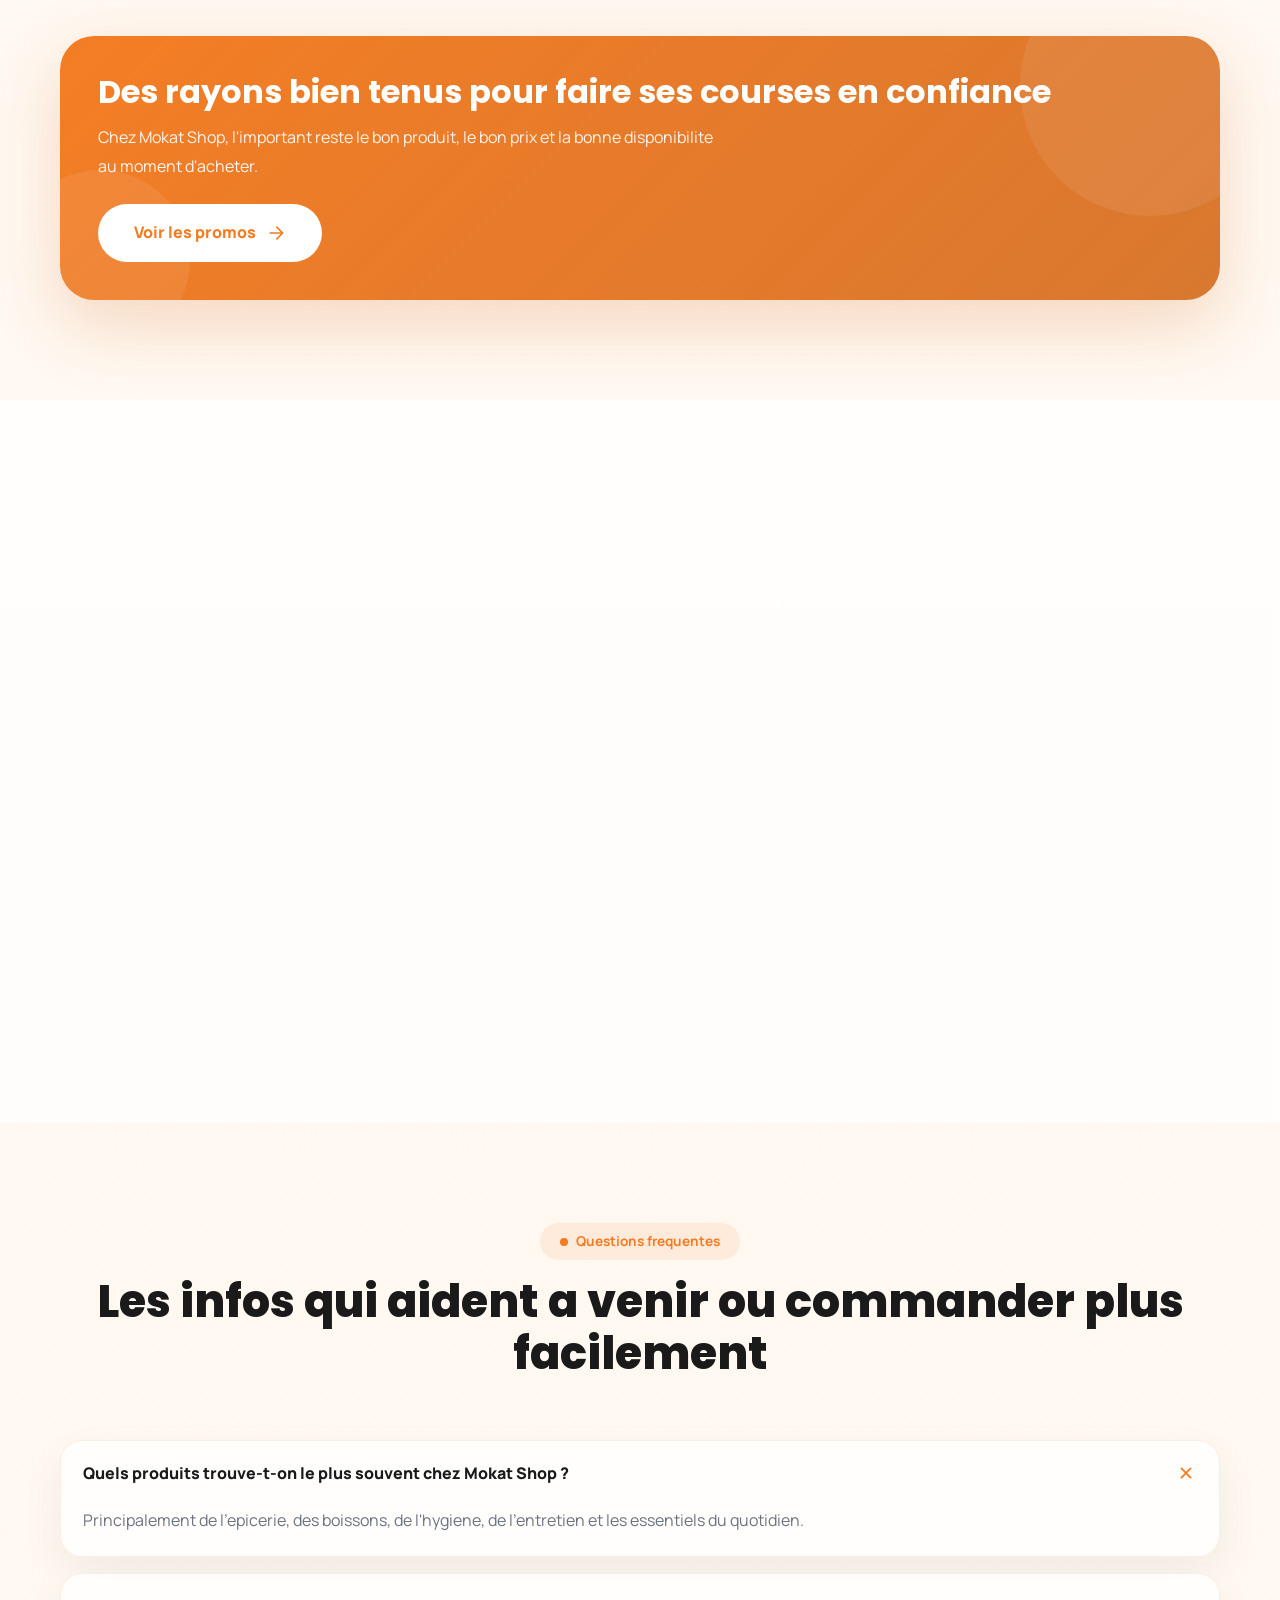
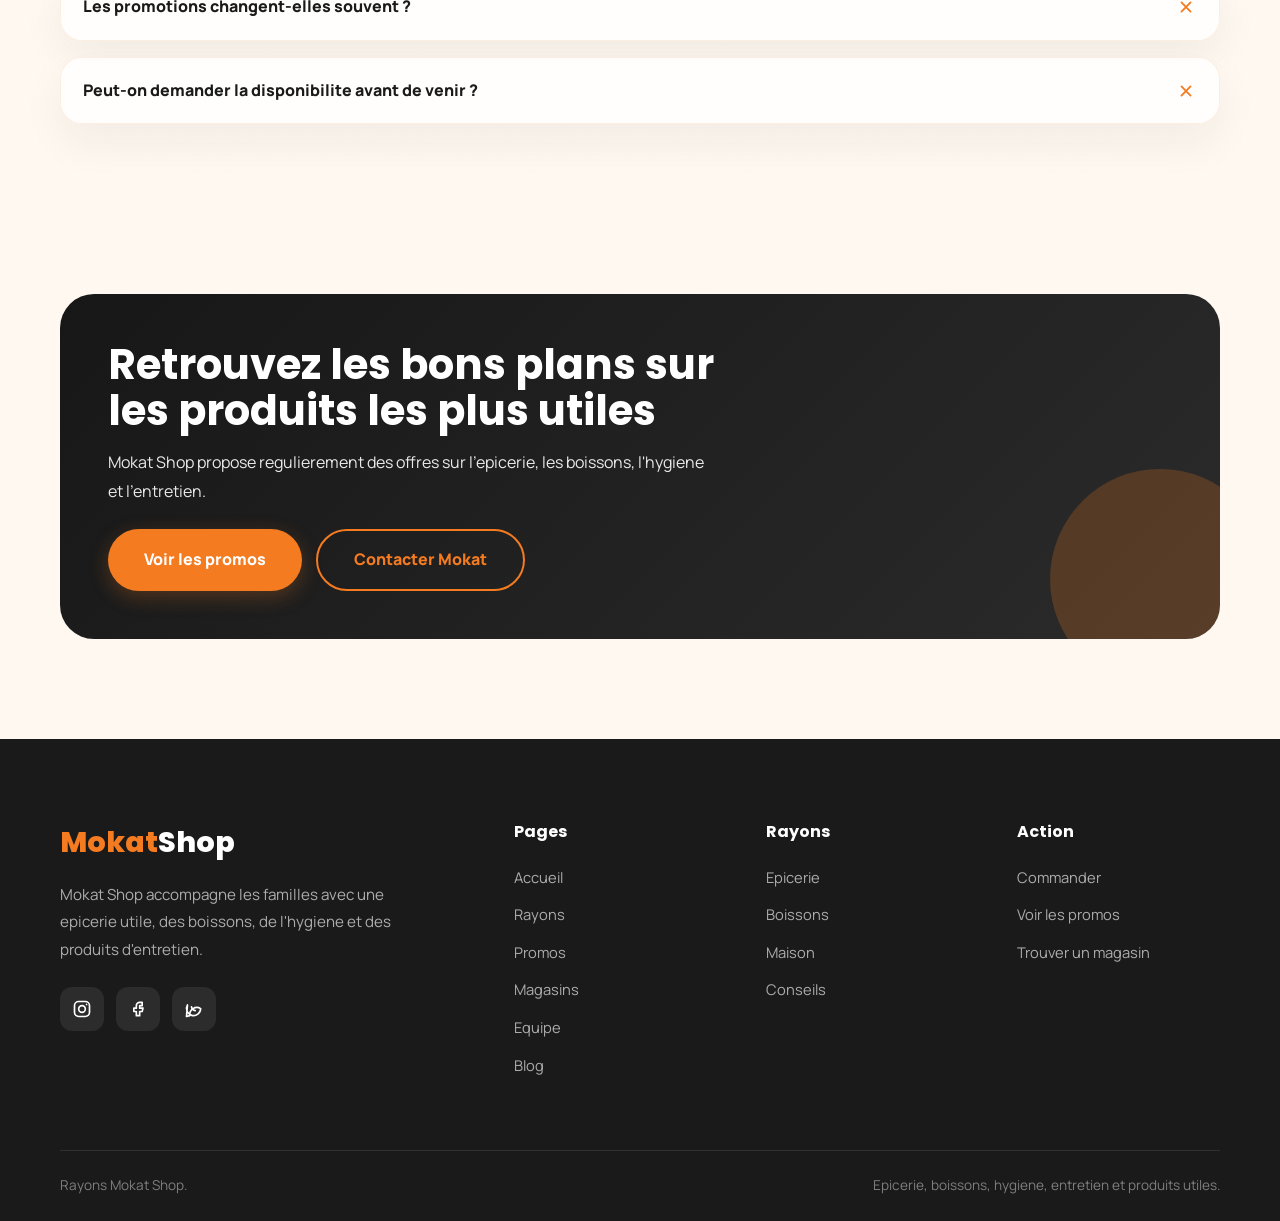
<file: rayons.html>
<!DOCTYPE html>
<html lang="fr">
  <head>
    <meta charset="UTF-8" />
    <meta name="viewport" content="width=device-width, initial-scale=1.0" />
    <meta
      name="description"
      content="Decouvrez les rayons de Mokat Shop : epicerie, boissons, hygiene, entretien et produits utiles a Yopougon Maroc et Songon Campement Gouro."
    />
    <title>Mokat Shop | Nos rayons</title>
    <link rel="preconnect" href="https://fonts.googleapis.com" />
    <link rel="preconnect" href="https://fonts.gstatic.com" crossorigin />
    <link
      href="https://fonts.googleapis.com/css2?family=Manrope:wght@400;500;600;700;800&family=Poppins:wght@600;700;800;900&display=swap"
      rel="stylesheet"
    />
    <link rel="stylesheet" href="style.css" />
    <link rel="stylesheet" href="pages.css" />
    <link rel="stylesheet" href="rayons.css" />
  </head>
  <body class="inner-page">
    <div class="cursor-glow" aria-hidden="true"></div>

    <div class="preloader" aria-hidden="true">
      <div class="preloader-logo">Mokat Shop</div>
      <div class="preloader-bar">
        <div class="preloader-bar-fill"></div>
      </div>
    </div>

    <div class="announcement-bar">
      <div class="marquee">
        <div class="marquee-group">
          <span>Epicerie, boissons et maison</span>
          <span>Produits utiles pour le quotidien</span>
          <span>Disponible a Yopougon Maroc</span>
          <span>Disponible a Songon Campement Gouro</span>
        </div>
        <div class="marquee-group" aria-hidden="true">
          <span>Epicerie, boissons et maison</span>
          <span>Produits utiles pour le quotidien</span>
          <span>Disponible a Yopougon Maroc</span>
          <span>Disponible a Songon Campement Gouro</span>
        </div>
      </div>
    </div>

    <header class="header">
      <div class="container">
        <nav class="nav" aria-label="Navigation principale">
          <a href="index.html" class="nav-logo" data-reward>Mokat<span>Shop</span></a>
          <div class="nav-actions">
            <div class="nav-links">
              <a href="index.html" data-reward>Accueil</a>
              <a href="rayons.html" aria-current="page" data-reward>Rayons</a>
              <a href="promos.html" data-reward>Promos</a>
              <a href="magasins.html" data-reward>Magasins</a>
              <a href="teams.html" data-reward>Equipe</a>
              <a href="blog.html" data-reward>Blog</a>
              <a href="contact.html" data-reward>Contact</a>
            </div>
            <a href="contact.html#commande" class="nav-cta" data-reward>
              Commander
              <svg viewBox="0 0 24 24" fill="none" aria-hidden="true">
                <path d="M5 12h14M13 5l7 7-7 7" stroke="currentColor" stroke-width="2" stroke-linecap="round" stroke-linejoin="round" />
              </svg>
            </a>
            <button class="burger" id="burger" aria-expanded="false" aria-controls="mobileMenu" aria-label="Ouvrir le menu" data-reward>
              <span></span>
              <span></span>
              <span></span>
            </button>
          </div>
        </nav>
      </div>

      <div class="mobile-menu" id="mobileMenu">
        <a href="index.html" data-reward>Accueil</a>
        <a href="rayons.html" aria-current="page" data-reward>Rayons</a>
        <a href="promos.html" data-reward>Promos</a>
        <a href="magasins.html" data-reward>Magasins</a>
        <a href="teams.html" data-reward>Equipe</a>
        <a href="blog.html" data-reward>Blog</a>
        <a href="contact.html" data-reward>Contact</a>
      </div>
    </header>

    <main>
      <section class="page-hero">
        <div class="container">
          <div class="page-hero-grid">
            <div class="hero-copy reveal-left">
              <div class="page-badge">Rayons Mokat Shop</div>
              <h1>Les produits utiles de la maison en <span class="accent">un seul passage</span></h1>
              <p class="page-lead">
                Chez Mokat Shop, l'essentiel du quotidien est mis en avant :
                epicerie, boissons, hygiene, entretien et provisions utiles pour
                la famille.
              </p>
              <div class="page-actions">
                <a href="#epicerie" class="btn btn-primary" data-reward>
                  Voir l'epicerie
                  <svg viewBox="0 0 24 24" fill="none" aria-hidden="true">
                    <path d="M5 12h14M13 5l7 7-7 7" stroke="currentColor" stroke-width="2" stroke-linecap="round" stroke-linejoin="round" />
                  </svg>
                </a>
                <a href="contact.html#commande" class="btn btn-outline" data-reward>Faire une demande</a>
              </div>
              <div class="hero-kpis">
                <div class="hero-kpi">
                  <strong class="stat-number" data-target="4" data-suffix="">0</strong>
                  <span>univers essentiels</span>
                </div>
                <div class="hero-kpi">
                  <strong class="stat-number" data-target="18" data-suffix="+">0</strong>
                  <span>familles de produits</span>
                </div>
                <div class="hero-kpi">
                  <strong class="stat-number" data-target="2" data-suffix="">0</strong>
                  <span>magasins desservis</span>
                </div>
              </div>
            </div>

            <div class="hero-visual reveal-right">
              <div class="hero-stage">
                <img
                  src="https://images.unsplash.com/photo-1579113800032-c38bd7635818?auto=format&fit=crop&w=1200&q=80"
                  alt="Rayons de supermarche"
                  data-fallback="Rayons Mokat"
                  data-tone="orange"
                  fetchpriority="high"
                />
              </div>

              <div class="floating-panel card-a">
                <span class="eyebrow">En rayon</span>
                <strong>Epicerie, boissons et maison</strong>
                <p>L'essentiel de la boutique se lit en un coup d'oeil.</p>
              </div>

              <div class="floating-panel card-b">
                <span class="eyebrow">Produits</span>
                <div class="pulse-chip-row">
                  <span class="pulse-chip">Epicerie</span>
                  <span class="pulse-chip">Boissons</span>
                  <span class="pulse-chip">Hygiene</span>
                </div>
              </div>

              <div class="floating-panel card-c">
                <span class="eyebrow">Pratique</span>
                <strong>Courses bien organisees</strong>
                <p>De quoi aller vite et acheter juste ce qu'il faut.</p>
              </div>
            </div>
          </div>
        </div>
      </section>

      <section class="section-shell tight">
        <div class="container">
          <div class="metric-strip stagger-children">
            <div class="metric-box reveal">
              <strong>Epicerie</strong>
              <span>riz, sauces, pates, conserves et biscuits</span>
            </div>
            <div class="metric-box reveal">
              <strong>Boissons</strong>
              <span>eau, jus, sodas et boissons du quotidien</span>
            </div>
            <div class="metric-box reveal">
              <strong>Hygiene</strong>
              <span>savons, soins et produits utiles a la maison</span>
            </div>
            <div class="metric-box reveal">
              <strong>Maison</strong>
              <span>lessive, entretien et proprete du foyer</span>
            </div>
          </div>
        </div>
      </section>

      <section class="section-shell" id="epicerie">
        <div class="container">
          <div class="section-header reveal">
            <div class="section-tag">Univers principaux</div>
            <h2>Les grandes familles de produits du quotidien</h2>
            <p>
              Mokat Shop se concentre sur les achats utiles : provisions,
              boissons, hygiene et entretien de la maison.
            </p>
          </div>

          <div class="category-mosaic">
            <article class="shelf-card reveal-scale">
              <img
                src="https://images.unsplash.com/photo-1579113800032-c38bd7635818?auto=format&fit=crop&w=1200&q=80"
                alt="Epicerie et provisions"
                data-fallback="Epicerie"
                data-tone="orange"
                loading="lazy"
              />
              <div class="shelf-content">
                <div class="shelf-tag">Epicerie</div>
                <h3>Provisions utiles pour tenir la maison</h3>
                <p>
                  Riz, pates, sauces, conserves, biscuits et references utiles
                  pour preparer les repas et garder le placard fourni.
                </p>
                <div class="shelf-list">
                  <span>Riz & pates</span>
                  <span>Sauces & conserves</span>
                  <span>Biscuits & reserves</span>
                </div>
              </div>
            </article>

            <div class="mosaic-side">
              <article class="shelf-card reveal-scale" id="boissons">
                <img
                  src="https://images.unsplash.com/photo-1604719312566-8912e9c8a213?auto=format&fit=crop&w=1200&q=80"
                  alt="Boissons et gourmandises"
                  data-fallback="Boissons"
                  data-tone="dark"
                  loading="lazy"
                />
                <div class="shelf-content">
                  <div class="shelf-tag">Boissons</div>
                  <h3>Boissons et gourmandises familiales</h3>
                  <p>Eau, jus, sodas et petites envies a partager a la maison.</p>
                </div>
              </article>

              <article class="shelf-card reveal-scale" id="maison">
                <img
                  src="https://images.unsplash.com/photo-1583947582886-f40ec95dd752?auto=format&fit=crop&w=1200&q=80"
                  alt="Produits d'entretien"
                  data-fallback="Maison"
                  data-tone="orange"
                  loading="lazy"
                />
                <div class="shelf-content">
                  <div class="shelf-tag">Maison & hygiene</div>
                  <h3>Proprete, hygiene et entretien</h3>
                  <p>Tout pour garder la maison propre et bien tenue au quotidien.</p>
                </div>
              </article>
            </div>
          </div>
        </div>
      </section>

      <section class="section-shell alt">
        <div class="container">
          <div class="section-header reveal">
            <div class="section-tag">Selections du moment</div>
            <h2>Des produits pratiques a mettre en avant chaque semaine</h2>
            <p>
              Quelques reperes rapides pour preparer les courses sans oublier
              l'essentiel de la maison.
            </p>
          </div>

          <div class="product-wave stagger-children">
            <article class="product-card reveal">
              <div class="product-media">
                <img
                  src="https://images.unsplash.com/photo-1579113800032-c38bd7635818?auto=format&fit=crop&w=900&q=80"
                  alt="Pack epicerie"
                  data-fallback="Pack Epicerie"
                  data-tone="orange"
                  loading="lazy"
                />
                <div class="product-badge">Top vente</div>
              </div>
              <div class="product-info">
                <h3>Pack epicerie maison</h3>
                <p>Une base utile pour cuisiner, depanner et faire la reserve.</p>
                <div class="product-meta">
                  <span class="product-price">4 900 F</span>
                  <span>Disponible</span>
                </div>
              </div>
            </article>

            <article class="product-card reveal">
              <div class="product-media">
                <img
                  src="https://images.unsplash.com/photo-1604719312566-8912e9c8a213?auto=format&fit=crop&w=900&q=80"
                  alt="Pack boissons"
                  data-fallback="Pack Boissons"
                  data-tone="dark"
                  loading="lazy"
                />
                <div class="product-badge">Reserve</div>
              </div>
              <div class="product-info">
                <h3>Pack boissons famille</h3>
                <p>Boissons et provisions regroupées pour gagner du temps.</p>
                <div class="product-meta">
                  <span class="product-price">12 500 F</span>
                  <span>Pratique</span>
                </div>
              </div>
            </article>

            <article class="product-card reveal">
              <div class="product-media">
                <img
                  src="https://images.unsplash.com/photo-1583947582886-f40ec95dd752?auto=format&fit=crop&w=900&q=80"
                  alt="Produits d'entretien"
                  data-fallback="Maison Propre"
                  data-tone="orange"
                  loading="lazy"
                />
                <div class="product-badge">Maison</div>
              </div>
              <div class="product-info">
                <h3>Routine maison</h3>
                <p>Entretien, hygiene et produits menagers reunis dans un meme bloc.</p>
                <div class="product-meta">
                  <span class="product-price">6 300 F</span>
                  <span>Assorti</span>
                </div>
              </div>
            </article>

            <article class="product-card reveal">
              <div class="product-media">
                <img
                  src="https://images.unsplash.com/photo-1543168256-418811576931?auto=format&fit=crop&w=900&q=80"
                  alt="Produits du quotidien"
                  data-fallback="Courses Maison"
                  data-tone="dark"
                  loading="lazy"
                />
                <div class="product-badge">Cuisine</div>
              </div>
              <div class="product-info">
                <h3>Essentiels du placard</h3>
                <p>Des produits pratiques pour completer les courses de la semaine.</p>
                <div class="product-meta">
                  <span class="product-price">8 900 F</span>
                  <span>En rayon</span>
                </div>
              </div>
            </article>
          </div>
        </div>
      </section>

      <section class="section-shell">
        <div class="container">
          <div class="split-banner reveal">
            <div class="split-banner-content">
              <h3>Des rayons bien tenus pour faire ses courses en confiance</h3>
              <p>
                Chez Mokat Shop, l'important reste le bon produit, le bon prix et
                la bonne disponibilite au moment d'acheter.
              </p>
              <a href="promos.html" class="btn btn-white" data-reward>
                Voir les promos
                <svg viewBox="0 0 24 24" fill="none" aria-hidden="true">
                  <path d="M5 12h14M13 5l7 7-7 7" stroke="currentColor" stroke-width="2" stroke-linecap="round" stroke-linejoin="round" />
                </svg>
              </a>
            </div>
          </div>
        </div>
      </section>

      <section class="section-shell alt" id="conseils">
        <div class="container">
          <div class="experience-ribbon">
            <div class="panel-card reveal-left">
              <div class="section-tag">En pratique</div>
              <h3>Comment les clients preparent leurs courses chez Mokat Shop</h3>
              <div class="timeline">
                <div class="timeline-item">
                  <div class="timeline-step">1</div>
                  <div class="timeline-copy">
                    <h4>Commencer par l'essentiel</h4>
                    <p>Epicerie, boissons ou entretien selon le besoin du moment.</p>
                  </div>
                </div>
                <div class="timeline-item">
                  <div class="timeline-step">2</div>
                  <div class="timeline-copy">
                    <h4>Reperer les bons plans</h4>
                    <p>Les produits utiles et les offres de la semaine sont mis en avant.</p>
                  </div>
                </div>
                <div class="timeline-item">
                  <div class="timeline-step">3</div>
                  <div class="timeline-copy">
                    <h4>Passer a l'action</h4>
                    <p>Le client peut ensuite voir les promos, choisir un magasin ou commander.</p>
                  </div>
                </div>
              </div>
            </div>

            <div class="visual-stack stagger-children">
              <article class="stack-card reveal-right">
                <strong>Des reperes clairs</strong>
                <p>Les familles retrouvent vite les produits qu'elles achetent le plus souvent.</p>
              </article>
              <article class="stack-card reveal-right">
                <strong>Des courses plus rapides</strong>
                <p>Tout est pense pour aider a choisir sans perdre de temps.</p>
              </article>
              <article class="stack-card reveal-right">
                <strong>Des produits vraiment utiles</strong>
                <p>La boutique reste concentree sur ce qui sert a la maison au quotidien.</p>
              </article>
            </div>
          </div>
        </div>
      </section>

      <section class="section-shell">
        <div class="container">
          <div class="section-header reveal">
            <div class="section-tag">Questions frequentes</div>
            <h2>Les infos qui aident a venir ou commander plus facilement</h2>
          </div>

          <div class="faq-list">
            <div class="faq-item reveal">
              <button class="faq-toggle" aria-expanded="false" data-reward>
                <span>Quels produits trouve-t-on le plus souvent chez Mokat Shop ?</span>
                <svg viewBox="0 0 24 24" fill="none" aria-hidden="true">
                  <path d="M12 5v14M5 12h14" stroke="currentColor" stroke-width="2" stroke-linecap="round" />
                </svg>
              </button>
              <div class="faq-content">
                <p>Principalement de l'epicerie, des boissons, de l'hygiene, de l'entretien et les essentiels du quotidien.</p>
              </div>
            </div>

            <div class="faq-item reveal">
              <button class="faq-toggle" aria-expanded="false" data-reward>
                <span>Les promotions changent-elles souvent ?</span>
                <svg viewBox="0 0 24 24" fill="none" aria-hidden="true">
                  <path d="M12 5v14M5 12h14" stroke="currentColor" stroke-width="2" stroke-linecap="round" />
                </svg>
              </button>
              <div class="faq-content">
                <p>Oui. Les bons plans tournent regulierement selon les arrivages et les besoins de la clientele.</p>
              </div>
            </div>

            <div class="faq-item reveal">
              <button class="faq-toggle" aria-expanded="false" data-reward>
                <span>Peut-on demander la disponibilite avant de venir ?</span>
                <svg viewBox="0 0 24 24" fill="none" aria-hidden="true">
                  <path d="M12 5v14M5 12h14" stroke="currentColor" stroke-width="2" stroke-linecap="round" />
                </svg>
              </button>
              <div class="faq-content">
                <p>Oui. Contactez Mokat Shop pour demander un produit, preparer une commande ou organiser un retrait avant de vous deplacer.</p>
              </div>
            </div>
          </div>
        </div>
      </section>

      <section class="cta-band">
        <div class="container">
          <div class="cta-band-card reveal">
            <h2>Retrouvez les bons plans sur les produits les plus utiles</h2>
            <p>
              Mokat Shop propose regulierement des offres sur l'epicerie, les
              boissons, l'hygiene et l'entretien.
            </p>
            <div class="cta-band-actions">
              <a href="promos.html" class="btn btn-primary" data-reward>Voir les promos</a>
              <a href="contact.html" class="btn btn-outline" data-reward>Contacter Mokat</a>
            </div>
          </div>
        </div>
      </section>
    </main>

    <footer class="footer">
      <div class="container">
        <div class="footer-grid">
          <div class="footer-brand">
            <a href="index.html" class="footer-logo" data-reward>Mokat<span>Shop</span></a>
            <p>
              Mokat Shop accompagne les familles avec une epicerie utile, des
              boissons, de l'hygiene et des produits d'entretien.
            </p>
            <div class="footer-socials">
              <a href="#" aria-label="Instagram" data-reward>
                <svg viewBox="0 0 24 24" fill="none" aria-hidden="true">
                  <rect x="3" y="3" width="18" height="18" rx="5" stroke="currentColor" stroke-width="2" />
                  <circle cx="12" cy="12" r="4" stroke="currentColor" stroke-width="2" />
                  <circle cx="17.5" cy="6.5" r="1" fill="currentColor" />
                </svg>
              </a>
              <a href="#" aria-label="Facebook" data-reward>
                <svg viewBox="0 0 24 24" fill="none" aria-hidden="true">
                  <path d="M14 8h3V4h-3c-2.2 0-4 1.8-4 4v3H7v4h3v5h4v-5h3l1-4h-4V8Z" stroke="currentColor" stroke-width="2" stroke-linecap="round" stroke-linejoin="round" />
                </svg>
              </a>
              <a href="#" aria-label="WhatsApp" data-reward>
                <svg viewBox="0 0 24 24" fill="none" aria-hidden="true">
                  <path d="M20 11.5a8.5 8.5 0 1 1-15.86-4.32L3 21l4.02-1.07A8.5 8.5 0 0 1 20 11.5Z" stroke="currentColor" stroke-width="2" stroke-linecap="round" stroke-linejoin="round" />
                  <path d="M9 9.5c.4 2.4 2.1 4.1 4.5 4.5" stroke="currentColor" stroke-width="2" stroke-linecap="round" />
                </svg>
              </a>
            </div>
          </div>

          <div class="footer-col">
            <h4>Pages</h4>
            <ul>
              <li><a href="index.html" data-reward>Accueil</a></li>
              <li><a href="rayons.html" data-reward>Rayons</a></li>
              <li><a href="promos.html" data-reward>Promos</a></li>
              <li><a href="magasins.html" data-reward>Magasins</a></li>
              <li><a href="teams.html" data-reward>Equipe</a></li>
              <li><a href="blog.html" data-reward>Blog</a></li>
            </ul>
          </div>

          <div class="footer-col">
            <h4>Rayons</h4>
            <ul>
              <li><a href="#epicerie" data-reward>Epicerie</a></li>
              <li><a href="#boissons" data-reward>Boissons</a></li>
              <li><a href="#maison" data-reward>Maison</a></li>
              <li><a href="#conseils" data-reward>Conseils</a></li>
            </ul>
          </div>

          <div class="footer-col">
            <h4>Action</h4>
            <ul>
              <li><a href="contact.html#commande" data-reward>Commander</a></li>
              <li><a href="promos.html" data-reward>Voir les promos</a></li>
              <li><a href="magasins.html" data-reward>Trouver un magasin</a></li>
            </ul>
          </div>
        </div>

        <div class="footer-bottom">
          <span>Rayons Mokat Shop.</span>
          <span>Epicerie, boissons, hygiene, entretien et produits utiles.</span>
        </div>
      </div>
    </footer>

    <button class="back-to-top" id="backToTop" aria-label="Retour en haut" data-reward>
      <svg viewBox="0 0 24 24" fill="none" aria-hidden="true">
        <path d="m6 15 6-6 6 6" stroke="currentColor" stroke-width="2" stroke-linecap="round" stroke-linejoin="round" />
      </svg>
    </button>

    <script src="site.js"></script>
  </body>
</html>
</file>
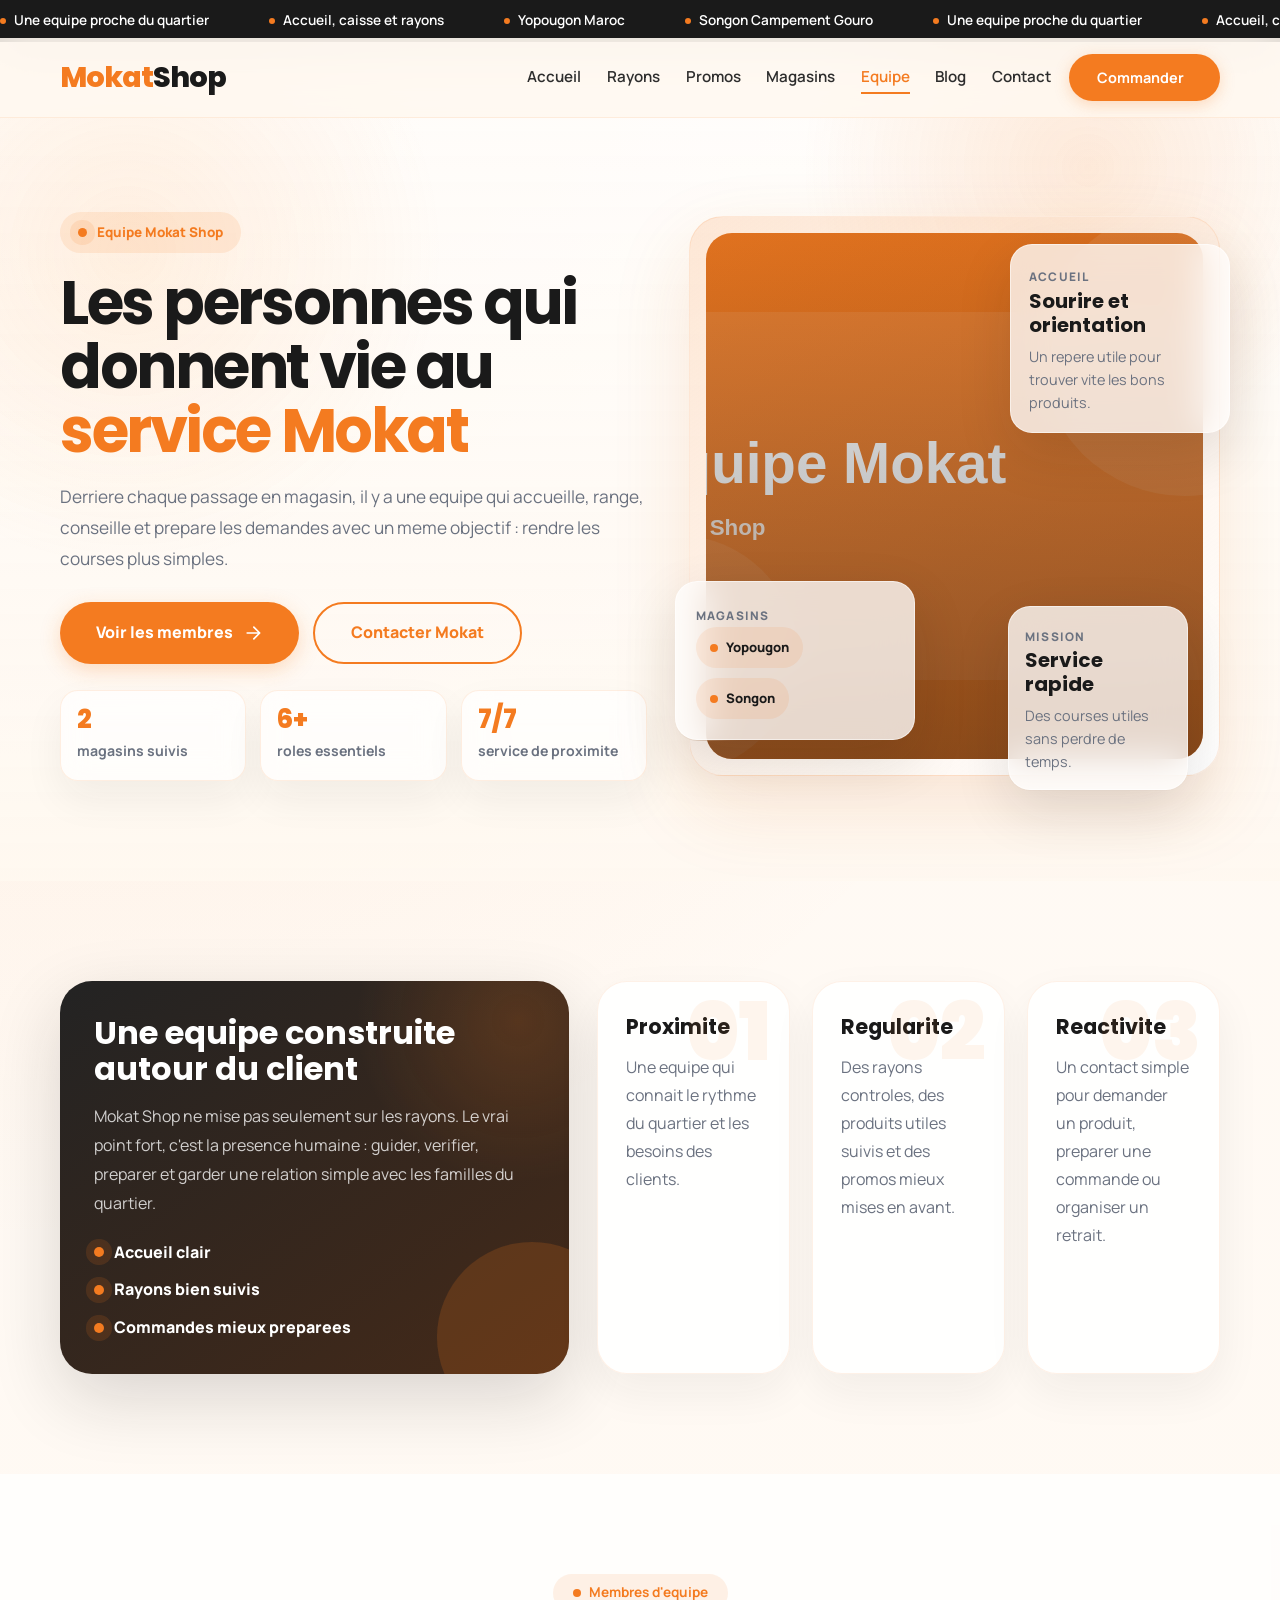
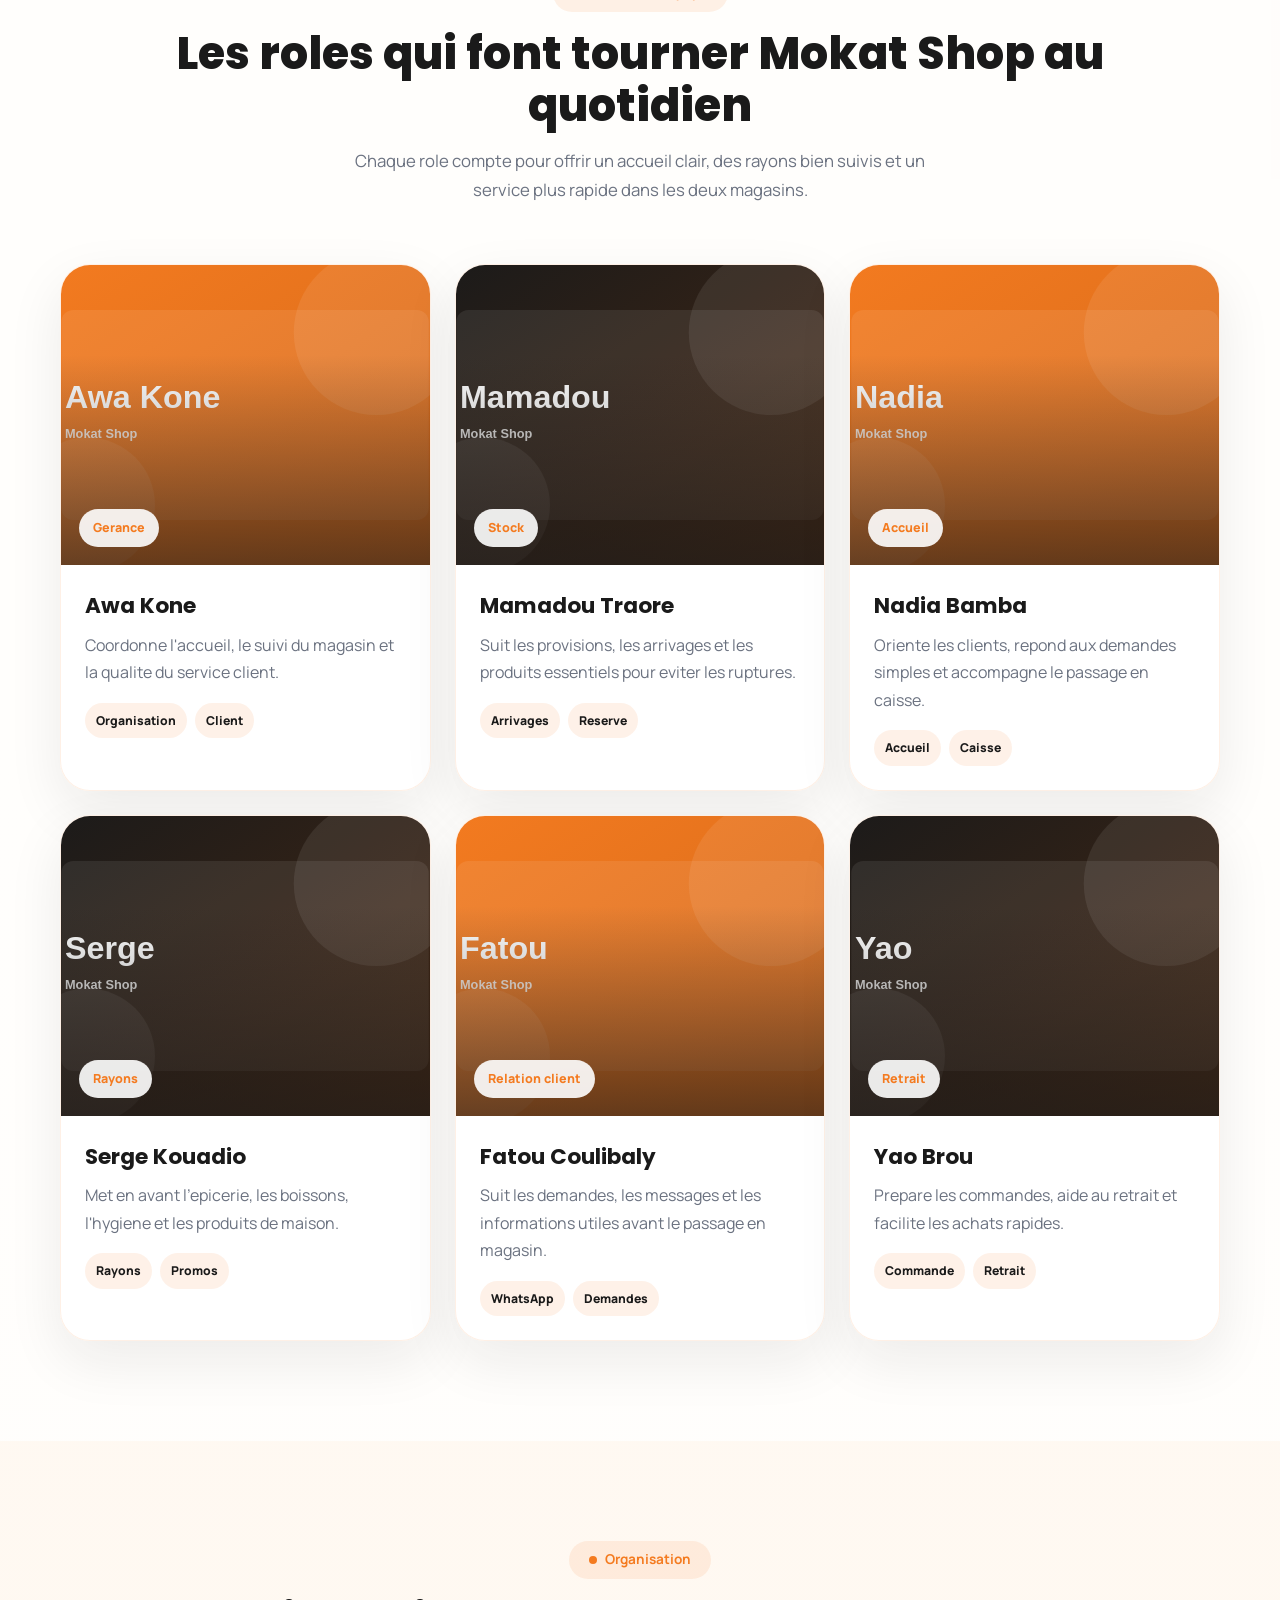
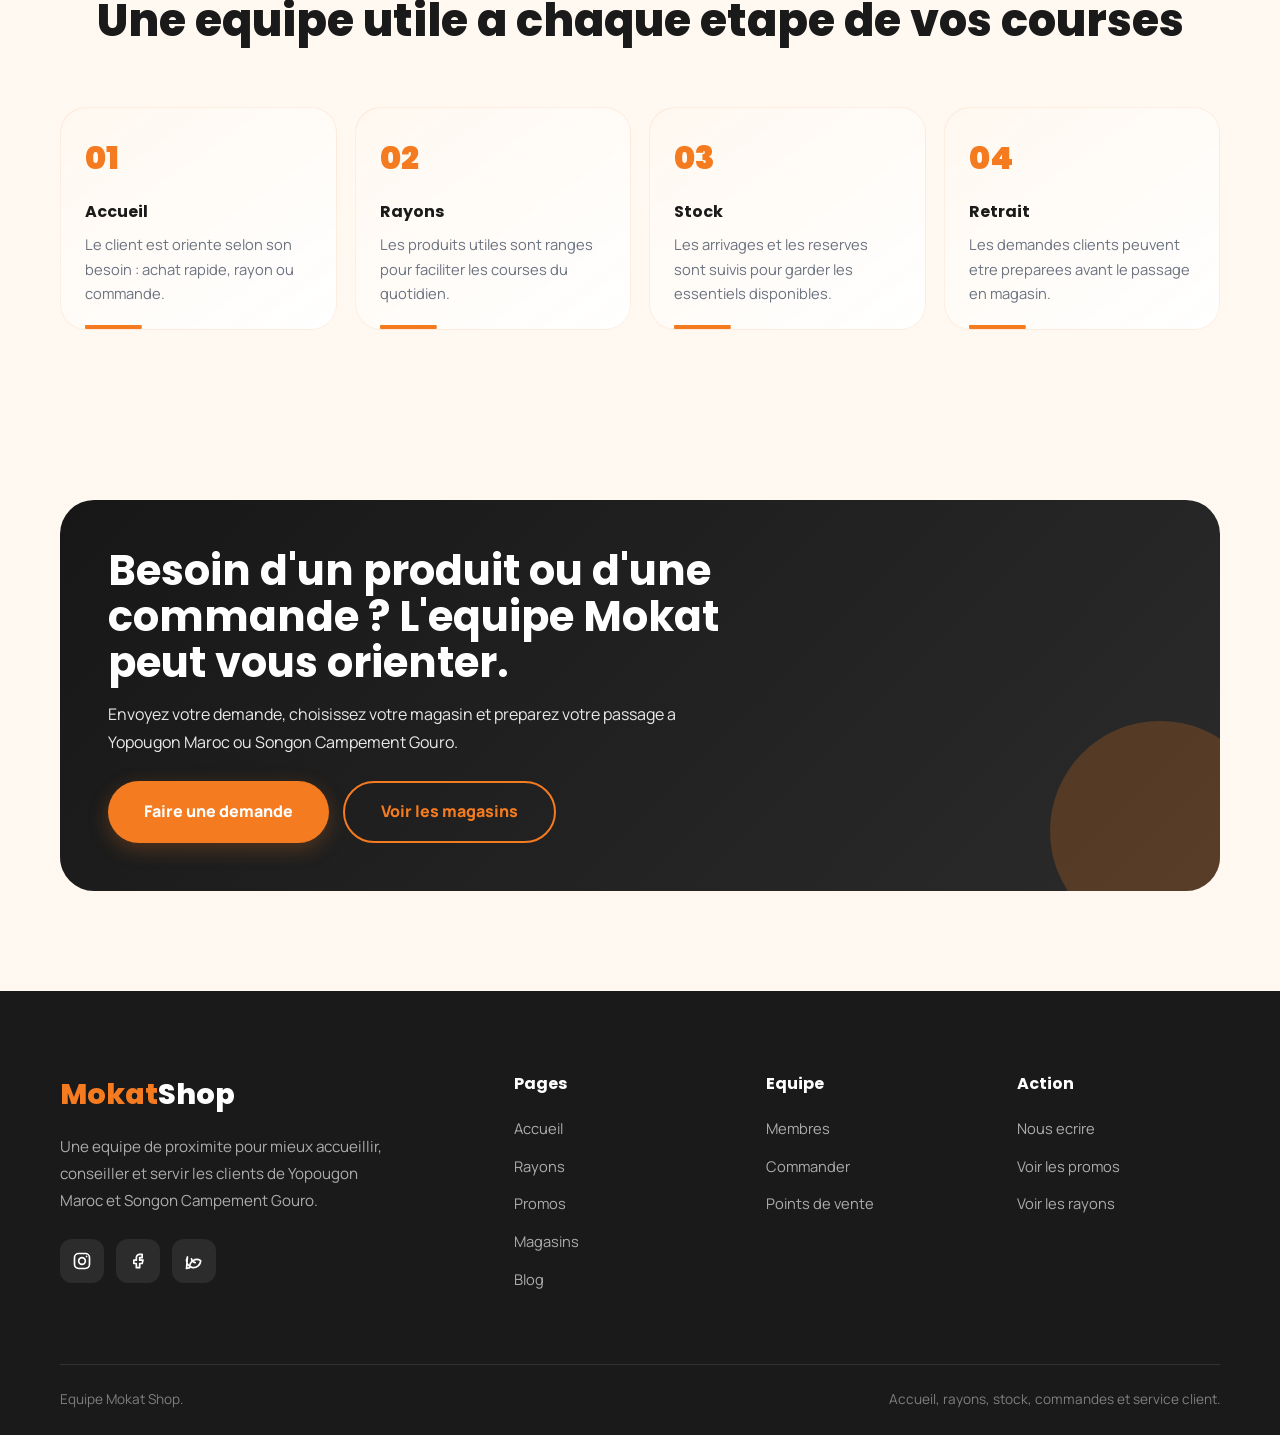
<file: teams.html>
<!DOCTYPE html>
<html lang="fr">
  <head>
    <meta charset="UTF-8" />
    <meta name="viewport" content="width=device-width, initial-scale=1.0" />
    <meta
      name="description"
      content="Decouvrez l'equipe Mokat Shop : accueil, caisse, stock, rayons, commandes et service client a Yopougon Maroc et Songon Campement Gouro."
    />
    <title>Mokat Shop | Equipe</title>
    <link rel="preconnect" href="https://fonts.googleapis.com" />
    <link rel="preconnect" href="https://fonts.gstatic.com" crossorigin />
    <link
      href="https://fonts.googleapis.com/css2?family=Manrope:wght@400;500;600;700;800&family=Poppins:wght@600;700;800;900&display=swap"
      rel="stylesheet"
    />
    <link rel="stylesheet" href="style.css" />
    <link rel="stylesheet" href="pages.css" />
    <link rel="stylesheet" href="teams.css" />
  </head>
  <body class="inner-page">
    <div class="cursor-glow" aria-hidden="true"></div>

    <div class="preloader" aria-hidden="true">
      <div class="preloader-logo">Mokat Shop</div>
      <div class="preloader-bar">
        <div class="preloader-bar-fill"></div>
      </div>
    </div>

    <div class="announcement-bar">
      <div class="marquee">
        <div class="marquee-group">
          <span>Une equipe proche du quartier</span>
          <span>Accueil, caisse et rayons</span>
          <span>Yopougon Maroc</span>
          <span>Songon Campement Gouro</span>
        </div>
        <div class="marquee-group" aria-hidden="true">
          <span>Une equipe proche du quartier</span>
          <span>Accueil, caisse et rayons</span>
          <span>Yopougon Maroc</span>
          <span>Songon Campement Gouro</span>
        </div>
      </div>
    </div>

    <header class="header">
      <div class="container">
        <nav class="nav" aria-label="Navigation principale">
          <a href="index.html" class="nav-logo" data-reward>Mokat<span>Shop</span></a>
          <div class="nav-actions">
            <div class="nav-links">
              <a href="index.html" data-reward>Accueil</a>
              <a href="rayons.html" data-reward>Rayons</a>
              <a href="promos.html" data-reward>Promos</a>
              <a href="magasins.html" data-reward>Magasins</a>
              <a href="teams.html" aria-current="page" data-reward>Equipe</a>
              <a href="blog.html" data-reward>Blog</a>
              <a href="contact.html" data-reward>Contact</a>
            </div>
            <a href="contact.html#commande" class="nav-cta" data-reward>
              Commander
              <svg viewBox="0 0 24 24" fill="none" aria-hidden="true">
                <path d="M5 12h14M13 5l7 7-7 7" stroke="currentColor" stroke-width="2" stroke-linecap="round" stroke-linejoin="round" />
              </svg>
            </a>
            <button class="burger" id="burger" aria-expanded="false" aria-controls="mobileMenu" aria-label="Ouvrir le menu" data-reward>
              <span></span>
              <span></span>
              <span></span>
            </button>
          </div>
        </nav>
      </div>

      <div class="mobile-menu" id="mobileMenu">
        <a href="index.html" data-reward>Accueil</a>
        <a href="rayons.html" data-reward>Rayons</a>
        <a href="promos.html" data-reward>Promos</a>
        <a href="magasins.html" data-reward>Magasins</a>
        <a href="teams.html" aria-current="page" data-reward>Equipe</a>
        <a href="blog.html" data-reward>Blog</a>
        <a href="contact.html" data-reward>Contact</a>
      </div>
    </header>

    <main>
      <section class="page-hero">
        <div class="container">
          <div class="page-hero-grid">
            <div class="hero-copy reveal-left">
              <div class="page-badge">Equipe Mokat Shop</div>
              <h1>Les personnes qui donnent vie au <span class="accent">service Mokat</span></h1>
              <p class="page-lead">
                Derriere chaque passage en magasin, il y a une equipe qui
                accueille, range, conseille et prepare les demandes avec un
                meme objectif : rendre les courses plus simples.
              </p>
              <div class="page-actions">
                <a href="#membres" class="btn btn-primary" data-reward>
                  Voir les membres
                  <svg viewBox="0 0 24 24" fill="none" aria-hidden="true">
                    <path d="M5 12h14M13 5l7 7-7 7" stroke="currentColor" stroke-width="2" stroke-linecap="round" stroke-linejoin="round" />
                  </svg>
                </a>
                <a href="contact.html" class="btn btn-outline" data-reward>Contacter Mokat</a>
              </div>
              <div class="hero-kpis">
                <div class="hero-kpi">
                  <strong class="stat-number" data-target="2" data-suffix="">0</strong>
                  <span>magasins suivis</span>
                </div>
                <div class="hero-kpi">
                  <strong class="stat-number" data-target="6" data-suffix="+">0</strong>
                  <span>roles essentiels</span>
                </div>
                <div class="hero-kpi">
                  <strong class="stat-number" data-target="7" data-suffix="/7">0</strong>
                  <span>service de proximite</span>
                </div>
              </div>
            </div>

            <div class="hero-visual reveal-right">
              <div class="hero-stage">
                <img
                  src="https://images.unsplash.com/photo-1556745757-8d76bdb6984b?auto=format&fit=crop&w=1200&q=80"
                  alt="Equipe en accueil client"
                  data-fallback="Equipe Mokat"
                  data-tone="orange"
                  fetchpriority="high"
                />
              </div>
              <div class="floating-panel card-a">
                <span class="eyebrow">Accueil</span>
                <strong>Sourire et orientation</strong>
                <p>Un repere utile pour trouver vite les bons produits.</p>
              </div>
              <div class="floating-panel card-b">
                <span class="eyebrow">Magasins</span>
                <div class="pulse-chip-row">
                  <span class="pulse-chip">Yopougon</span>
                  <span class="pulse-chip">Songon</span>
                </div>
              </div>
              <div class="floating-panel card-c">
                <span class="eyebrow">Mission</span>
                <strong>Service rapide</strong>
                <p>Des courses utiles sans perdre de temps.</p>
              </div>
            </div>
          </div>
        </div>
      </section>

      <section class="section-shell">
        <div class="container">
          <div class="team-story-grid">
            <div class="team-note reveal-left">
              <h3>Une equipe construite autour du client</h3>
              <p>
                Mokat Shop ne mise pas seulement sur les rayons. Le vrai point
                fort, c'est la presence humaine : guider, verifier, preparer et
                garder une relation simple avec les familles du quartier.
              </p>
              <div class="team-note-list">
                <span>Accueil clair</span>
                <span>Rayons bien suivis</span>
                <span>Commandes mieux preparees</span>
              </div>
            </div>

            <div class="culture-grid stagger-children">
              <article class="culture-card reveal" data-index="01">
                <strong>Proximite</strong>
                <p>Une equipe qui connait le rythme du quartier et les besoins des clients.</p>
              </article>
              <article class="culture-card reveal" data-index="02">
                <strong>Regularite</strong>
                <p>Des rayons controles, des produits utiles suivis et des promos mieux mises en avant.</p>
              </article>
              <article class="culture-card reveal" data-index="03">
                <strong>Reactivite</strong>
                <p>Un contact simple pour demander un produit, preparer une commande ou organiser un retrait.</p>
              </article>
            </div>
          </div>
        </div>
      </section>

      <section class="section-shell alt" id="membres">
        <div class="container">
          <div class="section-header reveal">
            <div class="section-tag">Membres d'equipe</div>
            <h2>Les roles qui font tourner Mokat Shop au quotidien</h2>
            <p>
              Chaque role compte pour offrir un accueil clair, des rayons bien
              suivis et un service plus rapide dans les deux magasins.
            </p>
          </div>

          <div class="team-grid stagger-children">
            <article class="member-card tilt-card reveal-scale">
              <div class="member-photo">
                <img
                  src="https://images.unsplash.com/photo-1494790108377-be9c29b29330?auto=format&fit=crop&w=900&q=80"
                  alt="Awa Kone"
                  data-fallback="Awa Kone"
                  data-tone="orange"
                  loading="lazy"
                />
                <span class="member-role">Gerance</span>
              </div>
              <div class="member-body">
                <h3>Awa Kone</h3>
                <p>Coordonne l'accueil, le suivi du magasin et la qualite du service client.</p>
                <div class="member-tags">
                  <span>Organisation</span>
                  <span>Client</span>
                </div>
              </div>
            </article>

            <article class="member-card tilt-card reveal-scale">
              <div class="member-photo">
                <img
                  src="https://images.unsplash.com/photo-1507003211169-0a1dd7228f2d?auto=format&fit=crop&w=900&q=80"
                  alt="Mamadou Traore"
                  data-fallback="Mamadou"
                  data-tone="dark"
                  loading="lazy"
                />
                <span class="member-role">Stock</span>
              </div>
              <div class="member-body">
                <h3>Mamadou Traore</h3>
                <p>Suit les provisions, les arrivages et les produits essentiels pour eviter les ruptures.</p>
                <div class="member-tags">
                  <span>Arrivages</span>
                  <span>Reserve</span>
                </div>
              </div>
            </article>

            <article class="member-card tilt-card reveal-scale">
              <div class="member-photo">
                <img
                  src="https://images.unsplash.com/photo-1580489944761-15a19d654956?auto=format&fit=crop&w=900&q=80"
                  alt="Nadia Bamba"
                  data-fallback="Nadia"
                  data-tone="orange"
                  loading="lazy"
                />
                <span class="member-role">Accueil</span>
              </div>
              <div class="member-body">
                <h3>Nadia Bamba</h3>
                <p>Oriente les clients, repond aux demandes simples et accompagne le passage en caisse.</p>
                <div class="member-tags">
                  <span>Accueil</span>
                  <span>Caisse</span>
                </div>
              </div>
            </article>

            <article class="member-card tilt-card reveal-scale">
              <div class="member-photo">
                <img
                  src="https://images.unsplash.com/photo-1530268729831-4b0b9e170218?auto=format&fit=crop&w=900&q=80"
                  alt="Serge Kouadio"
                  data-fallback="Serge"
                  data-tone="dark"
                  loading="lazy"
                />
                <span class="member-role">Rayons</span>
              </div>
              <div class="member-body">
                <h3>Serge Kouadio</h3>
                <p>Met en avant l'epicerie, les boissons, l'hygiene et les produits de maison.</p>
                <div class="member-tags">
                  <span>Rayons</span>
                  <span>Promos</span>
                </div>
              </div>
            </article>

            <article class="member-card tilt-card reveal-scale">
              <div class="member-photo">
                <img
                  src="https://images.unsplash.com/photo-1531123897727-8f129e1688ce?auto=format&fit=crop&w=900&q=80"
                  alt="Fatou Coulibaly"
                  data-fallback="Fatou"
                  data-tone="orange"
                  loading="lazy"
                />
                <span class="member-role">Relation client</span>
              </div>
              <div class="member-body">
                <h3>Fatou Coulibaly</h3>
                <p>Suit les demandes, les messages et les informations utiles avant le passage en magasin.</p>
                <div class="member-tags">
                  <span>WhatsApp</span>
                  <span>Demandes</span>
                </div>
              </div>
            </article>

            <article class="member-card tilt-card reveal-scale">
              <div class="member-photo">
                <img
                  src="https://images.unsplash.com/photo-1527980965255-d3b416303d12?auto=format&fit=crop&w=900&q=80"
                  alt="Yao Brou"
                  data-fallback="Yao"
                  data-tone="dark"
                  loading="lazy"
                />
                <span class="member-role">Retrait</span>
              </div>
              <div class="member-body">
                <h3>Yao Brou</h3>
                <p>Prepare les commandes, aide au retrait et facilite les achats rapides.</p>
                <div class="member-tags">
                  <span>Commande</span>
                  <span>Retrait</span>
                </div>
              </div>
            </article>
          </div>
        </div>
      </section>

      <section class="section-shell">
        <div class="container">
          <div class="section-header reveal">
            <div class="section-tag">Organisation</div>
            <h2>Une equipe utile a chaque etape de vos courses</h2>
          </div>

          <div class="team-shift stagger-children">
            <article class="shift-card reveal">
              <span>01</span>
              <strong>Accueil</strong>
              <p>Le client est oriente selon son besoin : achat rapide, rayon ou commande.</p>
            </article>
            <article class="shift-card reveal">
              <span>02</span>
              <strong>Rayons</strong>
              <p>Les produits utiles sont ranges pour faciliter les courses du quotidien.</p>
            </article>
            <article class="shift-card reveal">
              <span>03</span>
              <strong>Stock</strong>
              <p>Les arrivages et les reserves sont suivis pour garder les essentiels disponibles.</p>
            </article>
            <article class="shift-card reveal">
              <span>04</span>
              <strong>Retrait</strong>
              <p>Les demandes clients peuvent etre preparees avant le passage en magasin.</p>
            </article>
          </div>
        </div>
      </section>

      <section class="cta-band">
        <div class="container">
          <div class="cta-band-card reveal">
            <h2>Besoin d'un produit ou d'une commande ? L'equipe Mokat peut vous orienter.</h2>
            <p>
              Envoyez votre demande, choisissez votre magasin et preparez votre
              passage a Yopougon Maroc ou Songon Campement Gouro.
            </p>
            <div class="cta-band-actions">
              <a href="contact.html#commande" class="btn btn-primary" data-reward>Faire une demande</a>
              <a href="magasins.html" class="btn btn-outline" data-reward>Voir les magasins</a>
            </div>
          </div>
        </div>
      </section>
    </main>

    <footer class="footer">
      <div class="container">
        <div class="footer-grid">
          <div class="footer-brand">
            <a href="index.html" class="footer-logo" data-reward>Mokat<span>Shop</span></a>
            <p>
              Une equipe de proximite pour mieux accueillir, conseiller et
              servir les clients de Yopougon Maroc et Songon Campement Gouro.
            </p>
            <div class="footer-socials">
              <a href="#" aria-label="Instagram" data-reward>
                <svg viewBox="0 0 24 24" fill="none" aria-hidden="true">
                  <rect x="3" y="3" width="18" height="18" rx="5" stroke="currentColor" stroke-width="2" />
                  <circle cx="12" cy="12" r="4" stroke="currentColor" stroke-width="2" />
                  <circle cx="17.5" cy="6.5" r="1" fill="currentColor" />
                </svg>
              </a>
              <a href="#" aria-label="Facebook" data-reward>
                <svg viewBox="0 0 24 24" fill="none" aria-hidden="true">
                  <path d="M14 8h3V4h-3c-2.2 0-4 1.8-4 4v3H7v4h3v5h4v-5h3l1-4h-4V8Z" stroke="currentColor" stroke-width="2" stroke-linecap="round" stroke-linejoin="round" />
                </svg>
              </a>
              <a href="#" aria-label="WhatsApp" data-reward>
                <svg viewBox="0 0 24 24" fill="none" aria-hidden="true">
                  <path d="M20 11.5a8.5 8.5 0 1 1-15.86-4.32L3 21l4.02-1.07A8.5 8.5 0 0 1 20 11.5Z" stroke="currentColor" stroke-width="2" stroke-linecap="round" stroke-linejoin="round" />
                  <path d="M9 9.5c.4 2.4 2.1 4.1 4.5 4.5" stroke="currentColor" stroke-width="2" stroke-linecap="round" />
                </svg>
              </a>
            </div>
          </div>

          <div class="footer-col">
            <h4>Pages</h4>
            <ul>
              <li><a href="index.html" data-reward>Accueil</a></li>
              <li><a href="rayons.html" data-reward>Rayons</a></li>
              <li><a href="promos.html" data-reward>Promos</a></li>
              <li><a href="magasins.html" data-reward>Magasins</a></li>
              <li><a href="blog.html" data-reward>Blog</a></li>
            </ul>
          </div>

          <div class="footer-col">
            <h4>Equipe</h4>
            <ul>
              <li><a href="#membres" data-reward>Membres</a></li>
              <li><a href="contact.html#commande" data-reward>Commander</a></li>
              <li><a href="magasins.html" data-reward>Points de vente</a></li>
            </ul>
          </div>

          <div class="footer-col">
            <h4>Action</h4>
            <ul>
              <li><a href="contact.html" data-reward>Nous ecrire</a></li>
              <li><a href="promos.html" data-reward>Voir les promos</a></li>
              <li><a href="rayons.html" data-reward>Voir les rayons</a></li>
            </ul>
          </div>
        </div>

        <div class="footer-bottom">
          <span>Equipe Mokat Shop.</span>
          <span>Accueil, rayons, stock, commandes et service client.</span>
        </div>
      </div>
    </footer>

    <button class="back-to-top" id="backToTop" aria-label="Retour en haut" data-reward>
      <svg viewBox="0 0 24 24" fill="none" aria-hidden="true">
        <path d="m6 15 6-6 6 6" stroke="currentColor" stroke-width="2" stroke-linecap="round" stroke-linejoin="round" />
      </svg>
    </button>

    <script src="site.js"></script>
  </body>
</html>
</file>
<file: style.css>
/* ===== MOKAT-SHOP - Global Styles ===== */

/* Reset & Base */
*,
*::before,
*::after {
  margin: 0;
  padding: 0;
  box-sizing: border-box;
}

:root {
  --orange: #f47b20;
  --orange-dark: #d4691a;
  --orange-light: #ffaa5c;
  --orange-glow: rgba(244, 123, 32, 0.25);
  --dark: #1a1a1a;
  --dark-soft: #2d2d2d;
  --cream: #fff8f0;
  --cream-dark: #f5e6d3;
  --white: #ffffff;
  --gray: #6b7280;
  --gray-light: #e5e7eb;
  --success: #22c55e;
  --danger: #ef4444;
  --font-heading: "Poppins", sans-serif;
  --font-body: "Manrope", sans-serif;
  --section-padding: 100px 0;
  --container-width: 1200px;
  --radius-sm: 8px;
  --radius-md: 16px;
  --radius-lg: 24px;
  --radius-full: 999px;
}

html {
  scroll-behavior: smooth;
  font-size: 16px;
}

body {
  font-family: var(--font-body);
  color: var(--dark);
  background:
    radial-gradient(circle at top left, rgba(244, 123, 32, 0.1), transparent 28%),
    linear-gradient(180deg, #fffaf4 0%, var(--cream) 100%);
  overflow-x: hidden;
  line-height: 1.6;
}

body.menu-open {
  overflow: hidden;
}

body::before {
  content: "";
  position: fixed;
  inset: 0;
  pointer-events: none;
  background:
    radial-gradient(circle at 80% 12%, rgba(244, 123, 32, 0.08), transparent 18%),
    radial-gradient(circle at 12% 24%, rgba(255, 170, 92, 0.08), transparent 22%);
  z-index: 0;
}

main,
footer,
section {
  position: relative;
  z-index: 1;
}

a {
  text-decoration: none;
  color: inherit;
}

button {
  font: inherit;
}

ul {
  list-style: none;
}

img {
  max-width: 100%;
  height: auto;
  display: block;
}

svg {
  display: block;
}

a:focus-visible,
button:focus-visible {
  outline: 3px solid rgba(244, 123, 32, 0.35);
  outline-offset: 4px;
}

.sr-only {
  position: absolute;
  width: 1px;
  height: 1px;
  padding: 0;
  margin: -1px;
  overflow: hidden;
  clip: rect(0, 0, 0, 0);
  white-space: nowrap;
  border: 0;
}

.container {
  max-width: var(--container-width);
  margin: 0 auto;
  padding: 0 20px;
}

/* ===== SCROLL REVEAL ANIMATIONS ===== */
.reveal,
.reveal-left,
.reveal-right,
.reveal-scale {
  opacity: 0;
  transition:
    opacity 0.8s cubic-bezier(0.16, 1, 0.3, 1),
    transform 0.8s cubic-bezier(0.16, 1, 0.3, 1);
}

.reveal {
  transform: translateY(60px);
}

.reveal-left {
  transform: translateX(-80px);
}

.reveal-right {
  transform: translateX(80px);
}

.reveal-scale {
  transform: scale(0.8);
}

.reveal.active,
.reveal-left.active,
.reveal-right.active,
.reveal-scale.active {
  opacity: 1;
  transform: translate(0, 0) scale(1);
}

.stagger-children > *:nth-child(1) { transition-delay: 0.05s; }
.stagger-children > *:nth-child(2) { transition-delay: 0.12s; }
.stagger-children > *:nth-child(3) { transition-delay: 0.19s; }
.stagger-children > *:nth-child(4) { transition-delay: 0.26s; }
.stagger-children > *:nth-child(5) { transition-delay: 0.33s; }
.stagger-children > *:nth-child(6) { transition-delay: 0.4s; }

/* ===== PRELOADER ===== */
.preloader {
  position: fixed;
  inset: 0;
  background: linear-gradient(135deg, var(--orange) 0%, var(--orange-dark) 100%);
  z-index: 10000;
  display: flex;
  align-items: center;
  justify-content: center;
  flex-direction: column;
  gap: 24px;
  transition: opacity 0.6s ease, visibility 0.6s ease;
}

.preloader.hidden {
  opacity: 0;
  visibility: hidden;
}

.preloader-logo {
  font-family: var(--font-heading);
  font-size: 3rem;
  font-weight: 800;
  color: var(--white);
  letter-spacing: -1px;
  animation: pulse-logo 1.2s ease-in-out infinite;
}

.preloader-bar {
  width: 220px;
  height: 4px;
  background: rgba(255, 255, 255, 0.25);
  border-radius: 4px;
  overflow: hidden;
}

.preloader-bar-fill {
  height: 100%;
  background: var(--white);
  border-radius: 4px;
  animation: load-bar 1.8s ease-in-out forwards;
}

@keyframes pulse-logo {
  0%, 100% { transform: scale(1); }
  50% { transform: scale(1.05); }
}

@keyframes load-bar {
  0% { width: 0%; }
  100% { width: 100%; }
}

/* ===== ANNOUNCEMENT BAR ===== */
.announcement-bar {
  background: var(--dark);
  color: var(--white);
  padding: 10px 0;
  text-align: center;
  font-size: 0.85rem;
  font-weight: 600;
  overflow: hidden;
  position: relative;
  z-index: 1500;
}

.announcement-bar .marquee {
  display: flex;
  width: max-content;
  animation: scroll-left 20s linear infinite;
  white-space: nowrap;
}

.announcement-bar .marquee-group {
  display: flex;
  align-items: center;
  gap: 60px;
  flex-shrink: 0;
  padding-right: 60px;
}

.announcement-bar .marquee span {
  display: inline-flex;
  align-items: center;
  gap: 8px;
}

.announcement-bar .marquee span::before {
  content: "";
  width: 6px;
  height: 6px;
  background: var(--orange);
  border-radius: 50%;
}

@keyframes scroll-left {
  0% { transform: translateX(0); }
  100% { transform: translateX(-50%); }
}

/* ===== HEADER / NAVBAR ===== */
.header {
  position: fixed;
  top: 38px;
  left: 0;
  right: 0;
  z-index: 2000;
  background: rgba(255, 248, 240, 0.85);
  backdrop-filter: blur(20px);
  -webkit-backdrop-filter: blur(20px);
  border-bottom: 1px solid rgba(244, 123, 32, 0.1);
  transition:
    transform 0.4s cubic-bezier(0.16, 1, 0.3, 1),
    box-shadow 0.3s ease,
    background 0.3s ease;
}

.header.scrolled {
  box-shadow: 0 4px 30px rgba(0, 0, 0, 0.08);
  background: rgba(255, 248, 240, 0.92);
}

.header.hidden-nav {
  transform: translateY(-100%);
}

.nav {
  position: relative;
  z-index: 3;
  display: flex;
  align-items: center;
  justify-content: space-between;
  gap: 16px;
  padding: 16px 0;
}

.nav-logo {
  font-family: var(--font-heading);
  font-size: 1.8rem;
  font-weight: 800;
  color: var(--orange);
  letter-spacing: -1px;
  transition: transform 0.3s ease;
}

.nav-logo:hover {
  transform: scale(1.05);
}

.nav-logo span {
  color: var(--dark);
}

.nav-actions {
  display: flex;
  align-items: center;
  gap: 18px;
}

.nav-links {
  display: flex;
  align-items: center;
  gap: clamp(16px, 2vw, 30px);
}

.nav-links a {
  font-weight: 600;
  font-size: 0.95rem;
  color: var(--dark-soft);
  position: relative;
  transition: color 0.3s ease;
}

.nav-links a::after {
  content: "";
  position: absolute;
  bottom: -4px;
  left: 0;
  width: 0;
  height: 2px;
  background: var(--orange);
  transition: width 0.3s cubic-bezier(0.16, 1, 0.3, 1);
}

.nav-links a:hover {
  color: var(--orange);
}

.nav-links a:hover::after {
  width: 100%;
}

.nav-cta {
  display: inline-flex;
  align-items: center;
  gap: 8px;
  background: var(--orange);
  color: var(--white) !important;
  padding: 12px 28px;
  border-radius: var(--radius-full);
  font-weight: 700;
  font-size: 0.9rem;
  transition: all 0.3s cubic-bezier(0.16, 1, 0.3, 1);
  box-shadow: 0 4px 15px var(--orange-glow);
}

.nav-cta::after {
  display: none !important;
}

.nav-cta:hover {
  background: var(--orange-dark) !important;
  transform: translateY(-2px) scale(1.03);
  box-shadow: 0 8px 25px rgba(244, 123, 32, 0.4);
}

.burger {
  display: none;
  position: relative;
  align-items: center;
  justify-content: flex-start;
  cursor: pointer;
  width: 112px;
  height: 50px;
  padding: 0 18px;
  z-index: 1001;
  overflow: hidden;
  background:
    radial-gradient(circle at 78% 22%, rgba(255, 255, 255, 0.36), transparent 24%),
    linear-gradient(135deg, var(--orange), var(--orange-dark));
  border: 1px solid rgba(255, 255, 255, 0.35);
  border-radius: var(--radius-full);
  box-shadow: 0 14px 34px rgba(244, 123, 32, 0.28);
  transition:
    transform 0.32s cubic-bezier(0.16, 1, 0.3, 1),
    box-shadow 0.32s ease,
    background 0.32s ease;
}

.burger::before {
  content: "Menu";
  position: relative;
  z-index: 2;
  color: var(--white);
  font-size: 0.84rem;
  font-weight: 900;
  letter-spacing: 0.02em;
  transition: transform 0.3s ease, opacity 0.3s ease;
}

.burger::after {
  content: "";
  position: absolute;
  inset: -40%;
  background: linear-gradient(120deg, transparent 35%, rgba(255, 255, 255, 0.45), transparent 65%);
  transform: translateX(-80%) rotate(12deg);
  transition: transform 0.65s cubic-bezier(0.16, 1, 0.3, 1);
}

.burger:hover {
  transform: translateY(-2px) scale(1.02);
  box-shadow: 0 18px 42px rgba(244, 123, 32, 0.38);
}

.burger:hover::after {
  transform: translateX(80%) rotate(12deg);
}

.burger span {
  position: absolute;
  right: 18px;
  z-index: 2;
  width: 22px;
  height: 2px;
  background: var(--white);
  border-radius: 4px;
  transition: all 0.4s cubic-bezier(0.16, 1, 0.3, 1);
  transform-origin: center;
}

.burger span:nth-child(1) {
  top: 17px;
}

.burger span:nth-child(2) {
  top: 24px;
  width: 16px;
}

.burger span:nth-child(3) {
  top: 31px;
}

.burger.active {
  background:
    radial-gradient(circle at 72% 20%, rgba(244, 123, 32, 0.22), transparent 28%),
    linear-gradient(135deg, var(--dark), #3a2010);
  box-shadow: 0 18px 44px rgba(26, 26, 26, 0.28);
}

.burger.active::before {
  content: "Fermer";
}

.burger.active span:nth-child(1) {
  top: 24px;
  transform: rotate(45deg);
  background: var(--white);
}

.burger.active span:nth-child(2) {
  opacity: 0;
  transform: translateX(8px) scaleX(0);
}

.burger.active span:nth-child(3) {
  top: 24px;
  transform: rotate(-45deg);
  background: var(--white);
}

.mobile-menu {
  display: none;
  position: fixed;
  inset: 0;
  padding: 138px 20px 34px;
  overflow-y: auto;
  overscroll-behavior: contain;
  background:
    radial-gradient(circle at 88% 10%, rgba(244, 123, 32, 0.42), transparent 26%),
    radial-gradient(circle at 8% 82%, rgba(255, 170, 92, 0.22), transparent 28%),
    linear-gradient(155deg, rgba(18, 18, 18, 0.98), rgba(54, 29, 13, 0.96));
  z-index: 2;
  flex-direction: column;
  align-items: center;
  justify-content: flex-start;
  gap: 12px;
  counter-reset: mobile-nav;
  opacity: 0;
  visibility: hidden;
  pointer-events: none;
  transform: translateY(-12px);
  transition:
    opacity 0.42s cubic-bezier(0.16, 1, 0.3, 1),
    visibility 0.42s ease,
    transform 0.42s cubic-bezier(0.16, 1, 0.3, 1);
}

.mobile-menu::before {
  content: "Menu Mokat Shop";
  position: absolute;
  left: 20px;
  top: 96px;
  font-family: var(--font-heading);
  font-size: 0.8rem;
  font-weight: 900;
  letter-spacing: 0.14em;
  text-transform: uppercase;
  color: rgba(255, 255, 255, 0.72);
}

.mobile-menu::after {
  content: "";
  position: absolute;
  right: -86px;
  bottom: -76px;
  width: 240px;
  height: 240px;
  border-radius: 50%;
  background: rgba(244, 123, 32, 0.18);
  animation: mobile-orbit 7s ease-in-out infinite;
}

.mobile-menu.active {
  opacity: 1;
  visibility: visible;
  pointer-events: auto;
  transform: translateY(0) scale(1);
}

.mobile-menu a {
  position: relative;
  z-index: 1;
  display: flex;
  align-items: center;
  justify-content: space-between;
  width: min(100%, 520px);
  min-height: 62px;
  padding: 16px 18px;
  overflow: hidden;
  font-family: var(--font-heading);
  font-size: clamp(1.12rem, 5.5vw, 1.55rem);
  line-height: 1;
  font-weight: 850;
  color: var(--white);
  background: rgba(255, 255, 255, 0.09);
  border: 1px solid rgba(255, 255, 255, 0.12);
  border-radius: 22px;
  backdrop-filter: blur(18px);
  -webkit-backdrop-filter: blur(18px);
  opacity: 0;
  transform: translateY(18px) scale(0.96);
  transition:
    color 0.3s ease,
    transform 0.3s ease,
    background 0.3s ease,
    border-color 0.3s ease,
    box-shadow 0.3s ease;
}

.mobile-menu a::before {
  counter-increment: mobile-nav;
  content: "0" counter(mobile-nav);
  display: inline-flex;
  align-items: center;
  justify-content: center;
  width: 34px;
  height: 34px;
  border-radius: var(--radius-full);
  background: var(--orange);
  color: var(--white);
  font-family: var(--font-body);
  font-size: 0.72rem;
  font-weight: 900;
  box-shadow: 0 10px 24px rgba(244, 123, 32, 0.32);
  transition: transform 0.3s ease, background 0.3s ease;
}

.mobile-menu a::after {
  content: "";
  width: 28px;
  height: 28px;
  border-radius: 50%;
  border: 1px solid rgba(255, 255, 255, 0.22);
  background:
    linear-gradient(45deg, transparent 48%, rgba(255, 255, 255, 0.8) 50%, transparent 52%),
    linear-gradient(-45deg, transparent 48%, rgba(255, 255, 255, 0.8) 50%, transparent 52%);
  transform: rotate(45deg) scale(0.82);
  opacity: 0.75;
  transition: transform 0.3s ease, opacity 0.3s ease;
}

.mobile-menu.active a {
  animation: mobile-link-in 0.55s cubic-bezier(0.16, 1, 0.3, 1) forwards;
}

.mobile-menu.active a:nth-child(1) { animation-delay: 0.05s; }
.mobile-menu.active a:nth-child(2) { animation-delay: 0.1s; }
.mobile-menu.active a:nth-child(3) { animation-delay: 0.15s; }
.mobile-menu.active a:nth-child(4) { animation-delay: 0.2s; }
.mobile-menu.active a:nth-child(5) { animation-delay: 0.25s; }
.mobile-menu.active a:nth-child(6) { animation-delay: 0.3s; }
.mobile-menu.active a:nth-child(7) { animation-delay: 0.35s; }

@keyframes mobile-link-in {
  from {
    opacity: 0;
    transform: translateY(18px) scale(0.96);
  }

  to {
    opacity: 1;
    transform: translateY(0) scale(1);
  }
}

@keyframes mobile-orbit {
  0%, 100% {
    transform: translate(0, 0) scale(1);
  }

  50% {
    transform: translate(-18px, -16px) scale(1.08);
  }
}

.mobile-menu a:hover {
  color: var(--white);
  background: rgba(244, 123, 32, 0.2);
  border-color: rgba(255, 255, 255, 0.28);
  box-shadow: 0 18px 45px rgba(0, 0, 0, 0.18);
  transform: translateX(8px);
}

.mobile-menu a:hover::before {
  transform: scale(1.08) rotate(-8deg);
}

.mobile-menu a:hover::after {
  opacity: 1;
  transform: rotate(45deg) scale(1);
}

.mobile-menu a[aria-current="page"] {
  background:
    radial-gradient(circle at 90% 18%, rgba(255, 255, 255, 0.22), transparent 28%),
    linear-gradient(135deg, var(--orange), var(--orange-dark));
  border-color: rgba(255, 255, 255, 0.32);
  box-shadow: 0 20px 52px rgba(244, 123, 32, 0.28);
}

.mobile-menu a[aria-current="page"]::before {
  background: var(--white);
  color: var(--orange);
}

/* ===== HERO SECTION ===== */
.hero {
  position: relative;
  min-height: 100vh;
  display: flex;
  align-items: center;
  overflow: hidden;
  padding-top: 160px;
}

.hero .container {
  position: relative;
  width: 100%;
}

.hero-bg {
  position: absolute;
  inset: 0;
  z-index: -1;
}

.hero-bg img {
  width: 100%;
  height: 100%;
  object-fit: cover;
}

.hero-bg::after {
  content: "";
  position: absolute;
  inset: 0;
  background: linear-gradient(135deg, rgba(26, 26, 26, 0.9) 0%, rgba(26, 26, 26, 0.6) 46%, rgba(244, 123, 32, 0.28) 100%);
}

.hero-content {
  position: relative;
  z-index: 1;
  max-width: 700px;
  color: var(--white);
  padding: 20px 0 60px;
}

.hero-badge {
  display: inline-flex;
  align-items: center;
  gap: 8px;
  background: rgba(244, 123, 32, 0.2);
  border: 1px solid rgba(244, 123, 32, 0.4);
  padding: 8px 20px;
  border-radius: var(--radius-full);
  font-size: 0.85rem;
  font-weight: 700;
  color: var(--orange-light);
  margin-bottom: 24px;
  animation: badge-float 3s ease-in-out infinite;
}

.hero-badge .dot {
  width: 8px;
  height: 8px;
  background: var(--orange);
  border-radius: 50%;
  animation: dot-pulse 1.5s ease-in-out infinite;
}

@keyframes badge-float {
  0%, 100% { transform: translateY(0); }
  50% { transform: translateY(-5px); }
}

@keyframes dot-pulse {
  0%, 100% { opacity: 1; transform: scale(1); }
  50% { opacity: 0.5; transform: scale(0.7); }
}

.hero h1 {
  font-family: var(--font-heading);
  font-size: 4rem;
  font-weight: 800;
  line-height: 1.08;
  margin-bottom: 20px;
  text-wrap: balance;
}

.hero h1 .highlight {
  color: var(--orange);
  position: relative;
  display: inline-block;
}

.hero h1 .highlight::after {
  content: "";
  position: absolute;
  bottom: 4px;
  left: 0;
  width: 100%;
  height: 8px;
  background: var(--orange);
  opacity: 0.28;
  border-radius: 4px;
  transform: scaleX(0);
  transform-origin: left;
  animation: underline-grow 1s 1.5s cubic-bezier(0.16, 1, 0.3, 1) forwards;
}

@keyframes underline-grow {
  to { transform: scaleX(1); }
}

.hero p {
  font-size: 1.1rem;
  line-height: 1.75;
  opacity: 0.92;
  margin-bottom: 36px;
  max-width: 560px;
}

.hero-buttons {
  display: flex;
  gap: 16px;
  flex-wrap: wrap;
}

.hero-meta {
  display: flex;
  gap: 14px;
  flex-wrap: wrap;
  margin-top: 26px;
}

.hero-meta span {
  display: inline-flex;
  align-items: center;
  gap: 10px;
  padding: 10px 16px;
  border-radius: var(--radius-full);
  background: rgba(255, 255, 255, 0.1);
  border: 1px solid rgba(255, 255, 255, 0.12);
  font-size: 0.9rem;
  font-weight: 600;
}

.hero-meta svg {
  width: 18px;
  height: 18px;
  color: var(--orange-light);
}

/* ===== BUTTONS ===== */
.btn {
  display: inline-flex;
  align-items: center;
  justify-content: center;
  gap: 10px;
  padding: 16px 36px;
  border-radius: var(--radius-full);
  font-weight: 800;
  font-size: 1rem;
  cursor: pointer;
  border: none;
  transition: all 0.4s cubic-bezier(0.16, 1, 0.3, 1);
  position: relative;
  overflow: hidden;
}

.btn::before {
  content: "";
  position: absolute;
  top: 50%;
  left: 50%;
  width: 0;
  height: 0;
  border-radius: 50%;
  background: rgba(255, 255, 255, 0.2);
  transition: width 0.6s ease, height 0.6s ease;
  transform: translate(-50%, -50%);
}

.btn:active::before {
  width: 400px;
  height: 400px;
}

.btn-primary {
  background: var(--orange);
  color: var(--white);
  box-shadow: 0 6px 20px var(--orange-glow);
}

.btn-primary:hover {
  background: var(--orange-dark);
  transform: translateY(-3px) scale(1.03);
  box-shadow: 0 12px 35px rgba(244, 123, 32, 0.4);
}

.btn-primary:active {
  transform: translateY(0) scale(0.97);
}

.btn-secondary {
  background: transparent;
  color: var(--white);
  border: 2px solid rgba(255, 255, 255, 0.4);
}

.btn-secondary:hover {
  border-color: var(--white);
  background: rgba(255, 255, 255, 0.1);
  transform: translateY(-3px);
}

.btn-dark {
  background: var(--dark);
  color: var(--white);
}

.btn-dark:hover {
  background: var(--dark-soft);
  transform: translateY(-3px) scale(1.03);
  box-shadow: 0 12px 35px rgba(0, 0, 0, 0.2);
}

.btn-outline {
  background: transparent;
  color: var(--orange);
  border: 2px solid var(--orange);
}

.btn-outline:hover {
  background: var(--orange);
  color: var(--white);
  transform: translateY(-3px);
}

.btn-white {
  background: var(--white);
  color: var(--orange);
  font-weight: 800;
}

.btn-white:hover {
  background: var(--cream);
  transform: translateY(-3px) scale(1.03);
  box-shadow: 0 12px 35px rgba(0, 0, 0, 0.15);
}

.btn-ghost {
  background: transparent;
  color: var(--white);
  border: 2px solid rgba(255, 255, 255, 0.4);
}

.btn-ghost:hover {
  border-color: var(--white);
  background: rgba(255, 255, 255, 0.1);
  transform: translateY(-3px);
}

.btn svg {
  width: 20px;
  height: 20px;
  transition: transform 0.3s ease;
}

.btn:hover svg {
  transform: translateX(4px);
}

/* ===== HERO FLOATING ELEMENTS ===== */
.hero-float {
  position: absolute;
  right: 5%;
  bottom: 14%;
  display: flex;
  flex-direction: column;
  gap: 16px;
  z-index: 2;
}

.float-card {
  background: rgba(255, 255, 255, 0.15);
  backdrop-filter: blur(20px);
  -webkit-backdrop-filter: blur(20px);
  border: 1px solid rgba(255, 255, 255, 0.2);
  border-radius: var(--radius-md);
  padding: 16px 20px;
  color: var(--white);
  display: flex;
  align-items: center;
  gap: 12px;
  animation: float-card-up 4s ease-in-out infinite;
}

.float-card:nth-child(2) { animation-delay: 1s; }
.float-card:nth-child(3) { animation-delay: 2s; }

@keyframes float-card-up {
  0%, 100% { transform: translateY(0); }
  50% { transform: translateY(-10px); }
}

.float-card-icon {
  width: 44px;
  height: 44px;
  border-radius: 12px;
  background: var(--orange);
  display: flex;
  align-items: center;
  justify-content: center;
  flex-shrink: 0;
}

.float-card-icon svg {
  width: 22px;
  height: 22px;
}

.float-card-text strong {
  display: block;
  font-size: 0.95rem;
}

.float-card-text span {
  font-size: 0.8rem;
  opacity: 0.74;
}

/* ===== SCROLL INDICATOR ===== */
.scroll-indicator {
  position: absolute;
  bottom: 30px;
  left: 50%;
  transform: translateX(-50%);
  display: flex;
  flex-direction: column;
  align-items: center;
  gap: 8px;
  z-index: 2;
  color: var(--white);
  font-size: 0.8rem;
  opacity: 0.75;
  animation: bounce-down 2s ease-in-out infinite;
}

.scroll-mouse {
  width: 26px;
  height: 40px;
  border: 2px solid rgba(255, 255, 255, 0.5);
  border-radius: 13px;
  position: relative;
}

.scroll-mouse::after {
  content: "";
  width: 4px;
  height: 8px;
  background: var(--white);
  border-radius: 4px;
  position: absolute;
  top: 6px;
  left: 50%;
  transform: translateX(-50%);
  animation: scroll-dot 2s ease-in-out infinite;
}

@keyframes bounce-down {
  0%, 100% { transform: translateX(-50%) translateY(0); }
  50% { transform: translateX(-50%) translateY(8px); }
}

@keyframes scroll-dot {
  0%, 100% { opacity: 1; top: 6px; }
  50% { opacity: 0.3; top: 18px; }
}

/* ===== STATS BAR ===== */
.stats-bar {
  background: var(--white);
  padding: 40px 0;
  border-bottom: 1px solid var(--gray-light);
}

.stats-grid {
  display: grid;
  grid-template-columns: repeat(4, 1fr);
  gap: 32px;
  text-align: center;
}

.stat-item {
  padding: 20px;
  transition: transform 0.3s ease;
}

.stat-item:hover {
  transform: translateY(-5px);
}

.stat-number {
  font-family: var(--font-heading);
  font-size: 2.5rem;
  font-weight: 800;
  color: var(--orange);
  line-height: 1;
  margin-bottom: 8px;
}

.stat-label {
  font-size: 0.9rem;
  color: var(--gray);
  font-weight: 700;
}

/* ===== SECTIONS ===== */
.categories,
.locations,
.cta-section {
  padding: var(--section-padding);
}

.promo-banner {
  padding: 80px 0;
}

.section-header {
  text-align: center;
  margin-bottom: 60px;
}

.section-tag {
  display: inline-flex;
  align-items: center;
  gap: 8px;
  background: rgba(244, 123, 32, 0.1);
  color: var(--orange);
  padding: 8px 20px;
  border-radius: var(--radius-full);
  font-size: 0.85rem;
  font-weight: 700;
  margin-bottom: 16px;
}

.section-tag::before {
  content: "";
  width: 8px;
  height: 8px;
  border-radius: 50%;
  background: currentColor;
}

.section-header h2 {
  font-family: var(--font-heading);
  font-size: 2.8rem;
  font-weight: 800;
  color: var(--dark);
  margin-bottom: 16px;
  line-height: 1.15;
}

.section-header p {
  font-size: 1.05rem;
  color: var(--gray);
  max-width: 620px;
  margin: 0 auto;
  line-height: 1.7;
}

/* ===== CATEGORIES SECTION ===== */
.categories-grid {
  display: grid;
  grid-template-columns: repeat(3, 1fr);
  gap: 24px;
}

.category-card {
  position: relative;
  border-radius: var(--radius-lg);
  overflow: hidden;
  height: 320px;
  cursor: pointer;
  transition:
    transform 0.5s cubic-bezier(0.16, 1, 0.3, 1),
    box-shadow 0.5s ease;
}

.category-card:hover {
  transform: translateY(-8px) scale(1.02);
  box-shadow: 0 20px 60px rgba(0, 0, 0, 0.15);
}

.category-card img {
  width: 100%;
  height: 100%;
  object-fit: cover;
  transition: transform 0.6s cubic-bezier(0.16, 1, 0.3, 1);
}

.category-card:hover img {
  transform: scale(1.1);
}

.category-overlay {
  position: absolute;
  inset: 0;
  background: linear-gradient(to top, rgba(26, 26, 26, 0.92) 0%, rgba(26, 26, 26, 0.16) 60%);
  display: flex;
  flex-direction: column;
  justify-content: flex-end;
  padding: 28px;
  transition: background 0.4s ease;
}

.category-card:hover .category-overlay {
  background: linear-gradient(to top, rgba(244, 123, 32, 0.9) 0%, rgba(244, 123, 32, 0.12) 60%);
}

.category-icon {
  width: 52px;
  height: 52px;
  border-radius: 14px;
  background: var(--orange);
  color: var(--white);
  display: flex;
  align-items: center;
  justify-content: center;
  margin-bottom: 16px;
  transition:
    transform 0.4s cubic-bezier(0.16, 1, 0.3, 1),
    background 0.3s ease,
    color 0.3s ease;
}

.category-icon svg {
  width: 24px;
  height: 24px;
}

.category-card:hover .category-icon {
  transform: scale(1.1) rotate(5deg);
  background: var(--white);
  color: var(--orange);
}

.category-card h3 {
  font-family: var(--font-heading);
  font-size: 1.4rem;
  font-weight: 700;
  color: var(--white);
  margin-bottom: 6px;
}

.category-card p {
  font-size: 0.92rem;
  color: rgba(255, 255, 255, 0.82);
}

.category-arrow {
  position: absolute;
  top: 20px;
  right: 20px;
  width: 44px;
  height: 44px;
  border-radius: 50%;
  background: rgba(255, 255, 255, 0.2);
  backdrop-filter: blur(10px);
  display: flex;
  align-items: center;
  justify-content: center;
  color: var(--white);
  opacity: 0;
  transform: translateY(10px) rotate(-45deg);
  transition: all 0.4s cubic-bezier(0.16, 1, 0.3, 1);
}

.category-arrow svg {
  width: 22px;
  height: 22px;
}

.category-card:hover .category-arrow {
  opacity: 1;
  transform: translateY(0) rotate(0deg);
}

/* ===== PROMO BANNER ===== */
.promo-card {
  position: relative;
  border-radius: var(--radius-lg);
  overflow: hidden;
  min-height: 420px;
  display: flex;
  align-items: center;
  box-shadow: 0 20px 60px rgba(212, 105, 26, 0.18);
}

.promo-card img {
  position: absolute;
  inset: 0;
  width: 100%;
  height: 100%;
  object-fit: cover;
}

.promo-card::after {
  content: "";
  position: absolute;
  inset: 0;
  background: linear-gradient(135deg, rgba(244, 123, 32, 0.92) 0%, rgba(212, 105, 26, 0.82) 100%);
}

.promo-content {
  position: relative;
  z-index: 1;
  padding: 60px;
  max-width: 560px;
  color: var(--white);
}

.promo-label {
  display: inline-flex;
  align-items: center;
  gap: 8px;
  background: rgba(255, 255, 255, 0.14);
  border: 1px solid rgba(255, 255, 255, 0.16);
  padding: 8px 16px;
  border-radius: var(--radius-full);
  font-size: 0.82rem;
  font-weight: 700;
  margin-bottom: 18px;
}

.promo-discount {
  font-family: var(--font-heading);
  font-size: 5rem;
  font-weight: 900;
  line-height: 1;
  margin-bottom: 16px;
  text-shadow: 0 4px 20px rgba(0, 0, 0, 0.2);
}

.promo-content h3 {
  font-family: var(--font-heading);
  font-size: 2rem;
  font-weight: 700;
  margin-bottom: 16px;
}

.promo-content p {
  font-size: 1.05rem;
  opacity: 0.92;
  margin-bottom: 32px;
  line-height: 1.7;
}

.promo-timer {
  display: flex;
  gap: 16px;
  margin-bottom: 32px;
}

.timer-box {
  background: rgba(255, 255, 255, 0.2);
  backdrop-filter: blur(10px);
  border-radius: var(--radius-sm);
  padding: 12px 16px;
  text-align: center;
  min-width: 72px;
}

.timer-box .number {
  font-family: var(--font-heading);
  font-size: 1.8rem;
  font-weight: 800;
  display: block;
  line-height: 1;
}

.timer-box .label {
  font-size: 0.7rem;
  text-transform: uppercase;
  letter-spacing: 1px;
  opacity: 0.82;
  margin-top: 4px;
}

/* ===== FEATURES SECTION ===== */
.features {
  padding: var(--section-padding);
  background: var(--white);
}

.features-grid {
  display: grid;
  grid-template-columns: repeat(4, 1fr);
  gap: 32px;
}

.feature-card {
  text-align: center;
  padding: 40px 24px;
  border-radius: var(--radius-lg);
  background: var(--cream);
  border: 1px solid transparent;
  transition: all 0.4s cubic-bezier(0.16, 1, 0.3, 1);
  cursor: default;
}

.feature-card:hover {
  transform: translateY(-10px);
  border-color: var(--orange);
  box-shadow: 0 20px 60px var(--orange-glow);
}

.feature-icon {
  width: 72px;
  height: 72px;
  border-radius: 20px;
  background: rgba(244, 123, 32, 0.1);
  display: flex;
  align-items: center;
  justify-content: center;
  margin: 0 auto 20px;
  transition: all 0.4s cubic-bezier(0.16, 1, 0.3, 1);
}

.feature-card:hover .feature-icon {
  background: var(--orange);
  transform: scale(1.1) rotate(5deg);
}

.feature-card:hover .feature-icon svg {
  color: var(--white);
}

.feature-icon svg {
  width: 32px;
  height: 32px;
  color: var(--orange);
  transition: color 0.3s ease;
}

.feature-card h3 {
  font-family: var(--font-heading);
  font-size: 1.15rem;
  font-weight: 700;
  margin-bottom: 10px;
  color: var(--dark);
}

.feature-card p {
  font-size: 0.92rem;
  color: var(--gray);
  line-height: 1.7;
}

/* ===== LOCATIONS SECTION ===== */
.locations-grid {
  display: grid;
  grid-template-columns: repeat(2, 1fr);
  gap: 32px;
}

.location-card {
  border-radius: var(--radius-lg);
  overflow: hidden;
  background: var(--white);
  box-shadow: 0 4px 20px rgba(0, 0, 0, 0.06);
  transition: all 0.5s cubic-bezier(0.16, 1, 0.3, 1);
}

.location-card:hover {
  transform: translateY(-8px);
  box-shadow: 0 20px 60px rgba(0, 0, 0, 0.12);
}

.location-image {
  height: 240px;
  overflow: hidden;
}

.location-image img {
  width: 100%;
  height: 100%;
  object-fit: cover;
  transition: transform 0.6s cubic-bezier(0.16, 1, 0.3, 1);
}

.location-card:hover .location-image img {
  transform: scale(1.08);
}

.location-info {
  padding: 28px;
}

.location-info h3 {
  font-family: var(--font-heading);
  font-size: 1.35rem;
  font-weight: 700;
  color: var(--dark);
  margin-bottom: 12px;
}

.location-detail {
  display: flex;
  align-items: flex-start;
  gap: 12px;
  margin-bottom: 12px;
  font-size: 0.92rem;
  color: var(--gray);
}

.location-detail svg {
  width: 18px;
  height: 18px;
  color: var(--orange);
  flex-shrink: 0;
  margin-top: 2px;
}

.location-status {
  display: inline-flex;
  align-items: center;
  gap: 8px;
  font-size: 0.85rem;
  font-weight: 700;
  margin-top: 8px;
}

.location-status.open {
  color: var(--success);
}

.location-status.closed {
  color: var(--danger);
}

.location-status .dot {
  width: 8px;
  height: 8px;
  border-radius: 50%;
  background: var(--success);
  animation: dot-pulse 1.5s ease-in-out infinite;
}

.location-status.closed .dot {
  background: var(--danger);
  animation: none;
}

.location-actions {
  display: flex;
  gap: 12px;
  flex-wrap: wrap;
  margin-top: 22px;
}

/* ===== TESTIMONIALS ===== */
.testimonials {
  padding: var(--section-padding);
  background: var(--dark);
  color: var(--white);
  overflow: hidden;
}

.testimonials .section-tag {
  background: rgba(244, 123, 32, 0.2);
}

.testimonials .section-header h2 {
  color: var(--white);
}

.testimonials .section-header p {
  color: rgba(255, 255, 255, 0.62);
}

.testimonials-viewport {
  overflow: hidden;
}

.testimonials-track {
  display: flex;
  gap: 24px;
  width: max-content;
  animation: scroll-testimonials 30s linear infinite;
}

.testimonials-track:hover {
  animation-play-state: paused;
}

@keyframes scroll-testimonials {
  0% { transform: translateX(0); }
  100% { transform: translateX(-50%); }
}

.testimonial-card {
  min-width: 380px;
  background: rgba(255, 255, 255, 0.05);
  border: 1px solid rgba(255, 255, 255, 0.1);
  border-radius: var(--radius-lg);
  padding: 32px;
  flex-shrink: 0;
  transition: all 0.4s ease;
}

.testimonial-card:hover {
  background: rgba(244, 123, 32, 0.1);
  border-color: rgba(244, 123, 32, 0.3);
  transform: translateY(-5px);
}

.testimonial-stars {
  display: flex;
  gap: 4px;
  margin-bottom: 16px;
}

.testimonial-stars svg {
  width: 18px;
  height: 18px;
  color: var(--orange);
  fill: var(--orange);
}

.testimonial-card blockquote {
  font-size: 1rem;
  line-height: 1.7;
  color: rgba(255, 255, 255, 0.88);
  margin-bottom: 20px;
  font-style: italic;
}

.testimonial-author {
  display: flex;
  align-items: center;
  gap: 12px;
}

.testimonial-avatar {
  width: 44px;
  height: 44px;
  border-radius: 50%;
  background: var(--orange);
  display: flex;
  align-items: center;
  justify-content: center;
  font-family: var(--font-heading);
  font-weight: 700;
  font-size: 1rem;
}

.testimonial-author-info strong {
  display: block;
  font-size: 0.95rem;
}

.testimonial-author-info span {
  font-size: 0.8rem;
  opacity: 0.62;
}

/* ===== CTA SECTION ===== */
.cta-card {
  background: linear-gradient(135deg, var(--orange) 0%, var(--orange-dark) 100%);
  border-radius: var(--radius-lg);
  padding: 80px 60px;
  text-align: center;
  color: var(--white);
  position: relative;
  overflow: hidden;
}

.cta-card::before {
  content: "";
  position: absolute;
  top: -100px;
  right: -100px;
  width: 400px;
  height: 400px;
  border-radius: 50%;
  background: rgba(255, 255, 255, 0.08);
}

.cta-card::after {
  content: "";
  position: absolute;
  bottom: -80px;
  left: -80px;
  width: 300px;
  height: 300px;
  border-radius: 50%;
  background: rgba(255, 255, 255, 0.05);
}

.cta-card h2 {
  font-family: var(--font-heading);
  font-size: 2.8rem;
  font-weight: 800;
  margin-bottom: 16px;
  position: relative;
  z-index: 1;
}

.cta-card p {
  font-size: 1.1rem;
  opacity: 0.92;
  margin-bottom: 36px;
  max-width: 560px;
  margin-left: auto;
  margin-right: auto;
  position: relative;
  z-index: 1;
  line-height: 1.7;
}

.cta-buttons {
  display: flex;
  justify-content: center;
  gap: 16px;
  flex-wrap: wrap;
  position: relative;
  z-index: 1;
}

/* ===== FOOTER ===== */
.footer {
  background: var(--dark);
  color: var(--white);
  padding: 80px 0 0;
}

.footer-grid {
  display: grid;
  grid-template-columns: 2fr 1fr 1fr 1fr;
  gap: 48px;
  padding-bottom: 60px;
  border-bottom: 1px solid rgba(255, 255, 255, 0.1);
}

.footer-brand {
  max-width: 340px;
}

.footer-logo {
  font-family: var(--font-heading);
  font-size: 1.8rem;
  font-weight: 800;
  color: var(--orange);
  margin-bottom: 16px;
  display: inline-block;
}

.footer-logo span {
  color: var(--white);
}

.footer-brand p {
  font-size: 0.95rem;
  color: rgba(255, 255, 255, 0.64);
  line-height: 1.8;
  margin-bottom: 24px;
}

.footer-socials {
  display: flex;
  gap: 12px;
}

.footer-socials a {
  width: 44px;
  height: 44px;
  border-radius: 12px;
  background: rgba(255, 255, 255, 0.08);
  display: flex;
  align-items: center;
  justify-content: center;
  transition: all 0.3s cubic-bezier(0.16, 1, 0.3, 1);
}

.footer-socials a:hover {
  background: var(--orange);
  transform: translateY(-4px) rotate(5deg);
}

.footer-socials a svg {
  width: 20px;
  height: 20px;
}

.footer-col h4 {
  font-family: var(--font-heading);
  font-size: 1rem;
  font-weight: 700;
  margin-bottom: 20px;
  color: var(--white);
}

.footer-col ul li {
  margin-bottom: 12px;
}

.footer-col ul li a {
  font-size: 0.92rem;
  color: rgba(255, 255, 255, 0.64);
  transition: all 0.3s ease;
  display: inline-flex;
  align-items: center;
  gap: 8px;
}

.footer-col ul li a:hover {
  color: var(--orange);
  transform: translateX(5px);
}

.footer-bottom {
  padding: 24px 0;
  display: flex;
  align-items: center;
  justify-content: space-between;
  gap: 16px;
  font-size: 0.85rem;
  color: rgba(255, 255, 255, 0.44);
}

/* ===== BACK TO TOP ===== */
.back-to-top {
  position: fixed;
  bottom: 30px;
  right: 30px;
  width: 52px;
  height: 52px;
  border-radius: 50%;
  background: var(--orange);
  color: var(--white);
  display: flex;
  align-items: center;
  justify-content: center;
  cursor: pointer;
  border: none;
  opacity: 0;
  visibility: hidden;
  transform: translateY(20px);
  transition: all 0.4s cubic-bezier(0.16, 1, 0.3, 1);
  z-index: 900;
  box-shadow: 0 6px 25px var(--orange-glow);
}

.back-to-top svg {
  width: 22px;
  height: 22px;
}

.back-to-top.visible {
  opacity: 1;
  visibility: visible;
  transform: translateY(0);
}

.back-to-top:hover {
  transform: translateY(-4px) scale(1.1);
  box-shadow: 0 12px 35px rgba(244, 123, 32, 0.5);
}

/* ===== CONFETTI / CLICK REWARD ===== */
.click-particle {
  position: fixed;
  pointer-events: none;
  z-index: 9999;
  width: 10px;
  height: 10px;
  border-radius: 50%;
  animation: particle-fly 0.8s ease-out forwards;
}

@keyframes particle-fly {
  0% {
    opacity: 1;
    transform: translate(0, 0) scale(1);
  }
  100% {
    opacity: 0;
    transform: translate(var(--tx), var(--ty)) scale(0);
  }
}

/* ===== CURSOR GLOW ===== */
.cursor-glow {
  position: fixed;
  width: 300px;
  height: 300px;
  border-radius: 50%;
  background: radial-gradient(circle, rgba(244, 123, 32, 0.08) 0%, transparent 70%);
  pointer-events: none;
  z-index: 0;
  transform: translate(-50%, -50%);
  transition: opacity 0.3s ease;
  opacity: 0;
}

/* ===== RESPONSIVE ===== */
@media (max-width: 1120px) {
  .nav-links,
  .nav-cta {
    display: none;
  }

  .burger,
  .mobile-menu {
    display: flex;
  }
}

@media (max-width: 1024px) {
  .hero h1 {
    font-size: 3rem;
  }

  .categories-grid {
    grid-template-columns: repeat(2, 1fr);
  }

  .features-grid {
    grid-template-columns: repeat(2, 1fr);
  }

  .footer-grid {
    grid-template-columns: repeat(2, 1fr);
  }

  .stats-grid {
    grid-template-columns: repeat(2, 1fr);
  }

  .hero-float {
    display: none;
  }
}

@media (max-width: 768px) {
  :root {
    --section-padding: 60px 0;
  }

  .hero {
    min-height: 100svh;
    padding-top: 118px;
  }

  .hero h1 {
    font-size: 2.55rem;
  }

  .hero p {
    font-size: 1rem;
  }

  .hero-buttons {
    flex-direction: column;
  }

  .hero-buttons .btn {
    width: 100%;
  }

  .hero-meta {
    gap: 10px;
  }

  .hero-meta span {
    width: 100%;
    justify-content: center;
  }

  .section-header {
    margin-bottom: 40px;
  }

  .section-header h2 {
    font-size: 2rem;
  }

  .categories-grid,
  .features-grid,
  .locations-grid,
  .footer-grid {
    grid-template-columns: 1fr;
  }

  .category-card {
    height: 260px;
  }

  .promo-content {
    padding: 40px 28px;
  }

  .promo-discount {
    font-size: 3.5rem;
  }

  .promo-content h3 {
    font-size: 1.5rem;
  }

  .cta-card {
    padding: 50px 28px;
  }

  .cta-card h2 {
    font-size: 2rem;
  }

  .testimonial-card {
    min-width: 300px;
  }

  .footer-bottom {
    flex-direction: column;
    text-align: center;
  }

  .scroll-indicator {
    display: none;
  }

  .stats-grid {
    gap: 16px;
  }

  .stat-number {
    font-size: 2rem;
  }

  .promo-timer {
    flex-wrap: wrap;
  }

  .timer-box {
    min-width: 60px;
    padding: 10px 12px;
  }

  .timer-box .number {
    font-size: 1.4rem;
  }
}

@media (max-width: 560px) {
  .announcement-bar .marquee-group {
    gap: 36px;
    padding-right: 36px;
  }

  .burger {
    width: 54px;
    height: 54px;
    justify-content: center;
    padding: 0;
  }

  .burger::before {
    display: none;
  }

  .burger span {
    right: auto;
    left: 50%;
    transform: translateX(-50%);
  }

  .burger.active span:nth-child(1) {
    transform: translateX(-50%) rotate(45deg);
  }

  .burger.active span:nth-child(3) {
    transform: translateX(-50%) rotate(-45deg);
  }

  .mobile-menu {
    padding: 126px 16px 28px;
    gap: 10px;
  }

  .mobile-menu::before {
    left: 16px;
    top: 88px;
  }

  .mobile-menu a {
    min-height: 58px;
    padding: 14px 14px;
    border-radius: 18px;
  }

  .mobile-menu a::before {
    width: 30px;
    height: 30px;
    font-size: 0.68rem;
  }

  .location-actions .btn,
  .cta-buttons .btn {
    width: 100%;
  }

  .promo-card {
    min-height: 460px;
  }

  .back-to-top {
    right: 16px;
    bottom: 16px;
  }
}

@media (max-width: 420px) {
  .hero h1 {
    font-size: 2rem;
  }

  .stat-number {
    font-size: 1.6rem;
  }

  .promo-discount {
    font-size: 2.8rem;
  }

  .section-header h2 {
    font-size: 1.75rem;
  }
}

@media (prefers-reduced-motion: reduce) {
  html {
    scroll-behavior: auto;
  }

  *,
  *::before,
  *::after {
    animation-duration: 0.01ms !important;
    animation-iteration-count: 1 !important;
    transition-duration: 0.01ms !important;
    scroll-behavior: auto !important;
  }

  .cursor-glow,
  .click-particle {
    display: none !important;
  }
}
</file>
<file: pages.css>
body.inner-page {
  background:
    radial-gradient(circle at top left, rgba(244, 123, 32, 0.12), transparent 26%),
    linear-gradient(180deg, #fffaf5 0%, var(--cream) 100%);
}

.nav-links a[aria-current="page"],
.mobile-menu a[aria-current="page"] {
  color: var(--orange);
}

.nav-links a[aria-current="page"]::after {
  width: 100%;
}

.page-hero {
  position: relative;
  padding: 170px 0 100px;
  overflow: hidden;
}

.page-hero::before {
  content: "";
  position: absolute;
  inset: 0;
  background:
    radial-gradient(circle at 85% 15%, rgba(244, 123, 32, 0.15), transparent 22%),
    radial-gradient(circle at 10% 25%, rgba(255, 170, 92, 0.14), transparent 24%),
    linear-gradient(180deg, rgba(255, 255, 255, 0.82) 0%, rgba(255, 248, 240, 0.95) 100%);
  z-index: 0;
}

.page-hero .container {
  position: relative;
  z-index: 1;
}

.page-hero-grid {
  display: grid;
  grid-template-columns: 1.05fr 0.95fr;
  gap: 42px;
  align-items: center;
}

.page-badge {
  display: inline-flex;
  align-items: center;
  gap: 10px;
  padding: 10px 18px;
  border-radius: var(--radius-full);
  background: rgba(244, 123, 32, 0.12);
  color: var(--orange);
  font-weight: 800;
  font-size: 0.84rem;
  margin-bottom: 18px;
}

.page-badge::before {
  content: "";
  width: 9px;
  height: 9px;
  border-radius: 50%;
  background: currentColor;
  box-shadow: 0 0 0 8px rgba(244, 123, 32, 0.12);
}

.page-hero h1 {
  font-family: var(--font-heading);
  font-size: 3.8rem;
  line-height: 1.05;
  letter-spacing: -0.04em;
  margin-bottom: 18px;
}

.page-hero h1 .accent {
  color: var(--orange);
}

.page-lead {
  max-width: 620px;
  color: var(--gray);
  font-size: 1.08rem;
  line-height: 1.8;
  margin-bottom: 28px;
}

.page-actions {
  display: flex;
  flex-wrap: wrap;
  gap: 14px;
  margin-bottom: 26px;
}

.hero-kpis {
  display: grid;
  grid-template-columns: repeat(3, minmax(0, 1fr));
  gap: 14px;
}

.hero-kpi {
  background: rgba(255, 255, 255, 0.7);
  backdrop-filter: blur(14px);
  border: 1px solid rgba(244, 123, 32, 0.12);
  border-radius: 18px;
  padding: 16px;
  box-shadow: 0 18px 40px rgba(26, 26, 26, 0.06);
}

.hero-kpi strong {
  display: block;
  font-family: var(--font-heading);
  font-size: 1.6rem;
  line-height: 1;
  color: var(--orange);
  margin-bottom: 6px;
}

.hero-kpi span {
  color: var(--gray);
  font-size: 0.88rem;
  font-weight: 700;
}

.hero-visual {
  position: relative;
  min-height: 560px;
}

.hero-stage {
  position: absolute;
  inset: 0;
  border-radius: 34px;
  overflow: hidden;
  background: linear-gradient(145deg, rgba(244, 123, 32, 0.16), rgba(255, 255, 255, 0.96));
  border: 1px solid rgba(244, 123, 32, 0.12);
  box-shadow: 0 30px 80px rgba(212, 105, 26, 0.14);
}

.hero-stage img {
  position: absolute;
  inset: 16px;
  width: calc(100% - 32px);
  height: calc(100% - 32px);
  object-fit: cover;
  border-radius: 26px;
}

.hero-stage::after {
  content: "";
  position: absolute;
  inset: 16px;
  border-radius: 26px;
  background: linear-gradient(180deg, rgba(26, 26, 26, 0.08), rgba(26, 26, 26, 0.42));
}

.floating-panel {
  position: absolute;
  background: rgba(255, 255, 255, 0.78);
  backdrop-filter: blur(18px);
  border: 1px solid rgba(255, 255, 255, 0.55);
  border-radius: 22px;
  box-shadow: 0 20px 55px rgba(26, 26, 26, 0.12);
}

.floating-panel.card-a {
  top: 28px;
  right: -10px;
  width: 220px;
  padding: 18px;
  animation: drift-y 5s ease-in-out infinite;
}

.floating-panel.card-b {
  bottom: 36px;
  left: -14px;
  width: 240px;
  padding: 20px;
  animation: drift-y 6s ease-in-out infinite 0.8s;
}

.floating-panel.card-c {
  bottom: -14px;
  right: 32px;
  width: 180px;
  padding: 16px;
  animation: drift-y 5.5s ease-in-out infinite 0.3s;
}

.floating-panel .eyebrow {
  font-size: 0.74rem;
  text-transform: uppercase;
  letter-spacing: 0.1em;
  color: var(--gray);
  font-weight: 800;
  margin-bottom: 10px;
}

.floating-panel strong {
  display: block;
  font-family: var(--font-heading);
  font-size: 1.25rem;
  line-height: 1.2;
  margin-bottom: 8px;
}

.floating-panel p {
  font-size: 0.9rem;
  color: var(--gray);
  line-height: 1.6;
}

.pulse-chip-row {
  display: flex;
  flex-wrap: wrap;
  gap: 10px;
}

.pulse-chip {
  display: inline-flex;
  align-items: center;
  gap: 8px;
  padding: 10px 14px;
  border-radius: var(--radius-full);
  background: rgba(244, 123, 32, 0.1);
  color: var(--dark);
  font-size: 0.82rem;
  font-weight: 800;
}

.pulse-chip::before {
  content: "";
  width: 8px;
  height: 8px;
  border-radius: 50%;
  background: var(--orange);
  animation: dot-pulse 1.5s ease-in-out infinite;
}

.section-shell {
  padding: var(--section-padding);
}

.section-shell.alt {
  background: rgba(255, 255, 255, 0.72);
}

.section-shell.tight {
  padding-top: 70px;
  padding-bottom: 70px;
}

.grid-two {
  display: grid;
  grid-template-columns: repeat(2, minmax(0, 1fr));
  gap: 24px;
}

.grid-three {
  display: grid;
  grid-template-columns: repeat(3, minmax(0, 1fr));
  gap: 24px;
}

.panel-card {
  position: relative;
  overflow: hidden;
  border-radius: 28px;
  background: rgba(255, 255, 255, 0.84);
  border: 1px solid rgba(244, 123, 32, 0.12);
  padding: 28px;
  box-shadow: 0 18px 50px rgba(26, 26, 26, 0.08);
  transition: transform 0.45s cubic-bezier(0.16, 1, 0.3, 1), box-shadow 0.45s ease;
}

.panel-card::before {
  content: "";
  position: absolute;
  inset: auto -60px -60px auto;
  width: 180px;
  height: 180px;
  border-radius: 50%;
  background: rgba(244, 123, 32, 0.08);
}

.panel-card:hover {
  transform: translateY(-10px);
  box-shadow: 0 28px 70px rgba(212, 105, 26, 0.16);
}

.panel-card h3 {
  font-family: var(--font-heading);
  font-size: 1.35rem;
  line-height: 1.2;
  margin-bottom: 10px;
}

.panel-card p {
  color: var(--gray);
  line-height: 1.75;
}

.icon-badge {
  width: 62px;
  height: 62px;
  border-radius: 18px;
  background: rgba(244, 123, 32, 0.12);
  color: var(--orange);
  display: flex;
  align-items: center;
  justify-content: center;
  margin-bottom: 18px;
  transition: transform 0.35s ease, background 0.35s ease, color 0.35s ease;
}

.panel-card:hover .icon-badge {
  background: var(--orange);
  color: var(--white);
  transform: rotate(6deg) scale(1.08);
}

.icon-badge svg {
  width: 30px;
  height: 30px;
}

.metric-strip {
  display: grid;
  grid-template-columns: repeat(4, minmax(0, 1fr));
  gap: 18px;
}

.metric-box {
  padding: 22px;
  border-radius: 24px;
  background: linear-gradient(180deg, rgba(255, 255, 255, 0.9), rgba(255, 248, 240, 0.92));
  border: 1px solid rgba(244, 123, 32, 0.12);
  text-align: center;
  transition: transform 0.35s ease;
}

.metric-box:hover {
  transform: translateY(-8px);
}

.metric-box strong {
  display: block;
  font-family: var(--font-heading);
  font-size: 2rem;
  color: var(--orange);
  line-height: 1;
  margin-bottom: 8px;
}

.metric-box span {
  color: var(--gray);
  font-size: 0.88rem;
  font-weight: 700;
}

.split-banner {
  position: relative;
  overflow: hidden;
  border-radius: 34px;
  padding: 38px;
  background: linear-gradient(135deg, rgba(244, 123, 32, 0.98), rgba(212, 105, 26, 0.9));
  color: var(--white);
  box-shadow: 0 24px 70px rgba(212, 105, 26, 0.24);
}

.split-banner::before,
.split-banner::after {
  content: "";
  position: absolute;
  border-radius: 50%;
  background: rgba(255, 255, 255, 0.08);
}

.split-banner::before {
  width: 260px;
  height: 260px;
  right: -60px;
  top: -80px;
}

.split-banner::after {
  width: 180px;
  height: 180px;
  left: -50px;
  bottom: -50px;
}

.split-banner-content {
  position: relative;
  z-index: 1;
}

.split-banner h3 {
  font-family: var(--font-heading);
  font-size: 2rem;
  line-height: 1.15;
  margin-bottom: 12px;
}

.split-banner p {
  max-width: 620px;
  opacity: 0.92;
  line-height: 1.8;
  margin-bottom: 24px;
}

.timeline {
  display: grid;
  gap: 18px;
}

.timeline-item {
  display: grid;
  grid-template-columns: auto 1fr;
  gap: 16px;
  align-items: start;
  padding: 20px 0;
  border-bottom: 1px solid rgba(107, 114, 128, 0.14);
}

.timeline-item:last-child {
  border-bottom: none;
  padding-bottom: 0;
}

.timeline-step {
  width: 42px;
  height: 42px;
  border-radius: 50%;
  background: var(--orange);
  color: var(--white);
  display: flex;
  align-items: center;
  justify-content: center;
  font-family: var(--font-heading);
  font-weight: 800;
}

.timeline-copy h4 {
  font-family: var(--font-heading);
  font-size: 1.1rem;
  margin-bottom: 6px;
}

.timeline-copy p {
  color: var(--gray);
  line-height: 1.7;
}

.faq-list {
  display: grid;
  gap: 16px;
}

.faq-item {
  border-radius: 22px;
  background: rgba(255, 255, 255, 0.82);
  border: 1px solid rgba(244, 123, 32, 0.12);
  overflow: hidden;
  box-shadow: 0 18px 45px rgba(26, 26, 26, 0.06);
}

.faq-toggle {
  width: 100%;
  border: none;
  background: transparent;
  color: inherit;
  display: flex;
  align-items: center;
  justify-content: space-between;
  gap: 16px;
  padding: 20px 22px;
  text-align: left;
  cursor: pointer;
}

.faq-toggle span {
  font-weight: 800;
  font-size: 1rem;
}

.faq-toggle svg {
  width: 22px;
  height: 22px;
  color: var(--orange);
  transition: transform 0.35s ease;
}

.faq-item.active .faq-toggle svg {
  transform: rotate(45deg);
}

.faq-content {
  max-height: 0;
  overflow: hidden;
  transition: max-height 0.4s ease;
}

.faq-content p {
  padding: 0 22px 22px;
  color: var(--gray);
  line-height: 1.75;
}

.cta-band {
  padding: 70px 0 100px;
}

.cta-band-card {
  position: relative;
  overflow: hidden;
  border-radius: 34px;
  background: linear-gradient(135deg, #171717 0%, #2b2b2b 100%);
  color: var(--white);
  padding: 48px;
}

.cta-band-card::before {
  content: "";
  position: absolute;
  inset: auto -50px -50px auto;
  width: 220px;
  height: 220px;
  border-radius: 50%;
  background: rgba(244, 123, 32, 0.22);
}

.cta-band-card h2 {
  position: relative;
  z-index: 1;
  max-width: 640px;
  font-family: var(--font-heading);
  font-size: 2.6rem;
  line-height: 1.1;
  margin-bottom: 14px;
}

.cta-band-card p {
  position: relative;
  z-index: 1;
  max-width: 600px;
  line-height: 1.8;
  opacity: 0.9;
  margin-bottom: 24px;
}

.cta-band-actions {
  position: relative;
  z-index: 1;
  display: flex;
  flex-wrap: wrap;
  gap: 14px;
}

@keyframes drift-y {
  0%, 100% { transform: translateY(0); }
  50% { transform: translateY(-14px); }
}

@media (max-width: 1100px) {
  .page-hero-grid {
    grid-template-columns: 1fr;
  }

  .hero-visual {
    min-height: 460px;
  }

  .grid-three {
    grid-template-columns: repeat(2, minmax(0, 1fr));
  }

  .metric-strip {
    grid-template-columns: repeat(2, minmax(0, 1fr));
  }
}

@media (max-width: 768px) {
  .page-hero {
    padding: 138px 0 70px;
  }

  .page-hero h1 {
    font-size: 2.65rem;
  }

  .page-actions .btn {
    width: 100%;
  }

  .hero-kpis,
  .grid-two,
  .grid-three,
  .metric-strip {
    grid-template-columns: 1fr;
  }

  .hero-visual {
    min-height: 380px;
  }

  .floating-panel.card-a,
  .floating-panel.card-b,
  .floating-panel.card-c {
    position: static;
    width: auto;
    margin-top: 16px;
  }

  .hero-stage {
    position: relative;
    inset: auto;
    min-height: 260px;
  }

  .hero-stage img {
    position: absolute;
  }

  .split-banner,
  .cta-band-card {
    padding: 30px 24px;
  }

  .split-banner h3,
  .cta-band-card h2 {
    font-size: 1.9rem;
  }
}

@media (max-width: 420px) {
  .page-hero h1 {
    font-size: 2.1rem;
  }

  .page-lead {
    font-size: 0.98rem;
  }
}
</file>
<file: blog.css>
.blog-feature {
  display: grid;
  grid-template-columns: 1fr 0.78fr;
  gap: 24px;
  align-items: stretch;
}

.featured-post {
  position: relative;
  overflow: hidden;
  min-height: 520px;
  border-radius: 34px;
  color: var(--white);
  box-shadow: 0 28px 80px rgba(26, 26, 26, 0.16);
}

.featured-post img {
  position: absolute;
  inset: 0;
  width: 100%;
  height: 100%;
  object-fit: cover;
  transition: transform 0.8s cubic-bezier(0.16, 1, 0.3, 1);
}

.featured-post:hover img {
  transform: scale(1.08);
}

.featured-post::after {
  content: "";
  position: absolute;
  inset: 0;
  background:
    linear-gradient(180deg, rgba(26, 26, 26, 0.1), rgba(26, 26, 26, 0.82)),
    radial-gradient(circle at 15% 20%, rgba(244, 123, 32, 0.36), transparent 26%);
}

.featured-content {
  position: absolute;
  inset: auto 0 0;
  z-index: 1;
  padding: 38px;
}

.blog-chip {
  display: inline-flex;
  align-items: center;
  gap: 8px;
  width: fit-content;
  padding: 8px 14px;
  border-radius: var(--radius-full);
  background: rgba(255, 255, 255, 0.16);
  color: inherit;
  border: 1px solid rgba(255, 255, 255, 0.18);
  font-size: 0.78rem;
  font-weight: 900;
  margin-bottom: 16px;
}

.featured-content h2 {
  max-width: 620px;
  font-family: var(--font-heading);
  font-size: clamp(2rem, 5vw, 3.4rem);
  line-height: 1.02;
  letter-spacing: -0.04em;
  margin-bottom: 14px;
}

.featured-content p {
  max-width: 560px;
  color: rgba(255, 255, 255, 0.82);
  line-height: 1.75;
  margin-bottom: 22px;
}

.blog-side {
  display: grid;
  gap: 18px;
}

.side-post {
  position: relative;
  overflow: hidden;
  border-radius: 28px;
  padding: 24px;
  background: rgba(255, 255, 255, 0.88);
  border: 1px solid rgba(244, 123, 32, 0.1);
  box-shadow: 0 16px 42px rgba(26, 26, 26, 0.06);
  transform: perspective(850px) rotateX(var(--rx, 0deg)) rotateY(var(--ry, 0deg));
  transition: transform 0.28s ease, box-shadow 0.35s ease;
}

.side-post:hover,
.side-post.is-tilting {
  box-shadow: 0 28px 70px rgba(212, 105, 26, 0.15);
}

.side-post span {
  display: inline-flex;
  color: var(--orange);
  font-weight: 900;
  font-size: 0.78rem;
  margin-bottom: 12px;
}

.side-post h3 {
  font-family: var(--font-heading);
  font-size: 1.25rem;
  line-height: 1.2;
  margin-bottom: 10px;
}

.side-post p {
  color: var(--gray);
  line-height: 1.65;
}

.blog-filter {
  display: flex;
  flex-wrap: wrap;
  justify-content: center;
  gap: 12px;
  margin-bottom: 34px;
}

.blog-filter span {
  display: inline-flex;
  padding: 10px 16px;
  border-radius: var(--radius-full);
  background: rgba(244, 123, 32, 0.1);
  color: var(--dark);
  font-weight: 850;
}

.blog-filter span:first-child {
  background: var(--orange);
  color: var(--white);
  box-shadow: 0 12px 30px rgba(244, 123, 32, 0.25);
}

.blog-grid {
  display: grid;
  grid-template-columns: repeat(3, minmax(0, 1fr));
  gap: 24px;
}

.post-card {
  position: relative;
  overflow: hidden;
  border-radius: 30px;
  background: rgba(255, 255, 255, 0.9);
  border: 1px solid rgba(244, 123, 32, 0.1);
  box-shadow: 0 18px 48px rgba(26, 26, 26, 0.07);
  transform: perspective(900px) rotateX(var(--rx, 0deg)) rotateY(var(--ry, 0deg));
  transition: transform 0.28s ease, box-shadow 0.35s ease, border-color 0.35s ease;
}

.post-card:hover,
.post-card.is-tilting {
  border-color: rgba(244, 123, 32, 0.28);
  box-shadow: 0 30px 74px rgba(212, 105, 26, 0.16);
}

.post-image {
  height: 220px;
  overflow: hidden;
}

.post-image img {
  width: 100%;
  height: 100%;
  object-fit: cover;
  transition: transform 0.72s cubic-bezier(0.16, 1, 0.3, 1);
}

.post-card:hover .post-image img {
  transform: scale(1.08);
}

.post-body {
  padding: 24px;
}

.post-meta {
  display: flex;
  flex-wrap: wrap;
  gap: 10px;
  color: var(--orange);
  font-size: 0.78rem;
  font-weight: 900;
  margin-bottom: 12px;
}

.post-body h3 {
  font-family: var(--font-heading);
  font-size: 1.28rem;
  line-height: 1.22;
  margin-bottom: 10px;
}

.post-body p {
  color: var(--gray);
  line-height: 1.7;
  margin-bottom: 18px;
}

.post-link {
  display: inline-flex;
  align-items: center;
  gap: 8px;
  color: var(--orange);
  font-weight: 900;
}

.post-link::after {
  content: "";
  width: 28px;
  height: 2px;
  border-radius: var(--radius-full);
  background: currentColor;
  transition: width 0.3s ease;
}

.post-link:hover::after {
  width: 44px;
}

.blog-newsletter {
  position: relative;
  overflow: hidden;
  border-radius: 34px;
  padding: 46px;
  background:
    radial-gradient(circle at 92% 18%, rgba(255, 255, 255, 0.2), transparent 24%),
    linear-gradient(135deg, var(--orange), var(--orange-dark));
  color: var(--white);
  box-shadow: 0 26px 76px rgba(212, 105, 26, 0.22);
}

.blog-newsletter h2 {
  font-family: var(--font-heading);
  font-size: clamp(2rem, 5vw, 3rem);
  line-height: 1.08;
  margin-bottom: 12px;
}

.blog-newsletter p {
  max-width: 680px;
  color: rgba(255, 255, 255, 0.84);
  line-height: 1.75;
  margin-bottom: 24px;
}

.newsletter-row {
  display: grid;
  grid-template-columns: 1fr auto;
  gap: 12px;
  max-width: 680px;
}

.newsletter-row input {
  width: 100%;
  border: 0;
  border-radius: var(--radius-full);
  padding: 16px 18px;
  font: inherit;
  color: var(--dark);
}

@media (max-width: 1100px) {
  .blog-feature,
  .blog-grid {
    grid-template-columns: 1fr 1fr;
  }

  .featured-post {
    min-height: 440px;
  }
}

@media (max-width: 720px) {
  .blog-feature,
  .blog-grid,
  .newsletter-row {
    grid-template-columns: 1fr;
  }

  .featured-content,
  .blog-newsletter {
    padding: 28px;
  }
}
</file>
<file: contact.css>
.channel-grid {
  display: grid;
  grid-template-columns: repeat(3, minmax(0, 1fr));
  gap: 24px;
}

.channel-card {
  padding: 30px;
  border-radius: 30px;
  background: rgba(255, 255, 255, 0.9);
  border: 1px solid rgba(244, 123, 32, 0.1);
  box-shadow: 0 18px 48px rgba(26, 26, 26, 0.06);
  transition: transform 0.36s ease, box-shadow 0.36s ease;
}

.channel-card:hover {
  transform: translateY(-10px);
  box-shadow: 0 26px 64px rgba(212, 105, 26, 0.14);
}

.channel-card strong {
  display: block;
  font-family: var(--font-heading);
  font-size: 1.25rem;
  margin-bottom: 10px;
}

.channel-card p {
  color: var(--gray);
  line-height: 1.75;
  margin-bottom: 18px;
}

.channel-link {
  display: inline-flex;
  align-items: center;
  gap: 8px;
  color: var(--orange);
  font-weight: 800;
}

.channel-link svg {
  width: 18px;
  height: 18px;
}

.contact-shell {
  display: grid;
  grid-template-columns: 1.05fr 0.95fr;
  gap: 24px;
}

.form-card {
  position: relative;
  overflow: hidden;
  border-radius: 32px;
  background: rgba(255, 255, 255, 0.92);
  border: 1px solid rgba(244, 123, 32, 0.1);
  box-shadow: 0 20px 60px rgba(26, 26, 26, 0.08);
  padding: 32px;
}

.form-card::before {
  content: "";
  position: absolute;
  right: -50px;
  top: -50px;
  width: 180px;
  height: 180px;
  border-radius: 50%;
  background: rgba(244, 123, 32, 0.08);
}

.form-card h3 {
  position: relative;
  z-index: 1;
  font-family: var(--font-heading);
  font-size: 1.7rem;
  margin-bottom: 10px;
}

.form-card p {
  position: relative;
  z-index: 1;
  color: var(--gray);
  line-height: 1.75;
  margin-bottom: 24px;
}

.mock-form {
  position: relative;
  z-index: 1;
  display: grid;
  gap: 16px;
}

.form-row {
  display: grid;
  grid-template-columns: repeat(2, minmax(0, 1fr));
  gap: 16px;
}

.mock-form label {
  display: block;
  font-size: 0.84rem;
  font-weight: 800;
  color: var(--dark-soft);
  margin-bottom: 8px;
}

.mock-form input,
.mock-form select,
.mock-form textarea {
  width: 100%;
  border: 1px solid rgba(244, 123, 32, 0.14);
  border-radius: 18px;
  background: rgba(255, 248, 240, 0.84);
  padding: 16px 18px;
  color: var(--dark);
  font: inherit;
  transition: border-color 0.25s ease, transform 0.25s ease, box-shadow 0.25s ease;
}

.mock-form textarea {
  min-height: 160px;
  resize: vertical;
}

.mock-form input:focus,
.mock-form select:focus,
.mock-form textarea:focus {
  outline: none;
  border-color: var(--orange);
  box-shadow: 0 0 0 4px rgba(244, 123, 32, 0.1);
  transform: translateY(-1px);
}

.support-stack {
  display: grid;
  gap: 18px;
}

.support-card {
  padding: 26px;
  border-radius: 28px;
  background: rgba(255, 255, 255, 0.88);
  border: 1px solid rgba(244, 123, 32, 0.1);
  box-shadow: 0 18px 45px rgba(26, 26, 26, 0.06);
}

.support-card strong {
  display: block;
  font-family: var(--font-heading);
  font-size: 1.15rem;
  margin-bottom: 8px;
}

.support-card p {
  color: var(--gray);
  line-height: 1.75;
}

.support-card.dark {
  background: linear-gradient(135deg, rgba(26, 26, 26, 0.96), rgba(58, 32, 16, 0.94));
  color: var(--white);
  box-shadow: 0 22px 58px rgba(26, 26, 26, 0.14);
}

.support-card.dark p {
  color: rgba(255, 255, 255, 0.82);
}

.order-grid {
  display: grid;
  grid-template-columns: repeat(3, minmax(0, 1fr));
  gap: 24px;
}

.order-card {
  padding: 28px;
  border-radius: 30px;
  background: linear-gradient(180deg, rgba(255, 255, 255, 0.9), rgba(255, 248, 240, 0.96));
  border: 1px solid rgba(244, 123, 32, 0.1);
  box-shadow: 0 18px 50px rgba(26, 26, 26, 0.06);
  transition: transform 0.36s ease, box-shadow 0.36s ease;
}

.order-card:hover {
  transform: translateY(-8px);
  box-shadow: 0 24px 60px rgba(212, 105, 26, 0.12);
}

.order-card strong {
  display: block;
  font-family: var(--font-heading);
  font-size: 1.15rem;
  margin-bottom: 10px;
}

.order-card p {
  color: var(--gray);
  line-height: 1.75;
}

@media (max-width: 1100px) {
  .channel-grid,
  .order-grid {
    grid-template-columns: repeat(2, minmax(0, 1fr));
  }

  .contact-shell {
    grid-template-columns: 1fr;
  }
}

@media (max-width: 768px) {
  .channel-grid,
  .order-grid,
  .form-row {
    grid-template-columns: 1fr;
  }

  .form-card {
    padding: 28px 22px;
  }
}
</file>
<file: magasins.css>
.store-grid {
  display: grid;
  grid-template-columns: repeat(2, minmax(0, 1fr));
  gap: 24px;
}

.store-card {
  position: relative;
  overflow: hidden;
  border-radius: 32px;
  background: rgba(255, 255, 255, 0.88);
  border: 1px solid rgba(244, 123, 32, 0.1);
  box-shadow: 0 20px 55px rgba(26, 26, 26, 0.08);
  transition: transform 0.42s ease, box-shadow 0.42s ease;
}

.store-card:hover {
  transform: translateY(-10px);
  box-shadow: 0 30px 78px rgba(212, 105, 26, 0.16);
}

.store-photo {
  position: relative;
  height: 280px;
  overflow: hidden;
}

.store-photo img {
  width: 100%;
  height: 100%;
  object-fit: cover;
  transition: transform 0.6s ease;
}

.store-card:hover .store-photo img {
  transform: scale(1.08);
}

.store-photo::after {
  content: "";
  position: absolute;
  inset: 0;
  background: linear-gradient(180deg, rgba(26, 26, 26, 0.1), rgba(26, 26, 26, 0.65));
}

.store-label {
  position: absolute;
  top: 18px;
  left: 18px;
  z-index: 1;
  padding: 8px 14px;
  border-radius: var(--radius-full);
  background: rgba(255, 255, 255, 0.16);
  color: var(--white);
  backdrop-filter: blur(10px);
  font-size: 0.78rem;
  font-weight: 800;
}

.store-body {
  padding: 28px;
}

.store-body h3 {
  font-family: var(--font-heading);
  font-size: 1.5rem;
  margin-bottom: 10px;
}

.store-body > p {
  color: var(--gray);
  line-height: 1.75;
  margin-bottom: 18px;
}

.store-points {
  display: grid;
  gap: 12px;
}

.store-point {
  display: flex;
  align-items: flex-start;
  gap: 12px;
  color: var(--gray);
  line-height: 1.65;
}

.store-point svg {
  width: 20px;
  height: 20px;
  color: var(--orange);
  flex-shrink: 0;
  margin-top: 2px;
}

.store-chip-row {
  display: flex;
  flex-wrap: wrap;
  gap: 10px;
  margin-top: 18px;
}

.store-chip {
  padding: 10px 14px;
  border-radius: var(--radius-full);
  background: rgba(244, 123, 32, 0.1);
  font-size: 0.8rem;
  font-weight: 800;
  color: var(--dark);
}

.route-grid {
  display: grid;
  grid-template-columns: 0.95fr 1.05fr;
  gap: 24px;
}

.map-panel {
  position: relative;
  overflow: hidden;
  border-radius: 32px;
  min-height: 420px;
  background:
    radial-gradient(circle at 20% 20%, rgba(244, 123, 32, 0.16), transparent 22%),
    linear-gradient(135deg, rgba(255, 255, 255, 0.95), rgba(255, 248, 240, 0.98));
  border: 1px solid rgba(244, 123, 32, 0.12);
  box-shadow: 0 22px 60px rgba(26, 26, 26, 0.08);
  padding: 28px;
}

.map-visual {
  position: relative;
  margin-top: 22px;
  min-height: 300px;
  aspect-ratio: 31 / 18;
  border-radius: 28px;
  overflow: hidden;
  background: rgba(255, 255, 255, 0.7);
  border: 1px solid rgba(244, 123, 32, 0.12);
  box-shadow: inset 0 0 0 1px rgba(255, 255, 255, 0.55);
}

.map-embed {
  display: block;
  width: 100%;
  height: 100%;
  min-height: 300px;
  border: 0;
  filter: saturate(1.05) contrast(1.02);
}

.map-pin {
  position: absolute;
  padding: 12px 14px;
  border-radius: 18px;
  background: rgba(255, 255, 255, 0.92);
  border: 1px solid rgba(244, 123, 32, 0.14);
  box-shadow: 0 12px 28px rgba(26, 26, 26, 0.08);
  font-size: 0.82rem;
  font-weight: 800;
  z-index: 2;
}

.map-pin.yop {
  top: 18%;
  left: 8%;
}

.map-pin.songon {
  right: 8%;
  bottom: 16%;
}

.map-actions {
  display: flex;
  flex-wrap: wrap;
  gap: 10px;
  margin-top: 16px;
}

.map-actions .store-chip {
  text-decoration: none;
}

.service-grid {
  display: grid;
  grid-template-columns: repeat(3, minmax(0, 1fr));
  gap: 20px;
}

.service-card {
  padding: 26px;
  border-radius: 28px;
  background: rgba(255, 255, 255, 0.9);
  border: 1px solid rgba(244, 123, 32, 0.1);
  box-shadow: 0 16px 42px rgba(26, 26, 26, 0.05);
  transition: transform 0.35s ease, box-shadow 0.35s ease;
}

.service-card:hover {
  transform: translateY(-8px);
  box-shadow: 0 24px 60px rgba(212, 105, 26, 0.12);
}

.service-card strong {
  display: block;
  font-family: var(--font-heading);
  font-size: 1.2rem;
  margin-bottom: 8px;
}

.service-card p {
  color: var(--gray);
  line-height: 1.75;
}

.local-grid {
  display: grid;
  grid-template-columns: repeat(3, minmax(0, 1fr));
  gap: 24px;
}

.local-card {
  position: relative;
  overflow: hidden;
  border-radius: 28px;
  background: linear-gradient(145deg, rgba(26, 26, 26, 0.96), rgba(58, 32, 16, 0.96));
  color: var(--white);
  padding: 28px;
  box-shadow: 0 22px 55px rgba(26, 26, 26, 0.14);
  transition: transform 0.35s ease, box-shadow 0.35s ease;
}

.local-card:hover {
  transform: translateY(-8px);
  box-shadow: 0 32px 74px rgba(212, 105, 26, 0.18);
}

.local-card::before {
  content: "";
  position: absolute;
  right: -36px;
  top: -30px;
  width: 140px;
  height: 140px;
  border-radius: 50%;
  background: rgba(244, 123, 32, 0.18);
}

.local-card strong {
  position: relative;
  z-index: 1;
  display: block;
  font-family: var(--font-heading);
  font-size: 1.2rem;
  margin-bottom: 10px;
}

.local-card p {
  position: relative;
  z-index: 1;
  opacity: 0.88;
  line-height: 1.75;
}

@media (max-width: 1100px) {
  .service-grid,
  .local-grid {
    grid-template-columns: repeat(2, minmax(0, 1fr));
  }

  .route-grid {
    grid-template-columns: 1fr;
  }
}

@media (max-width: 768px) {
  .store-grid,
  .service-grid,
  .local-grid {
    grid-template-columns: 1fr;
  }

  .map-panel {
    min-height: 320px;
  }

  .map-visual {
    min-height: 240px;
    aspect-ratio: auto;
  }

  .map-embed {
    min-height: 240px;
  }

  .map-pin {
    position: static;
    display: inline-flex;
    margin: 14px 10px 0 0;
  }
}
</file>
<file: promos.css>
.flash-grid {
  display: grid;
  grid-template-columns: repeat(3, minmax(0, 1fr));
  gap: 24px;
}

.flash-card {
  position: relative;
  overflow: hidden;
  border-radius: 30px;
  background: linear-gradient(160deg, rgba(255, 255, 255, 0.92), rgba(255, 248, 240, 0.95));
  border: 1px solid rgba(244, 123, 32, 0.12);
  box-shadow: 0 18px 50px rgba(26, 26, 26, 0.07);
  transition: transform 0.42s cubic-bezier(0.16, 1, 0.3, 1), box-shadow 0.42s ease;
}

.flash-card:hover {
  transform: translateY(-12px);
  box-shadow: 0 28px 72px rgba(212, 105, 26, 0.16);
}

.flash-card::before {
  content: "";
  position: absolute;
  inset: -40% auto auto -20%;
  width: 180px;
  height: 180px;
  border-radius: 50%;
  background: rgba(244, 123, 32, 0.1);
}

.flash-card-inner {
  position: relative;
  z-index: 1;
  padding: 28px;
}

.flash-discount {
  display: inline-flex;
  align-items: center;
  justify-content: center;
  min-width: 82px;
  height: 82px;
  border-radius: 24px;
  background: var(--orange);
  color: var(--white);
  font-family: var(--font-heading);
  font-size: 1.7rem;
  font-weight: 900;
  margin-bottom: 18px;
  box-shadow: 0 18px 40px rgba(244, 123, 32, 0.24);
}

.flash-card h3 {
  font-family: var(--font-heading);
  font-size: 1.3rem;
  line-height: 1.2;
  margin-bottom: 10px;
}

.flash-card p {
  color: var(--gray);
  line-height: 1.75;
  margin-bottom: 16px;
}

.flash-meta {
  display: flex;
  align-items: center;
  justify-content: space-between;
  gap: 12px;
  color: var(--gray);
  font-size: 0.85rem;
  font-weight: 700;
}

.offer-strip {
  display: grid;
  grid-template-columns: 0.95fr 1.05fr;
  gap: 24px;
  align-items: stretch;
}

.countdown-panel {
  position: relative;
  overflow: hidden;
  border-radius: 32px;
  background: linear-gradient(135deg, rgba(244, 123, 32, 0.96), rgba(212, 105, 26, 0.9));
  color: var(--white);
  padding: 34px;
  box-shadow: 0 24px 70px rgba(212, 105, 26, 0.2);
}

.countdown-panel::before,
.countdown-panel::after {
  content: "";
  position: absolute;
  border-radius: 50%;
  background: rgba(255, 255, 255, 0.08);
}

.countdown-panel::before {
  width: 220px;
  height: 220px;
  right: -40px;
  top: -80px;
}

.countdown-panel::after {
  width: 140px;
  height: 140px;
  left: -30px;
  bottom: -30px;
}

.countdown-panel h3 {
  position: relative;
  z-index: 1;
  font-family: var(--font-heading);
  font-size: 2rem;
  margin-bottom: 12px;
}

.countdown-panel p {
  position: relative;
  z-index: 1;
  max-width: 440px;
  line-height: 1.8;
  opacity: 0.92;
  margin-bottom: 22px;
}

.offer-grid {
  display: grid;
  gap: 18px;
}

.offer-card {
  position: relative;
  overflow: hidden;
  border-radius: 26px;
  background: rgba(255, 255, 255, 0.88);
  border: 1px solid rgba(244, 123, 32, 0.1);
  padding: 24px;
  box-shadow: 0 18px 45px rgba(26, 26, 26, 0.06);
  transition: transform 0.35s ease, box-shadow 0.35s ease;
}

.offer-card:hover {
  transform: translateX(8px);
  box-shadow: 0 24px 58px rgba(212, 105, 26, 0.14);
}

.offer-card strong {
  display: block;
  font-family: var(--font-heading);
  font-size: 1.2rem;
  margin-bottom: 8px;
}

.offer-card p {
  color: var(--gray);
  line-height: 1.75;
  margin-bottom: 10px;
}

.offer-card span {
  color: var(--orange);
  font-size: 0.84rem;
  font-weight: 800;
}

.weekly-board {
  display: grid;
  grid-template-columns: repeat(4, minmax(0, 1fr));
  gap: 20px;
}

.week-card {
  position: relative;
  overflow: hidden;
  min-height: 240px;
  border-radius: 28px;
  color: var(--white);
  box-shadow: 0 20px 55px rgba(26, 26, 26, 0.1);
  transition: transform 0.42s ease, box-shadow 0.42s ease;
}

.week-card:hover {
  transform: translateY(-10px);
  box-shadow: 0 30px 76px rgba(212, 105, 26, 0.18);
}

.week-card img {
  position: absolute;
  inset: 0;
  width: 100%;
  height: 100%;
  object-fit: cover;
  transition: transform 0.6s ease;
}

.week-card:hover img {
  transform: scale(1.08);
}

.week-card::after {
  content: "";
  position: absolute;
  inset: 0;
  background: linear-gradient(180deg, rgba(26, 26, 26, 0.18), rgba(26, 26, 26, 0.88));
}

.week-content {
  position: relative;
  z-index: 1;
  height: 100%;
  padding: 24px;
  display: flex;
  flex-direction: column;
  justify-content: flex-end;
}

.week-content strong {
  display: block;
  font-family: var(--font-heading);
  font-size: 1.15rem;
  margin-bottom: 8px;
}

.week-content p {
  opacity: 0.9;
  line-height: 1.7;
}

.loyalty-grid {
  display: grid;
  grid-template-columns: repeat(3, minmax(0, 1fr));
  gap: 24px;
}

.loyalty-card {
  padding: 28px;
  border-radius: 28px;
  background: rgba(255, 255, 255, 0.9);
  border: 1px solid rgba(244, 123, 32, 0.1);
  box-shadow: 0 16px 42px rgba(26, 26, 26, 0.05);
  transition: transform 0.35s ease, box-shadow 0.35s ease;
}

.loyalty-card:hover {
  transform: translateY(-8px);
  box-shadow: 0 24px 60px rgba(212, 105, 26, 0.12);
}

.loyalty-card strong {
  display: block;
  font-family: var(--font-heading);
  font-size: 1.25rem;
  margin-bottom: 10px;
}

.loyalty-card p {
  color: var(--gray);
  line-height: 1.75;
}

@media (max-width: 1100px) {
  .flash-grid,
  .weekly-board,
  .loyalty-grid {
    grid-template-columns: repeat(2, minmax(0, 1fr));
  }

  .offer-strip {
    grid-template-columns: 1fr;
  }
}

@media (max-width: 768px) {
  .flash-grid,
  .weekly-board,
  .loyalty-grid {
    grid-template-columns: 1fr;
  }
}
</file>
<file: rayons.css>
.category-mosaic {
  display: grid;
  grid-template-columns: 1.2fr 0.8fr;
  gap: 24px;
}

.mosaic-main,
.mosaic-side {
  display: grid;
  gap: 24px;
}

.mosaic-main {
  grid-template-columns: minmax(0, 1fr);
}

.mosaic-side {
  grid-template-columns: minmax(0, 1fr);
}

.shelf-card {
  position: relative;
  min-height: 300px;
  overflow: hidden;
  border-radius: 30px;
  color: var(--white);
  box-shadow: 0 26px 70px rgba(26, 26, 26, 0.12);
  transition: transform 0.45s cubic-bezier(0.16, 1, 0.3, 1), box-shadow 0.45s ease;
}

.shelf-card:hover {
  transform: translateY(-12px) scale(1.01);
  box-shadow: 0 34px 90px rgba(212, 105, 26, 0.2);
}

.shelf-card img {
  position: absolute;
  inset: 0;
  width: 100%;
  height: 100%;
  object-fit: cover;
  transition: transform 0.65s cubic-bezier(0.16, 1, 0.3, 1);
}

.shelf-card:hover img {
  transform: scale(1.08);
}

.shelf-card::after {
  content: "";
  position: absolute;
  inset: 0;
  background: linear-gradient(180deg, rgba(26, 26, 26, 0.18), rgba(26, 26, 26, 0.84));
}

.shelf-content {
  position: relative;
  z-index: 1;
  height: 100%;
  padding: 28px;
  display: flex;
  flex-direction: column;
  justify-content: flex-end;
}

.shelf-tag {
  display: inline-flex;
  width: fit-content;
  align-items: center;
  gap: 8px;
  padding: 8px 14px;
  border-radius: var(--radius-full);
  background: rgba(255, 255, 255, 0.14);
  backdrop-filter: blur(8px);
  font-size: 0.78rem;
  font-weight: 800;
  margin-bottom: 16px;
}

.shelf-tag::before {
  content: "";
  width: 8px;
  height: 8px;
  border-radius: 50%;
  background: var(--orange-light);
}

.shelf-content h3 {
  font-family: var(--font-heading);
  font-size: 2rem;
  line-height: 1.05;
  margin-bottom: 10px;
}

.shelf-content p {
  max-width: 520px;
  opacity: 0.88;
  line-height: 1.75;
  margin-bottom: 18px;
}

.shelf-list {
  display: flex;
  flex-wrap: wrap;
  gap: 10px;
}

.shelf-list span {
  padding: 9px 14px;
  border-radius: var(--radius-full);
  background: rgba(255, 255, 255, 0.14);
  font-size: 0.78rem;
  font-weight: 700;
}

.product-wave {
  display: grid;
  grid-template-columns: repeat(4, minmax(0, 1fr));
  gap: 20px;
}

.product-card {
  position: relative;
  overflow: hidden;
  border-radius: 26px;
  background: rgba(255, 255, 255, 0.88);
  border: 1px solid rgba(244, 123, 32, 0.1);
  box-shadow: 0 18px 45px rgba(26, 26, 26, 0.06);
  transition: transform 0.38s ease, box-shadow 0.38s ease;
}

.product-card:hover {
  transform: translateY(-10px);
  box-shadow: 0 28px 65px rgba(212, 105, 26, 0.14);
}

.product-media {
  position: relative;
  height: 220px;
  overflow: hidden;
}

.product-media img {
  width: 100%;
  height: 100%;
  object-fit: cover;
  transition: transform 0.55s cubic-bezier(0.16, 1, 0.3, 1);
}

.product-card:hover .product-media img {
  transform: scale(1.08);
}

.product-badge {
  position: absolute;
  top: 16px;
  left: 16px;
  padding: 8px 12px;
  border-radius: var(--radius-full);
  background: var(--orange);
  color: var(--white);
  font-size: 0.74rem;
  font-weight: 800;
  box-shadow: 0 10px 24px rgba(244, 123, 32, 0.28);
}

.product-info {
  padding: 22px;
}

.product-info h3 {
  font-family: var(--font-heading);
  font-size: 1.15rem;
  margin-bottom: 8px;
}

.product-info p {
  color: var(--gray);
  line-height: 1.7;
  margin-bottom: 14px;
}

.product-meta {
  display: flex;
  align-items: center;
  justify-content: space-between;
  gap: 12px;
}

.product-price {
  font-family: var(--font-heading);
  font-size: 1.4rem;
  color: var(--orange);
}

.product-meta span:last-child {
  color: var(--gray);
  font-weight: 700;
  font-size: 0.85rem;
}

.experience-ribbon {
  display: grid;
  grid-template-columns: 1.1fr 0.9fr;
  gap: 24px;
  align-items: stretch;
}

.visual-stack {
  display: grid;
  gap: 18px;
}

.stack-card {
  padding: 24px;
  border-radius: 26px;
  background: rgba(255, 255, 255, 0.88);
  border: 1px solid rgba(244, 123, 32, 0.1);
  box-shadow: 0 18px 45px rgba(26, 26, 26, 0.06);
  transition: transform 0.36s ease, box-shadow 0.36s ease;
}

.stack-card:hover {
  transform: translateX(8px);
  box-shadow: 0 26px 60px rgba(212, 105, 26, 0.12);
}

.stack-card strong {
  display: block;
  font-family: var(--font-heading);
  font-size: 1.2rem;
  margin-bottom: 8px;
}

.stack-card p {
  color: var(--gray);
  line-height: 1.7;
}

@media (max-width: 1100px) {
  .category-mosaic,
  .experience-ribbon,
  .product-wave {
    grid-template-columns: repeat(2, minmax(0, 1fr));
  }
}

@media (max-width: 768px) {
  .category-mosaic,
  .experience-ribbon,
  .product-wave {
    grid-template-columns: 1fr;
  }

  .shelf-content h3 {
    font-size: 1.6rem;
  }
}
</file>
<file: teams.css>
.team-story-grid {
  display: grid;
  grid-template-columns: 0.9fr 1.1fr;
  gap: 28px;
  align-items: stretch;
}

.team-note {
  position: relative;
  overflow: hidden;
  border-radius: 32px;
  padding: 34px;
  background:
    radial-gradient(circle at 90% 10%, rgba(244, 123, 32, 0.18), transparent 28%),
    linear-gradient(145deg, rgba(26, 26, 26, 0.96), rgba(61, 33, 15, 0.96));
  color: var(--white);
  box-shadow: 0 24px 70px rgba(26, 26, 26, 0.16);
}

.team-note::after {
  content: "";
  position: absolute;
  right: -58px;
  bottom: -58px;
  width: 190px;
  height: 190px;
  border-radius: 50%;
  background: rgba(244, 123, 32, 0.18);
  animation: team-pulse 5s ease-in-out infinite;
}

.team-note h3,
.team-note p,
.team-note .team-note-list {
  position: relative;
  z-index: 1;
}

.team-note h3 {
  font-family: var(--font-heading);
  font-size: 2rem;
  line-height: 1.12;
  margin-bottom: 16px;
}

.team-note p {
  color: rgba(255, 255, 255, 0.78);
  line-height: 1.8;
  margin-bottom: 22px;
}

.team-note-list {
  display: grid;
  gap: 12px;
}

.team-note-list span {
  display: inline-flex;
  align-items: center;
  gap: 10px;
  font-weight: 800;
}

.team-note-list span::before {
  content: "";
  width: 10px;
  height: 10px;
  border-radius: 50%;
  background: var(--orange);
  box-shadow: 0 0 0 8px rgba(244, 123, 32, 0.14);
}

.team-grid {
  display: grid;
  grid-template-columns: repeat(3, minmax(0, 1fr));
  gap: 24px;
}

.member-card {
  position: relative;
  overflow: hidden;
  border-radius: 30px;
  background: rgba(255, 255, 255, 0.9);
  border: 1px solid rgba(244, 123, 32, 0.11);
  box-shadow: 0 20px 55px rgba(26, 26, 26, 0.08);
  transform: perspective(900px) rotateX(var(--rx, 0deg)) rotateY(var(--ry, 0deg));
  transition: transform 0.28s ease, box-shadow 0.35s ease, border-color 0.35s ease;
}

.member-card::after {
  content: "";
  position: absolute;
  inset: 0;
  pointer-events: none;
  background: radial-gradient(circle at var(--mx, 50%) var(--my, 0%), rgba(244, 123, 32, 0.18), transparent 28%);
  opacity: 0;
  transition: opacity 0.3s ease;
}

.member-card:hover,
.member-card.is-tilting {
  box-shadow: 0 32px 78px rgba(212, 105, 26, 0.18);
  border-color: rgba(244, 123, 32, 0.28);
}

.member-card:hover::after,
.member-card.is-tilting::after {
  opacity: 1;
}

.member-photo {
  position: relative;
  height: 300px;
  overflow: hidden;
}

.member-photo img {
  width: 100%;
  height: 100%;
  object-fit: cover;
  transition: transform 0.7s cubic-bezier(0.16, 1, 0.3, 1);
}

.member-card:hover .member-photo img {
  transform: scale(1.08);
}

.member-photo::after {
  content: "";
  position: absolute;
  inset: 0;
  background: linear-gradient(180deg, transparent 30%, rgba(26, 26, 26, 0.62));
}

.member-role {
  position: absolute;
  left: 18px;
  bottom: 18px;
  z-index: 1;
  padding: 9px 14px;
  border-radius: var(--radius-full);
  background: rgba(255, 255, 255, 0.9);
  color: var(--orange);
  font-size: 0.78rem;
  font-weight: 900;
}

.member-body {
  position: relative;
  z-index: 1;
  padding: 24px;
}

.member-body h3 {
  font-family: var(--font-heading);
  font-size: 1.35rem;
  margin-bottom: 8px;
}

.member-body p {
  color: var(--gray);
  line-height: 1.72;
  margin-bottom: 16px;
}

.member-tags {
  display: flex;
  flex-wrap: wrap;
  gap: 8px;
}

.member-tags span {
  padding: 8px 11px;
  border-radius: var(--radius-full);
  background: rgba(244, 123, 32, 0.1);
  font-size: 0.76rem;
  font-weight: 850;
}

.culture-grid {
  display: grid;
  grid-template-columns: repeat(3, minmax(0, 1fr));
  gap: 22px;
}

.culture-card {
  position: relative;
  overflow: hidden;
  min-height: 240px;
  border-radius: 30px;
  padding: 28px;
  background: rgba(255, 255, 255, 0.88);
  border: 1px solid rgba(244, 123, 32, 0.1);
  box-shadow: 0 18px 45px rgba(26, 26, 26, 0.06);
  transition: transform 0.35s ease, box-shadow 0.35s ease;
}

.culture-card:hover {
  transform: translateY(-10px);
  box-shadow: 0 28px 68px rgba(212, 105, 26, 0.15);
}

.culture-card::before {
  content: attr(data-index);
  position: absolute;
  right: 18px;
  top: 10px;
  font-family: var(--font-heading);
  font-size: 5rem;
  font-weight: 900;
  color: rgba(244, 123, 32, 0.08);
  line-height: 1;
}

.culture-card strong {
  display: block;
  font-family: var(--font-heading);
  font-size: 1.3rem;
  margin-bottom: 10px;
}

.culture-card p {
  color: var(--gray);
  line-height: 1.75;
}

.team-shift {
  display: grid;
  grid-template-columns: repeat(4, minmax(0, 1fr));
  gap: 18px;
}

.shift-card {
  position: relative;
  overflow: hidden;
  border-radius: 26px;
  padding: 24px;
  background: linear-gradient(145deg, rgba(255, 248, 240, 0.98), rgba(255, 255, 255, 0.94));
  border: 1px solid rgba(244, 123, 32, 0.11);
}

.shift-card::after {
  content: "";
  position: absolute;
  left: 24px;
  right: 24px;
  bottom: 0;
  height: 4px;
  border-radius: var(--radius-full);
  background: var(--orange);
  transform: scaleX(0.25);
  transform-origin: left;
  transition: transform 0.35s ease;
}

.shift-card:hover::after {
  transform: scaleX(1);
}

.shift-card span {
  display: inline-flex;
  margin-bottom: 16px;
  color: var(--orange);
  font-family: var(--font-heading);
  font-size: 2rem;
  font-weight: 900;
}

.shift-card strong {
  display: block;
  font-family: var(--font-heading);
  margin-bottom: 8px;
}

.shift-card p {
  color: var(--gray);
  line-height: 1.65;
  font-size: 0.92rem;
}

@keyframes team-pulse {
  0%, 100% {
    transform: scale(1);
  }

  50% {
    transform: scale(1.12);
  }
}

@media (max-width: 1100px) {
  .team-grid,
  .culture-grid {
    grid-template-columns: repeat(2, minmax(0, 1fr));
  }

  .team-story-grid,
  .team-shift {
    grid-template-columns: 1fr 1fr;
  }
}

@media (max-width: 720px) {
  .team-grid,
  .culture-grid,
  .team-story-grid,
  .team-shift {
    grid-template-columns: 1fr;
  }

  .member-photo {
    height: 260px;
  }
}
</file>
